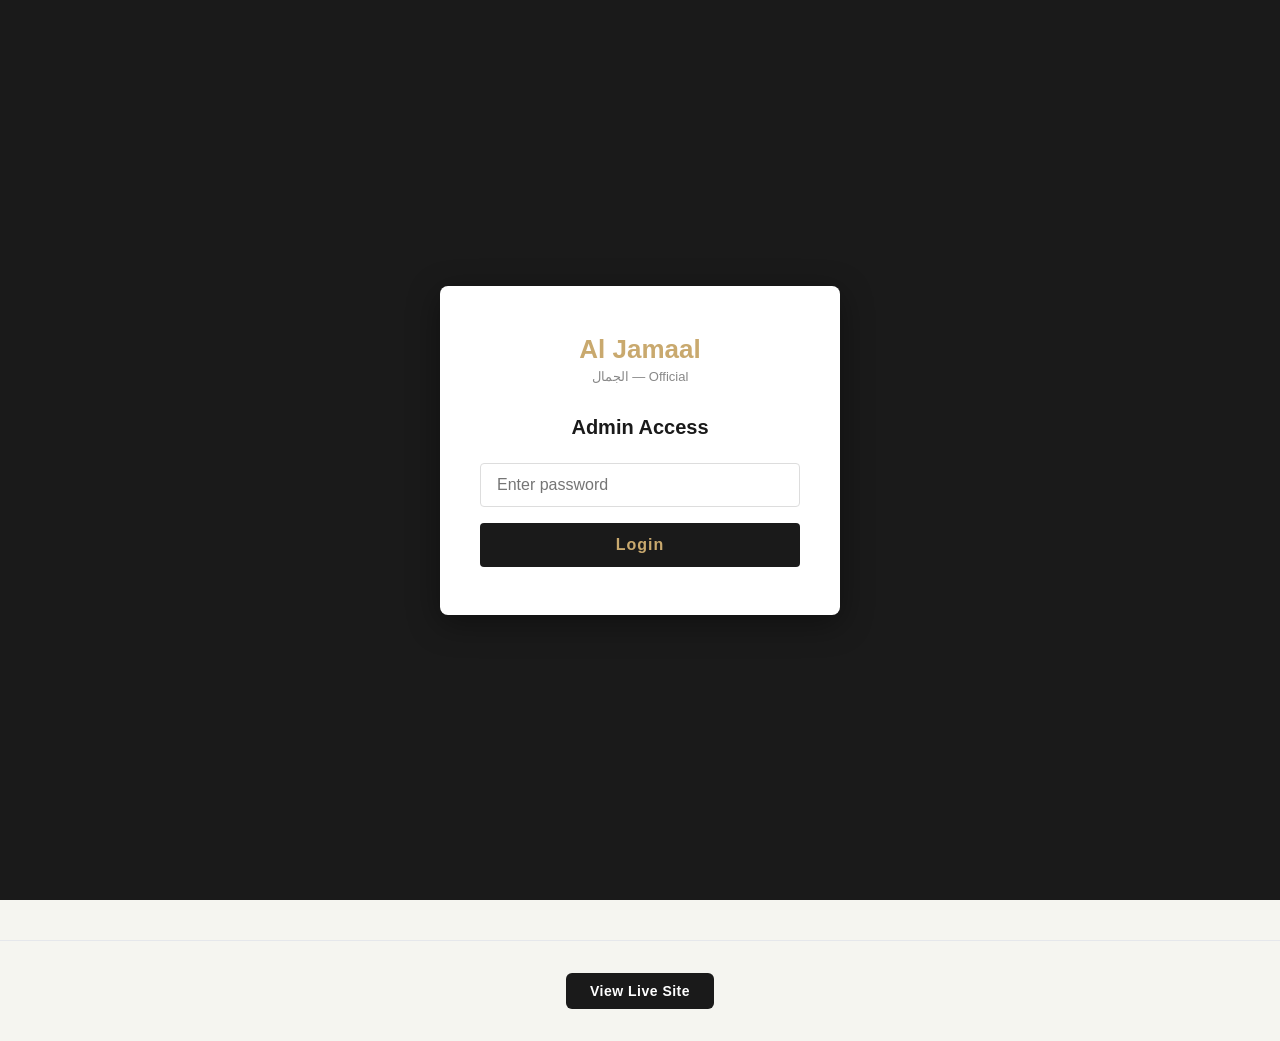
<file: admin.html>
<!DOCTYPE html>
<html lang="en">
<head>
  <meta charset="UTF-8">
  <meta name="viewport" content="width=device-width, initial-scale=1.0">
  <title>Admin — Al Jamaal Official</title>
  <link rel="icon" type="image/png" href="images/BrandIcon.png">
  <style>
    * { box-sizing: border-box; margin: 0; padding: 0; }
    body { font-family: Arial, sans-serif; background: #F5F5F0; color: #1a1a1a; min-height: 100vh; }

    /* ── Login ── */
    #login-screen {
      min-height: 100vh;
      display: flex;
      align-items: center;
      justify-content: center;
      background: #1a1a1a;
    }
    .login-card {
      background: #fff;
      border-radius: 8px;
      padding: 48px 40px;
      width: 100%;
      max-width: 400px;
      text-align: center;
      box-shadow: 0 8px 32px rgba(0,0,0,0.4);
    }
    .login-logo { color: #C9A96E; font-size: 26px; font-weight: 700; margin-bottom: 4px; }
    .login-logo-sub { color: #888; font-size: 13px; margin-bottom: 32px; }
    .login-title { font-size: 20px; font-weight: 700; margin-bottom: 24px; }
    .login-input {
      width: 100%; padding: 12px 16px;
      border: 1px solid #ddd; border-radius: 4px;
      font-size: 16px; margin-bottom: 16px;
    }
    .login-input:focus { outline: none; border-color: #C9A96E; }
    .login-btn {
      width: 100%; padding: 13px;
      background: #1a1a1a; color: #C9A96E;
      border: none; border-radius: 4px;
      font-size: 16px; font-weight: 700;
      cursor: pointer; letter-spacing: 1px;
    }
    .login-btn:hover { background: #333; }
    .login-error { color: #c0392b; font-size: 14px; margin-top: 12px; display: none; }

    /* ── Dashboard ── */
    #dashboard { display: none; min-height: 100vh; }

    .admin-nav {
      background: #1a1a1a; height: 56px;
      padding: 0 32px;
      display: flex; align-items: center; justify-content: space-between;
      position: sticky; top: 0; z-index: 100;
    }
    .admin-nav-brand { color: #C9A96E; font-size: 18px; font-weight: 700; letter-spacing: 1px; }
    .admin-nav-brand span { color: #666; font-size: 12px; font-weight: 400; margin-left: 10px; }
    .logout-btn {
      background: transparent; border: 1px solid #444;
      color: #aaa; padding: 6px 16px;
      border-radius: 4px; cursor: pointer; font-size: 13px;
    }
    .logout-btn:hover { border-color: #C9A96E; color: #C9A96E; }

    .tab-bar {
      background: #fff;
      border-bottom: 1px solid #e0ddd8;
      padding: 0 32px;
      display: flex;
      overflow-x: auto;
    }
    .tab-btn {
      padding: 16px 24px;
      border: none; background: transparent;
      font-size: 14px; font-weight: 600;
      color: #888; cursor: pointer;
      border-bottom: 3px solid transparent;
      margin-bottom: -1px;
      white-space: nowrap;
    }
    .tab-btn:hover { color: #1a1a1a; }
    .tab-btn.active { color: #1a1a1a; border-bottom-color: #C9A96E; }

    .tab-content { display: none; padding: 32px; max-width: 1100px; margin: 0 auto; }
    .tab-content.active { display: block; }

    /* ── Cards ── */
    .card {
      background: #fff;
      border: 1px solid #e0ddd8;
      border-radius: 6px;
      padding: 24px;
      margin-bottom: 24px;
    }
    .card-title {
      font-size: 11px; text-transform: uppercase;
      letter-spacing: 1.5px; color: #888;
      font-weight: 700; margin-bottom: 8px;
    }
    .card-value { font-size: 36px; font-weight: 700; }

    .overview-grid {
      display: grid;
      grid-template-columns: repeat(auto-fill, minmax(200px, 1fr));
      gap: 20px;
      margin-bottom: 24px;
    }

    /* ── Buttons ── */
    .btn {
      display: inline-block;
      padding: 10px 20px;
      border-radius: 4px;
      font-size: 14px; font-weight: 600;
      cursor: pointer; border: none;
      text-decoration: none; line-height: 1;
    }
    .btn-primary { background: #1a1a1a; color: #C9A96E; }
    .btn-primary:hover { background: #333; }
    .btn-outline { background: transparent; border: 1px solid #ccc; color: #1a1a1a; }
    .btn-outline:hover { border-color: #1a1a1a; }
    .btn-danger { background: transparent; border: 1px solid #e0b4b0; color: #c0392b; }
    .btn-danger:hover { background: #fdf4f3; }
    .btn-sm { padding: 6px 14px; font-size: 13px; }

    /* ── Tables ── */
    .data-table { width: 100%; border-collapse: collapse; font-size: 14px; }
    .data-table th {
      text-align: left; padding: 12px 16px;
      background: #F7F5F1;
      font-size: 11px; text-transform: uppercase;
      letter-spacing: 1px; color: #888;
      border-bottom: 1px solid #e0ddd8;
    }
    .data-table td {
      padding: 14px 16px;
      border-bottom: 1px solid #f0ede8;
      vertical-align: middle;
    }
    .data-table tr:last-child td { border-bottom: none; }
    .data-table tr:hover td { background: #fafaf8; }

    /* ── Forms ── */
    .form-section { margin-bottom: 28px; }
    .form-section-title {
      font-size: 11px; font-weight: 700;
      text-transform: uppercase; letter-spacing: 1px;
      color: #888; margin-bottom: 14px;
      padding-bottom: 8px; border-bottom: 1px solid #e0ddd8;
    }
    .form-row { display: grid; grid-template-columns: 1fr 1fr; gap: 16px; margin-bottom: 14px; }
    .form-row.single { grid-template-columns: 1fr; }
    .form-group { display: flex; flex-direction: column; gap: 6px; }
    .form-label { font-size: 12px; font-weight: 700; text-transform: uppercase; letter-spacing: 0.5px; color: #555; }
    .form-input, .form-select, .form-textarea {
      padding: 10px 12px;
      border: 1px solid #ddd; border-radius: 4px;
      font-size: 14px; font-family: Arial, sans-serif;
      background: #fff;
    }
    .form-input:focus, .form-select:focus, .form-textarea:focus {
      outline: none; border-color: #C9A96E;
    }
    .form-textarea { min-height: 90px; resize: vertical; }

    /* ── Dynamic list rows ── */
    .list-row { display: flex; gap: 8px; align-items: center; margin-bottom: 8px; }
    .list-row input {
      flex: 1; padding: 8px 10px;
      border: 1px solid #ddd; border-radius: 4px; font-size: 14px;
    }
    .list-row input.price-input { flex: 0 0 100px; }
    .remove-row-btn {
      background: transparent; border: none;
      color: #c0392b; cursor: pointer;
      font-size: 18px; padding: 4px 8px; line-height: 1;
    }
    .add-row-btn {
      background: transparent; border: 1px dashed #bbb;
      color: #888; padding: 8px 16px;
      border-radius: 4px; cursor: pointer;
      font-size: 13px; width: 100%; margin-top: 4px;
    }
    .add-row-btn:hover { border-color: #C9A96E; color: #C9A96E; }

    /* ── Product form overlay ── */
    .overlay {
      display: none; position: fixed;
      top: 0; left: 0; right: 0; bottom: 0;
      background: rgba(0,0,0,0.55);
      z-index: 200; overflow-y: auto; padding: 32px;
    }
    .overlay.active { display: block; }
    .overlay-card {
      background: #fff; border-radius: 8px;
      padding: 36px; max-width: 760px; margin: 0 auto;
    }
    .overlay-header {
      display: flex; justify-content: space-between;
      align-items: center; margin-bottom: 28px;
    }
    .overlay-title { font-size: 20px; font-weight: 700; }
    .close-overlay-btn {
      background: transparent; border: none;
      font-size: 24px; cursor: pointer; color: #888; line-height: 1;
    }

    /* ── Stock grid ── */
    .stock-product-name {
      font-size: 15px; font-weight: 700;
      margin-bottom: 12px; padding-bottom: 8px;
      border-bottom: 2px solid #C9A96E;
    }
    .stock-table { width: 100%; border-collapse: collapse; font-size: 13px; }
    .stock-table th {
      padding: 8px 12px; background: #F7F5F1;
      text-align: left; font-size: 11px;
      text-transform: uppercase; letter-spacing: 1px;
      color: #888; border-bottom: 1px solid #e0ddd8;
    }
    .stock-table td { padding: 10px 12px; border-bottom: 1px solid #f0ede8; }
    .qty-cell {
      cursor: pointer; font-weight: 700;
      border-radius: 4px; padding: 4px 10px;
      display: inline-block; min-width: 36px; text-align: center;
    }
    .qty-0   { background: #fdecea; color: #c0392b; }
    .qty-low { background: #fef3e2; color: #d35400; }
    .qty-ok  { background: #f0f9f0; color: #27ae60; }
    .qty-input {
      width: 70px; padding: 6px 8px;
      border: 2px solid #C9A96E; border-radius: 4px;
      font-size: 14px; font-weight: 700; text-align: center;
    }

    /* ── Maintenance toggle ── */
    .toggle-wrap { display: flex; align-items: center; gap: 20px; }
    .toggle { position: relative; width: 64px; height: 34px; flex-shrink: 0; }
    .toggle input { opacity: 0; width: 0; height: 0; }
    .toggle-slider {
      position: absolute; top: 0; left: 0; right: 0; bottom: 0;
      background: #ccc; border-radius: 34px;
      cursor: pointer; transition: 0.3s;
    }
    .toggle-slider:before {
      content: ''; position: absolute;
      width: 26px; height: 26px; left: 4px; bottom: 4px;
      background: #fff; border-radius: 50%; transition: 0.3s;
    }
    .toggle input:checked + .toggle-slider { background: #c0392b; }
    .toggle input:checked + .toggle-slider:before { transform: translateX(30px); }
    .toggle-label { font-size: 16px; font-weight: 600; }
    .toggle-desc { font-size: 13px; color: #888; margin-top: 4px; }

    /* ── Alerts ── */
    .alert { padding: 12px 16px; border-radius: 4px; font-size: 14px; margin-bottom: 16px; }
    .alert-success { background: #f0f9f0; border: 1px solid #a8d5a2; color: #27ae60; }
    .alert-error   { background: #fdecea; border: 1px solid #e8b4b0; color: #c0392b; }

    .low-stock-item { padding: 10px 0; border-bottom: 1px solid #f0ede8; font-size: 14px; }
    .low-stock-item:last-child { border-bottom: none; }

    .img-preview {
      width: 60px; height: 60px; object-fit: cover;
      border-radius: 4px; border: 1px solid #ddd; margin-top: 8px;
    }

    @media (max-width: 768px) {
      .tab-content { padding: 20px 16px; }
      .form-row { grid-template-columns: 1fr; }
      .admin-nav { padding: 0 16px; }
      .overlay { padding: 12px; }
      .overlay-card { padding: 24px 16px; }
    }
  </style>
</head>
<body>

<!-- ── Login ── -->
<div id="login-screen">
  <div class="login-card">
    <div class="login-logo">Al Jamaal</div>
    <div class="login-logo-sub">الجمال — Official</div>
    <div class="login-title">Admin Access</div>
    <input type="password" class="login-input" id="login-password" placeholder="Enter password">
    <button class="login-btn" onclick="doLogin()">Login</button>
    <div class="login-error" id="login-error">Incorrect password. Try again.</div>
  </div>
</div>

<!-- ── Dashboard ── -->
<div id="dashboard">

  <nav class="admin-nav">
    <div class="admin-nav-brand">Al Jamaal <span>Admin Dashboard</span></div>
    <button class="logout-btn" onclick="doLogout()">Log Out</button>
  </nav>

  <div class="tab-bar">
    <button class="tab-btn active" onclick="showTab('overview', this)">Overview</button>
    <button class="tab-btn" onclick="showTab('products', this)">Products</button>
    <button class="tab-btn" onclick="showTab('stock', this)">Stock</button>
    <button class="tab-btn" onclick="showTab('settings', this)">Settings</button>
  </div>

  <!-- Overview -->
  <div class="tab-content active" id="tab-overview">
    <div class="overview-grid">
      <div class="card"><div class="card-title">Total Products</div><div class="card-value" id="stat-total">—</div></div>
      <div class="card"><div class="card-title">Low Stock (≤3)</div><div class="card-value" id="stat-low" style="color:#d35400;">—</div></div>
      <div class="card"><div class="card-title">Out of Stock</div><div class="card-value" id="stat-out" style="color:#c0392b;">—</div></div>
      <div class="card"><div class="card-title">Maintenance</div><div class="card-value" id="stat-maint" style="font-size:22px;margin-top:4px;">—</div></div>
    </div>
    <div class="card">
      <div class="card-title" style="margin-bottom:16px;">Low Stock Alerts</div>
      <div id="low-stock-list"><p style="color:#888;font-size:14px;">Loading...</p></div>
    </div>
  </div>

  <!-- Products -->
  <div class="tab-content" id="tab-products">
    <div style="display:flex;justify-content:space-between;align-items:center;margin-bottom:20px;">
      <h2 style="font-size:20px;font-weight:700;">Products</h2>
      <button class="btn btn-primary" onclick="openProductForm(null)">+ Add Product</button>
    </div>
    <div class="card" style="padding:0;overflow:hidden;">
      <table class="data-table">
        <thead>
          <tr>
            <th>ID</th><th>Name</th><th>Category</th><th>Price</th><th>Badge</th><th>Actions</th>
          </tr>
        </thead>
        <tbody id="products-tbody">
          <tr><td colspan="6" style="text-align:center;padding:32px;color:#888;">Loading...</td></tr>
        </tbody>
      </table>
    </div>
  </div>

  <!-- Stock -->
  <div class="tab-content" id="tab-stock">
    <div style="margin-bottom:20px;">
      <h2 style="font-size:20px;font-weight:700;">Stock Management</h2>
      <p style="color:#888;font-size:14px;margin-top:6px;">Click any quantity to edit it inline.</p>
    </div>
    <div id="stock-list"><p style="color:#888;font-size:14px;">Loading...</p></div>
  </div>

  <!-- Settings -->
  <div class="tab-content" id="tab-settings">
    <h2 style="font-size:20px;font-weight:700;margin-bottom:24px;">Settings</h2>
    <div class="card">
      <div class="card-title" style="margin-bottom:20px;">Maintenance Mode</div>
      <div class="toggle-wrap">
        <label class="toggle">
          <input type="checkbox" id="maint-toggle" onchange="setMaintenance(this.checked)">
          <span class="toggle-slider"></span>
        </label>
        <div>
          <div class="toggle-label" id="maint-label">Loading...</div>
          <div class="toggle-desc">When ON, visitors see a "We're making improvements" page. Admin still works normally.</div>
        </div>
      </div>
      <div id="maint-alert" style="margin-top:20px;"></div>
    </div>
  </div>

</div>

<!-- ── Product Form Overlay ── -->
<div class="overlay" id="product-overlay">
  <div class="overlay-card">
    <div class="overlay-header">
      <div class="overlay-title" id="overlay-title">Add Product</div>
      <button class="close-overlay-btn" onclick="closeProductForm()">&#x2715;</button>
    </div>

    <div id="overlay-alert"></div>
    <input type="hidden" id="pf-id">

    <div class="form-section">
      <div class="form-section-title">Basic Info</div>
      <div class="form-row">
        <div class="form-group">
          <label class="form-label">Product Name *</label>
          <input type="text" class="form-input" id="pf-name" placeholder="e.g. Original Burnoose">
        </div>
        <div class="form-group">
          <label class="form-label">Category *</label>
          <select class="form-select" id="pf-category">
            <option value="Men">Men</option>
            <option value="Women">Women</option>
            <option value="Kids">Kids</option>
            <option value="Home & Gifts">Home &amp; Gifts</option>
          </select>
        </div>
      </div>
      <div class="form-row">
        <div class="form-group">
          <label class="form-label">Base Price (R) *</label>
          <input type="number" class="form-input" id="pf-price" placeholder="0" min="0">
        </div>
        <div class="form-group">
          <label class="form-label">Badge</label>
          <select class="form-select" id="pf-badge">
            <option value="">None</option>
            <option value="New">New</option>
            <option value="Sale">Sale</option>
            <option value="Limited">Limited</option>
            <option value="Sold Out">Sold Out</option>
            <option value="Special">Special</option>
          </select>
        </div>
      </div>
      <div class="form-row single">
        <div class="form-group">
          <label class="form-label">Description</label>
          <textarea class="form-textarea" id="pf-description" placeholder="Product description..."></textarea>
        </div>
      </div>
    </div>

    <div class="form-section">
      <div class="form-section-title">Images</div>
      <div class="form-group" style="margin-bottom:16px;">
        <label class="form-label">Primary Image Path</label>
        <input type="text" class="form-input" id="pf-image" placeholder="images/ProductM.jpg" oninput="updatePreview()">
        <img id="pf-image-preview" class="img-preview" style="display:none;" alt="Preview">
      </div>
      <div class="form-label" style="margin-bottom:8px;">Additional Images</div>
      <div id="pf-images-list"></div>
      <button class="add-row-btn" onclick="addImageRow()">+ Add Image</button>
    </div>

    <div class="form-section">
      <div class="form-section-title">Sizes</div>
      <div class="form-group" style="margin-bottom:14px;">
        <label class="form-label">Size Labels (e.g. Length, Chest)</label>
        <div id="pf-size-labels-list"></div>
        <button class="add-row-btn" onclick="addSizeLabelRow()">+ Add Label</button>
      </div>
      <div class="form-label" style="margin-bottom:8px;">Size Options (Name + Price)</div>
      <div id="pf-sizes-list"></div>
      <button class="add-row-btn" onclick="addSizeRow()">+ Add Size</button>
    </div>

    <div class="form-section">
      <div class="form-section-title">Colors</div>
      <div id="pf-colors-list"></div>
      <button class="add-row-btn" onclick="addColorRow()">+ Add Color</button>
    </div>

    <div style="display:flex;gap:12px;margin-top:8px;">
      <button class="btn btn-primary" onclick="saveProduct()">Save Product</button>
      <button class="btn btn-outline" onclick="closeProductForm()">Cancel</button>
    </div>
  </div>
</div>

<script>
  var WORKER_URL = 'https://aljamaal-shipping.syedsarmiento.workers.dev';
  var adminKey = '';
  var allProducts = [];
  var allStock = {};

  // ── Auth ──────────────────────────────────────────────────────

  window.addEventListener('DOMContentLoaded', function() {
    var saved = sessionStorage.getItem('aljamaal_admin_key');
    if (saved) { adminKey = saved; showDashboard(); }
    document.getElementById('login-password').addEventListener('keydown', function(e) {
      if (e.key === 'Enter') doLogin();
    });
  });

  async function doLogin() {
    var pw = document.getElementById('login-password').value.trim();
    if (!pw) return;
    try {
      var res = await fetch(WORKER_URL + '/verify-admin', { method: 'POST', headers: { 'X-Admin-Key': pw } });
      if (res.ok) {
        adminKey = pw;
        sessionStorage.setItem('aljamaal_admin_key', pw);
        showDashboard();
      } else {
        document.getElementById('login-error').style.display = 'block';
      }
    } catch (e) {
      document.getElementById('login-error').style.display = 'block';
    }
  }

  function doLogout() {
    sessionStorage.removeItem('aljamaal_admin_key');
    adminKey = '';
    document.getElementById('dashboard').style.display = 'none';
    document.getElementById('login-screen').style.display = 'flex';
    document.getElementById('login-password').value = '';
    document.getElementById('login-error').style.display = 'none';
  }

  function showDashboard() {
    document.getElementById('login-screen').style.display = 'none';
    document.getElementById('dashboard').style.display = 'block';
    loadProducts().then(loadOverview);
  }

  // ── Tabs ──────────────────────────────────────────────────────

  function showTab(name, btn) {
    document.querySelectorAll('.tab-content').forEach(function(el) { el.classList.remove('active'); });
    document.querySelectorAll('.tab-btn').forEach(function(el) { el.classList.remove('active'); });
    document.getElementById('tab-' + name).classList.add('active');
    btn.classList.add('active');
    if (name === 'stock') loadStock();
    if (name === 'settings') loadSettings();
  }

  // ── Overview ──────────────────────────────────────────────────

  async function loadOverview() {
    try {
      var results = await Promise.all([
        fetch(WORKER_URL + '/get-all-stock').then(function(r) { return r.json(); }),
        fetch(WORKER_URL + '/maintenance-status').then(function(r) { return r.json(); })
      ]);
      var stockData = results[0];
      var maintData = results[1];
      allStock = stockData;

      var lowCount = 0, outCount = 0, lowItems = [];

      for (var pid in stockData) {
        var pStock = stockData[pid];
        var product = allProducts.find(function(p) { return p.id == pid; });
        var name = product ? product.name : 'Product #' + pid;

        if (pStock.__simple__ !== undefined) {
          var q = pStock.__simple__;
          if (q === 0) outCount++;
          else if (q <= 3) { lowCount++; lowItems.push({ name: name, detail: '', qty: q }); }
        } else {
          for (var size in pStock) {
            for (var color in pStock[size]) {
              var q2 = pStock[size][color];
              if (q2 === 0) outCount++;
              else if (q2 <= 3) { lowCount++; lowItems.push({ name: name, detail: size + ' / ' + color, qty: q2 }); }
            }
          }
        }
      }

      document.getElementById('stat-total').textContent = allProducts.length;
      document.getElementById('stat-low').textContent = lowCount;
      document.getElementById('stat-out').textContent = outCount;
      document.getElementById('stat-maint').textContent = maintData.maintenance ? '🔴 ON' : '🟢 OFF';

      var listEl = document.getElementById('low-stock-list');
      if (lowItems.length === 0) {
        listEl.innerHTML = '<p style="color:#888;font-size:14px;">No low stock items — all good!</p>';
      } else {
        var grouped = {};
        lowItems.forEach(function(item) {
          if (!grouped[item.name]) grouped[item.name] = [];
          grouped[item.name].push(item);
        });
        listEl.innerHTML = Object.keys(grouped).map(function(name) {
          var rows = grouped[name].map(function(item) {
            var color = item.qty === 0 ? '#c0392b' : '#d35400';
            return '<div style="display:flex;justify-content:space-between;padding:5px 0;border-bottom:1px solid #f5f5f0;font-size:13px;">' +
              '<span style="color:#555;">' + (item.detail || 'Stock') + '</span>' +
              '<span style="font-weight:700;color:' + color + ';">' + item.qty + ' left</span>' +
              '</div>';
          }).join('');
          return '<div style="margin-bottom:16px;">' +
            '<div style="font-weight:700;font-size:14px;margin-bottom:6px;">' + name + '</div>' +
            rows + '</div>';
        }).join('');
      }
    } catch (e) {
      console.error('Overview load failed:', e);
    }
  }

  // ── Products ──────────────────────────────────────────────────

  async function loadProducts() {
    try {
      var res = await fetch(WORKER_URL + '/get-products');
      allProducts = await res.json();
      renderProductsTable();
    } catch (e) {
      document.getElementById('products-tbody').innerHTML =
        '<tr><td colspan="6" style="text-align:center;padding:32px;color:#c0392b;">Failed to load products.</td></tr>';
    }
  }

  function effectivePrice(p) {
    if (p.sizes && p.sizes.length) {
      var min = Math.min.apply(null, p.sizes.map(function(s) { return s.price; }));
      var max = Math.max.apply(null, p.sizes.map(function(s) { return s.price; }));
      return min === max ? 'R ' + min.toFixed(2) : 'From R ' + min.toFixed(2);
    }
    return p.price ? 'R ' + parseFloat(p.price).toFixed(2) : '—';
  }

  function renderProductsTable() {
    var tbody = document.getElementById('products-tbody');
    if (!allProducts.length) {
      tbody.innerHTML = '<tr><td colspan="6" style="text-align:center;padding:32px;color:#888;">No products found.</td></tr>';
      return;
    }
    tbody.innerHTML = allProducts.map(function(p) {
      var safeName = p.name.replace(/\\/g, '\\\\').replace(/'/g, "\\'");
      return '<tr>' +
        '<td style="color:#888;">' + p.id + '</td>' +
        '<td><strong>' + p.name + '</strong></td>' +
        '<td>' + p.category + '</td>' +
        '<td>' + effectivePrice(p) + '</td>' +
        '<td>' + (p.badge ? '<span style="background:#F7F5F1;padding:3px 8px;border-radius:3px;font-size:12px;">' + p.badge + '</span>' : '—') + '</td>' +
        '<td style="display:flex;gap:8px;">' +
          '<button class="btn btn-outline btn-sm" onclick="openProductForm(' + p.id + ')">Edit</button>' +
          '<button class="btn btn-danger btn-sm" onclick="deleteProduct(' + p.id + ', \'' + safeName + '\')">Delete</button>' +
        '</td>' +
      '</tr>';
    }).join('');
  }

  async function deleteProduct(id, name) {
    if (!confirm('Delete "' + name + '"?\n\nThis hides the product from the site. It can be restored from the D1 console if needed.')) return;
    try {
      var res = await fetch(WORKER_URL + '/delete-product', {
        method: 'POST',
        headers: { 'Content-Type': 'application/json', 'X-Admin-Key': adminKey },
        body: JSON.stringify({ id: id })
      });
      if (res.ok) { await loadProducts(); }
      else { alert('Failed to delete product.'); }
    } catch (e) { alert('Network error.'); }
  }

  // ── Product Form ──────────────────────────────────────────────

  function openProductForm(id) {
    document.getElementById('overlay-alert').innerHTML = '';
    clearProductForm();

    if (id === null) {
      document.getElementById('overlay-title').textContent = 'Add Product';
      document.getElementById('pf-id').value = '';
    } else {
      var p = allProducts.find(function(x) { return x.id === id; });
      if (!p) return;
      document.getElementById('overlay-title').textContent = 'Edit: ' + p.name;
      document.getElementById('pf-id').value = p.id;
      document.getElementById('pf-name').value = p.name;
      document.getElementById('pf-category').value = p.category;
      document.getElementById('pf-price').value = p.price;
      document.getElementById('pf-badge').value = p.badge || '';
      document.getElementById('pf-description').value = p.description || '';
      document.getElementById('pf-image').value = p.image || '';
      updatePreview();
      (p.images || []).forEach(function(img) { addImageRow(img); });
      (p.size_labels || []).forEach(function(lbl) { addSizeLabelRow(lbl); });
      (p.sizes || []).forEach(function(s) { addSizeRow(s.size, s.price); });
      (p.colors || []).forEach(function(c) { addColorRow(c); });
    }
    document.getElementById('product-overlay').classList.add('active');
  }

  function closeProductForm() {
    document.getElementById('product-overlay').classList.remove('active');
  }

  function clearProductForm() {
    ['pf-name','pf-price','pf-description','pf-image'].forEach(function(id) {
      document.getElementById(id).value = '';
    });
    document.getElementById('pf-category').value = 'Men';
    document.getElementById('pf-badge').value = '';
    document.getElementById('pf-image-preview').style.display = 'none';
    ['pf-images-list','pf-size-labels-list','pf-sizes-list','pf-colors-list'].forEach(function(id) {
      document.getElementById(id).innerHTML = '';
    });
  }

  function updatePreview() {
    var path = document.getElementById('pf-image').value.trim();
    var preview = document.getElementById('pf-image-preview');
    if (path) { preview.src = path; preview.style.display = 'block'; }
    else { preview.style.display = 'none'; }
  }

  function addImageRow(val) {
    var div = document.createElement('div');
    div.className = 'list-row';
    div.innerHTML = '<input type="text" placeholder="images/ProductS1.jpg" value="' + (val || '') + '">' +
      '<button class="remove-row-btn" onclick="this.parentElement.remove()">&#x2715;</button>';
    document.getElementById('pf-images-list').appendChild(div);
  }

  function addSizeLabelRow(val) {
    var div = document.createElement('div');
    div.className = 'list-row';
    div.innerHTML = '<input type="text" placeholder="e.g. Length" value="' + (val || '') + '">' +
      '<button class="remove-row-btn" onclick="this.parentElement.remove()">&#x2715;</button>';
    document.getElementById('pf-size-labels-list').appendChild(div);
  }

  function addSizeRow(name, price) {
    var div = document.createElement('div');
    div.className = 'list-row';
    div.innerHTML = '<input type="text" placeholder="e.g. 50 Small" value="' + (name || '') + '">' +
      '<input type="number" class="price-input" placeholder="Price" value="' + (price || '') + '">' +
      '<button class="remove-row-btn" onclick="this.parentElement.remove()">&#x2715;</button>';
    document.getElementById('pf-sizes-list').appendChild(div);
  }

  function addColorRow(val) {
    var div = document.createElement('div');
    div.className = 'list-row';
    div.innerHTML = '<input type="text" placeholder="e.g. Black" value="' + (val || '') + '">' +
      '<button class="remove-row-btn" onclick="this.parentElement.remove()">&#x2715;</button>';
    document.getElementById('pf-colors-list').appendChild(div);
  }

  async function saveProduct() {
    var alertEl = document.getElementById('overlay-alert');
    alertEl.innerHTML = '';

    var name = document.getElementById('pf-name').value.trim();
    var price = parseFloat(document.getElementById('pf-price').value);
    if (!name) { alertEl.innerHTML = '<div class="alert alert-error">Product name is required.</div>'; return; }
    if (isNaN(price)) { alertEl.innerHTML = '<div class="alert alert-error">Price is required.</div>'; return; }

    var idVal = document.getElementById('pf-id').value;
    var id = idVal ? parseInt(idVal) : Math.floor(Date.now() / 1000);

    var images = Array.from(document.querySelectorAll('#pf-images-list .list-row input'))
      .map(function(i) { return i.value.trim(); }).filter(Boolean);
    var sizeLabels = Array.from(document.querySelectorAll('#pf-size-labels-list .list-row input'))
      .map(function(i) { return i.value.trim(); }).filter(Boolean);
    var sizes = Array.from(document.querySelectorAll('#pf-sizes-list .list-row')).map(function(row) {
      var inputs = row.querySelectorAll('input');
      return { size: inputs[0].value.trim(), price: parseFloat(inputs[1].value) || price };
    }).filter(function(s) { return s.size; });
    var colors = Array.from(document.querySelectorAll('#pf-colors-list .list-row input'))
      .map(function(i) { return i.value.trim(); }).filter(Boolean);

    var product = {
      id: id,
      name: name,
      category: document.getElementById('pf-category').value,
      price: price,
      description: document.getElementById('pf-description').value.trim(),
      badge: document.getElementById('pf-badge').value,
      image: document.getElementById('pf-image').value.trim(),
      images: images,
      size_labels: sizeLabels,
      sizes: sizes,
      colors: colors,
      sort_order: 0
    };

    try {
      var res = await fetch(WORKER_URL + '/set-product', {
        method: 'POST',
        headers: { 'Content-Type': 'application/json', 'X-Admin-Key': adminKey },
        body: JSON.stringify(product)
      });
      if (res.ok) {
        alertEl.innerHTML = '<div class="alert alert-success">Product saved successfully!</div>';
        await loadProducts();
        setTimeout(closeProductForm, 900);
      } else {
        alertEl.innerHTML = '<div class="alert alert-error">Failed to save product.</div>';
      }
    } catch (e) {
      alertEl.innerHTML = '<div class="alert alert-error">Network error. Please try again.</div>';
    }
  }

  // ── Stock ─────────────────────────────────────────────────────

  async function loadStock() {
    var listEl = document.getElementById('stock-list');
    listEl.innerHTML = '<p style="color:#888;font-size:14px;">Loading...</p>';
    try {
      var results = await Promise.all([
        fetch(WORKER_URL + '/get-all-stock').then(function(r) { return r.json(); }),
        fetch(WORKER_URL + '/get-products').then(function(r) { return r.json(); })
      ]);
      allStock = results[0];
      allProducts = results[1];
      renderStockList();
    } catch (e) {
      listEl.innerHTML = '<p style="color:#c0392b;font-size:14px;">Failed to load stock data.</p>';
    }
  }

  function renderStockList() {
    var listEl = document.getElementById('stock-list');
    var pids = Object.keys(allStock);
    if (!pids.length) {
      listEl.innerHTML = '<p style="color:#888;font-size:14px;">No stock data found.</p>';
      return;
    }

    var html = '';
    pids.forEach(function(pid) {
      var pStock = allStock[pid];
      var product = allProducts.find(function(p) { return p.id == pid; });
      var name = product ? product.name : 'Product #' + pid;

      html += '<div class="card">';
      html += '<div class="stock-product-name">' + name +
        ' <span style="color:#aaa;font-size:12px;font-weight:400;">ID: ' + pid + '</span></div>';

      if (pStock.__simple__ !== undefined) {
        var q = pStock.__simple__;
        html += '<table class="stock-table"><thead><tr><th>Total Stock</th></tr></thead><tbody>';
        html += '<tr><td>' + qtyCell(q, pid, '__simple__', '__none__') + '</td></tr>';
        html += '</tbody></table>';
      } else {
        var sizes = Object.keys(pStock);
        var colorSet = {};
        sizes.forEach(function(s) { Object.keys(pStock[s]).forEach(function(c) { colorSet[c] = 1; }); });
        var colors = Object.keys(colorSet);

        html += '<div style="overflow-x:auto;"><table class="stock-table"><thead><tr><th>Size</th>';
        colors.forEach(function(c) { html += '<th>' + c + '</th>'; });
        html += '</tr></thead><tbody>';

        sizes.forEach(function(size) {
          html += '<tr><td style="font-weight:600;white-space:nowrap;">' + size + '</td>';
          colors.forEach(function(color) {
            if (pStock[size] && pStock[size][color] !== undefined) {
              html += '<td>' + qtyCell(pStock[size][color], pid, size, color) + '</td>';
            } else {
              html += '<td style="color:#ccc;">—</td>';
            }
          });
          html += '</tr>';
        });
        html += '</tbody></table></div>';
      }
      html += '</div>';
    });

    listEl.innerHTML = html;
  }

  function qtyCell(qty, pid, stockKey, color) {
    var cls = qty === 0 ? 'qty-0' : qty <= 3 ? 'qty-low' : 'qty-ok';
    var skSafe = stockKey.replace(/'/g, '&#39;');
    var cSafe  = color.replace(/'/g, '&#39;');
    return '<span class="qty-cell ' + cls + '" ' +
      'data-pid="' + pid + '" data-key="' + skSafe + '" data-color="' + cSafe + '" data-qty="' + qty + '" ' +
      'onclick="editQty(this)">' + qty + '</span>';
  }

  function editQty(el) {
    var pid      = el.getAttribute('data-pid');
    var stockKey = el.getAttribute('data-key');
    var color    = el.getAttribute('data-color');
    var currentQty = parseInt(el.getAttribute('data-qty'));

    var input = document.createElement('input');
    input.type = 'number';
    input.className = 'qty-input';
    input.value = currentQty;
    input.min = 0;
    el.replaceWith(input);
    input.focus();
    input.select();

    async function save() {
      var newQty = parseInt(input.value);
      if (isNaN(newQty) || newQty < 0) { input.replaceWith(el); return; }
      try {
        await fetch(WORKER_URL + '/set-stock', {
          method: 'POST',
          headers: { 'Content-Type': 'application/json', 'X-Admin-Key': adminKey },
          body: JSON.stringify({ productId: parseInt(pid), stockKey: stockKey, color: color, qty: newQty })
        });
        if (!allStock[pid]) allStock[pid] = {};
        if (stockKey === '__simple__') {
          allStock[pid].__simple__ = newQty;
        } else {
          if (!allStock[pid][stockKey]) allStock[pid][stockKey] = {};
          allStock[pid][stockKey][color] = newQty;
        }
        el.setAttribute('data-qty', newQty);
        el.textContent = newQty;
        var cls = newQty === 0 ? 'qty-0' : newQty <= 3 ? 'qty-low' : 'qty-ok';
        el.className = 'qty-cell ' + cls;
        input.replaceWith(el);
      } catch (e) {
        input.replaceWith(el);
      }
    }

    input.addEventListener('blur', save);
    input.addEventListener('keydown', function(e) {
      if (e.key === 'Enter') input.blur();
      if (e.key === 'Escape') input.replaceWith(el);
    });
  }

  // ── Settings ──────────────────────────────────────────────────

  async function loadSettings() {
    try {
      var res = await fetch(WORKER_URL + '/maintenance-status');
      var data = await res.json();
      document.getElementById('maint-toggle').checked = data.maintenance;
      document.getElementById('maint-label').textContent = data.maintenance ? 'Maintenance is ON' : 'Maintenance is OFF';
    } catch (e) {}
  }

  async function setMaintenance(on) {
    var alertEl = document.getElementById('maint-alert');
    document.getElementById('maint-label').textContent = on ? 'Maintenance is ON' : 'Maintenance is OFF';
    try {
      var res = await fetch(WORKER_URL + '/set-maintenance', {
        method: 'POST',
        headers: { 'Content-Type': 'application/json', 'X-Admin-Key': adminKey },
        body: JSON.stringify({ on: on })
      });
      if (res.ok) {
        alertEl.innerHTML = '<div class="alert alert-success">Maintenance mode ' + (on ? 'enabled' : 'disabled') + '.</div>';
        setTimeout(function() { alertEl.innerHTML = ''; }, 3000);
      }
    } catch (e) {
      alertEl.innerHTML = '<div class="alert alert-error">Failed to update. Please try again.</div>';
    }
  }
</script>

<div style="text-align:center;padding:32px 24px;border-top:1px solid #e5e7eb;margin-top:40px;">
  <a href="index.html" target="_blank" style="display:inline-block;padding:10px 24px;background:#1a1a1a;color:#fff;text-decoration:none;border-radius:6px;font-size:14px;font-weight:600;letter-spacing:0.5px;">View Live Site</a>
</div>

</body>
</html>
</file>
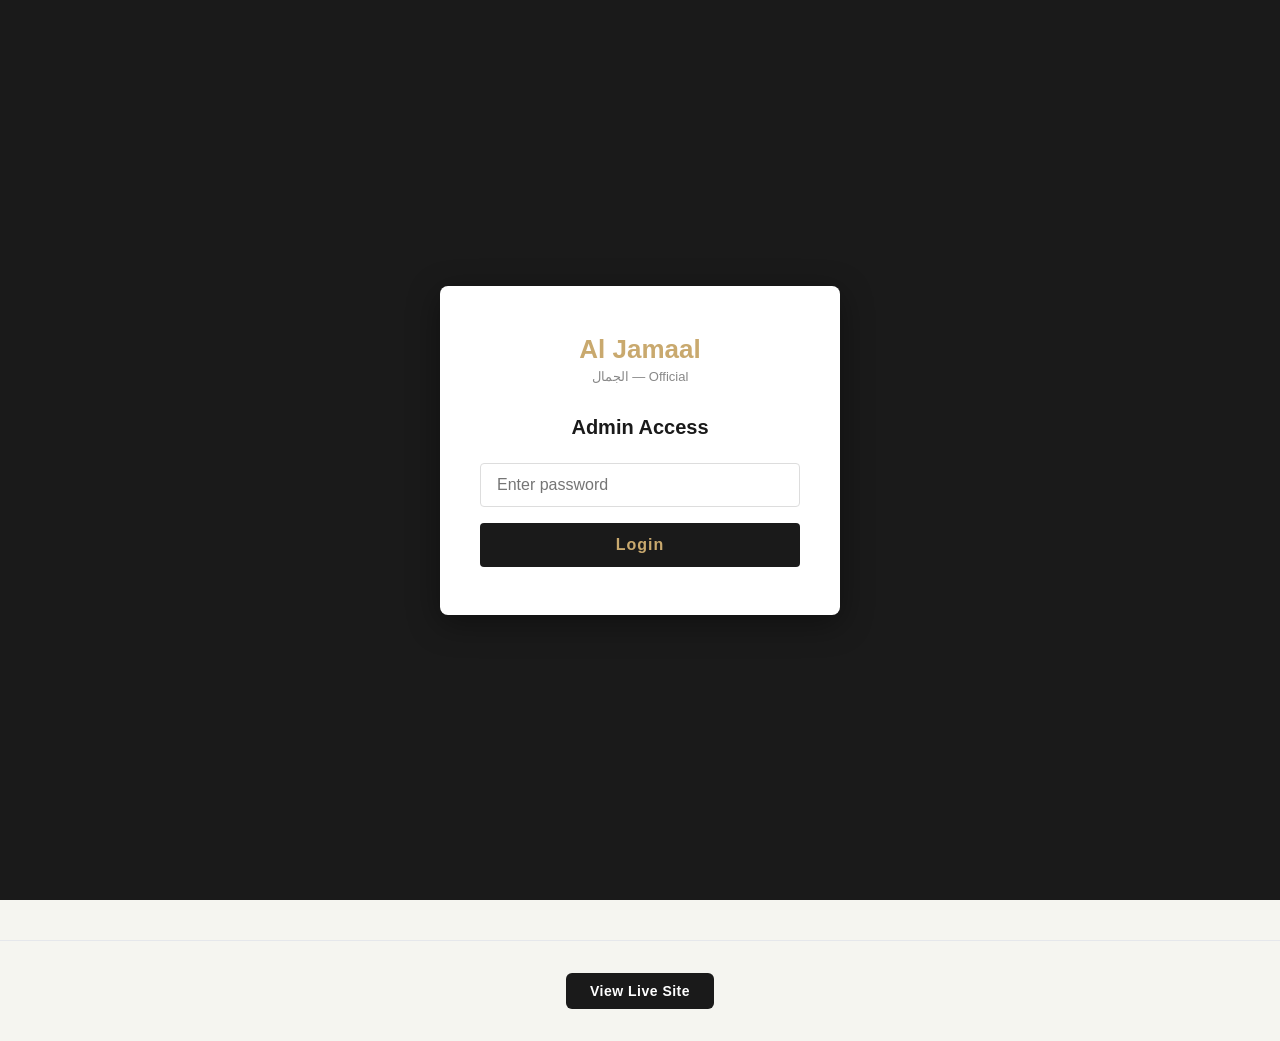
<file: dashboard.html>
<!-- Developed by Rehan Syed and Cristian Sarmiento with the assistance of Claude Code (claude.ai/code) by Anthropic -->
<!DOCTYPE html>
<html lang="en">
<head>
  <meta charset="UTF-8">
  <meta name="viewport" content="width=device-width, initial-scale=1.0">
  <title>Dashboard — Al Jamaal Official</title>
  <link rel="icon" type="image/png" href="images/BrandIcon.png">
  <style>
    * { box-sizing: border-box; margin: 0; padding: 0; }
    body { font-family: Arial, sans-serif; background: #F5F5F0; color: #1a1a1a; min-height: 100vh; }

    /* ── Login ── */
    #login-screen {
      min-height: 100vh;
      display: flex;
      align-items: center;
      justify-content: center;
      background: #1a1a1a;
    }
    .login-card {
      background: #fff;
      border-radius: 8px;
      padding: 48px 40px;
      width: 100%;
      max-width: 400px;
      text-align: center;
      box-shadow: 0 8px 32px rgba(0,0,0,0.4);
    }
    .login-logo { color: #C9A96E; font-size: 26px; font-weight: 700; margin-bottom: 4px; }
    .login-logo-sub { color: #888; font-size: 13px; margin-bottom: 32px; }
    .login-title { font-size: 20px; font-weight: 700; margin-bottom: 24px; }
    .login-input {
      width: 100%; padding: 12px 16px;
      border: 1px solid #ddd; border-radius: 4px;
      font-size: 16px; margin-bottom: 16px;
    }
    .login-input:focus { outline: none; border-color: #C9A96E; }
    .login-btn {
      width: 100%; padding: 13px;
      background: #1a1a1a; color: #C9A96E;
      border: none; border-radius: 4px;
      font-size: 16px; font-weight: 700;
      cursor: pointer; letter-spacing: 1px;
    }
    .login-btn:hover { background: #333; }
    .login-error { color: #c0392b; font-size: 14px; margin-top: 12px; display: none; }

    /* ── Dashboard ── */
    #dashboard { display: none; min-height: 100vh; }

    .admin-nav {
      background: #1a1a1a; height: 56px;
      padding: 0 32px;
      display: flex; align-items: center; justify-content: space-between;
      position: sticky; top: 0; z-index: 100;
    }
    .admin-nav-brand { color: #C9A96E; font-size: 18px; font-weight: 700; letter-spacing: 1px; }
    .admin-nav-brand span { color: #666; font-size: 12px; font-weight: 400; margin-left: 10px; }
    .logout-btn {
      background: transparent; border: 1px solid #444;
      color: #aaa; padding: 6px 16px;
      border-radius: 4px; cursor: pointer; font-size: 13px;
    }
    .logout-btn:hover { border-color: #C9A96E; color: #C9A96E; }

    .tab-bar {
      background: #fff;
      border-bottom: 1px solid #e0ddd8;
      padding: 0 32px;
      display: flex;
      overflow-x: auto;
    }
    .tab-btn {
      padding: 16px 24px;
      border: none; background: transparent;
      font-size: 14px; font-weight: 600;
      color: #888; cursor: pointer;
      border-bottom: 3px solid transparent;
      margin-bottom: -1px;
      white-space: nowrap;
    }
    .tab-btn:hover { color: #1a1a1a; }
    .tab-btn.active { color: #1a1a1a; border-bottom-color: #C9A96E; }

    .tab-content { display: none; padding: 32px; max-width: 1100px; margin: 0 auto; }
    .tab-content.active { display: block; }

    /* ── Cards ── */
    .card {
      background: #fff;
      border: 1px solid #e0ddd8;
      border-radius: 6px;
      padding: 24px;
      margin-bottom: 24px;
    }
    .card-title {
      font-size: 11px; text-transform: uppercase;
      letter-spacing: 1.5px; color: #888;
      font-weight: 700; margin-bottom: 8px;
    }
    .card-value { font-size: 36px; font-weight: 700; }

    .overview-grid {
      display: grid;
      grid-template-columns: repeat(auto-fill, minmax(200px, 1fr));
      gap: 20px;
      margin-bottom: 24px;
    }

    /* ── Buttons ── */
    .btn {
      display: inline-block;
      padding: 10px 20px;
      border-radius: 4px;
      font-size: 14px; font-weight: 600;
      cursor: pointer; border: none;
      text-decoration: none; line-height: 1;
    }
    .btn-primary { background: #1a1a1a; color: #C9A96E; }
    .btn-primary:hover { background: #333; }
    .btn-outline { background: transparent; border: 1px solid #ccc; color: #1a1a1a; }
    .btn-outline:hover { border-color: #1a1a1a; }
    .btn-danger { background: transparent; border: 1px solid #e0b4b0; color: #c0392b; }
    .btn-danger:hover { background: #fdf4f3; }
    .btn-sm { padding: 6px 14px; font-size: 13px; }

    /* ── Tables ── */
    .data-table { width: 100%; border-collapse: collapse; font-size: 14px; }
    .data-table th {
      text-align: left; padding: 12px 16px;
      background: #F7F5F1;
      font-size: 11px; text-transform: uppercase;
      letter-spacing: 1px; color: #888;
      border-bottom: 1px solid #e0ddd8;
    }
    .data-table td {
      padding: 14px 16px;
      border-bottom: 1px solid #f0ede8;
      vertical-align: middle;
    }
    .data-table tr:last-child td { border-bottom: none; }
    .data-table tr:hover td { background: #fafaf8; }

    /* ── Forms ── */
    .form-section { margin-bottom: 28px; }
    .form-section-title {
      font-size: 11px; font-weight: 700;
      text-transform: uppercase; letter-spacing: 1px;
      color: #888; margin-bottom: 14px;
      padding-bottom: 8px; border-bottom: 1px solid #e0ddd8;
    }
    .form-row { display: grid; grid-template-columns: 1fr 1fr; gap: 16px; margin-bottom: 14px; }
    .form-row.single { grid-template-columns: 1fr; }
    .form-group { display: flex; flex-direction: column; gap: 6px; }
    .form-label { font-size: 12px; font-weight: 700; text-transform: uppercase; letter-spacing: 0.5px; color: #555; }
    .form-input, .form-select, .form-textarea {
      padding: 10px 12px;
      border: 1px solid #ddd; border-radius: 4px;
      font-size: 14px; font-family: Arial, sans-serif;
      background: #fff;
    }
    .form-input:focus, .form-select:focus, .form-textarea:focus {
      outline: none; border-color: #C9A96E;
    }
    .form-textarea { min-height: 90px; resize: vertical; }

    /* ── Dynamic list rows ── */
    .list-row { display: flex; gap: 8px; align-items: center; margin-bottom: 8px; }
    .list-row input {
      flex: 1; padding: 8px 10px;
      border: 1px solid #ddd; border-radius: 4px; font-size: 14px;
    }
    .list-row input.price-input { flex: 0 0 100px; }
    .remove-row-btn {
      background: transparent; border: none;
      color: #c0392b; cursor: pointer;
      font-size: 18px; padding: 4px 8px; line-height: 1;
    }
    .move-row-btn {
      background: transparent; border: 1px solid #ddd;
      color: #555; cursor: pointer;
      font-size: 13px; padding: 3px 7px; border-radius: 4px; line-height: 1;
    }
    .move-row-btn:disabled { color: #ccc; border-color: #eee; cursor: default; }
    .add-row-btn {
      background: transparent; border: 1px dashed #bbb;
      color: #888; padding: 8px 16px;
      border-radius: 4px; cursor: pointer;
      font-size: 13px; width: 100%; margin-top: 4px;
    }
    .add-row-btn:hover { border-color: #C9A96E; color: #C9A96E; }

    /* ── Product form overlay ── */
    .overlay {
      display: none; position: fixed;
      top: 0; left: 0; right: 0; bottom: 0;
      background: rgba(0,0,0,0.55);
      z-index: 200; overflow-y: auto; padding: 32px;
    }
    .overlay.active { display: block; }
    .overlay-card {
      background: #fff; border-radius: 8px;
      padding: 36px; max-width: 760px; margin: 0 auto;
    }
    .overlay-header {
      display: flex; justify-content: space-between;
      align-items: center; margin-bottom: 28px;
    }
    .overlay-title { font-size: 20px; font-weight: 700; }
    .close-overlay-btn {
      background: transparent; border: none;
      font-size: 24px; cursor: pointer; color: #888; line-height: 1;
    }

    /* ── Stock grid ── */
    .stock-product-name {
      font-size: 15px; font-weight: 700;
      margin-bottom: 12px; padding-bottom: 8px;
      border-bottom: 2px solid #C9A96E;
    }
    .stock-table { width: 100%; border-collapse: collapse; font-size: 13px; }
    .stock-table th {
      padding: 8px 12px; background: #F7F5F1;
      text-align: left; font-size: 11px;
      text-transform: uppercase; letter-spacing: 1px;
      color: #888; border-bottom: 1px solid #e0ddd8;
    }
    .stock-table td { padding: 10px 12px; border-bottom: 1px solid #f0ede8; }
    .qty-cell {
      cursor: pointer; font-weight: 700;
      border-radius: 4px; padding: 4px 10px;
      display: inline-block; min-width: 36px; text-align: center;
    }
    .qty-0   { background: #fdecea; color: #c0392b; }
    .qty-low { background: #fef3e2; color: #d35400; }
    .qty-ok  { background: #f0f9f0; color: #27ae60; }
    .qty-input {
      width: 70px; padding: 6px 8px;
      border: 2px solid #C9A96E; border-radius: 4px;
      font-size: 14px; font-weight: 700; text-align: center;
    }
    .stock-card-body { overflow: hidden; transition: max-height 0.4s ease; max-height: 20000px; }
    .stock-card-body.collapsed { max-height: 0; }
    .overview-group-body { overflow: hidden; transition: max-height 0.4s ease; max-height: 20000px; }
    .overview-group-body.collapsed { max-height: 0; }

    /* ── Maintenance toggle ── */
    .toggle-wrap { display: flex; align-items: center; gap: 20px; }
    .toggle { position: relative; width: 64px; height: 34px; flex-shrink: 0; }
    .toggle input { opacity: 0; width: 0; height: 0; }
    .toggle-slider {
      position: absolute; top: 0; left: 0; right: 0; bottom: 0;
      background: #ccc; border-radius: 34px;
      cursor: pointer; transition: 0.3s;
    }
    .toggle-slider:before {
      content: ''; position: absolute;
      width: 26px; height: 26px; left: 4px; bottom: 4px;
      background: #fff; border-radius: 50%; transition: 0.3s;
    }
    .toggle input:checked + .toggle-slider { background: #c0392b; }
    .toggle input:checked + .toggle-slider:before { transform: translateX(30px); }
    .toggle-label { font-size: 16px; font-weight: 600; }
    .toggle-desc { font-size: 13px; color: #888; margin-top: 4px; }

    /* ── Alerts ── */
    .alert { padding: 12px 16px; border-radius: 4px; font-size: 14px; margin-bottom: 16px; }
    .alert-success { background: #f0f9f0; border: 1px solid #a8d5a2; color: #27ae60; }
    .alert-error   { background: #fdecea; border: 1px solid #e8b4b0; color: #c0392b; }

    .low-stock-item { padding: 10px 0; border-bottom: 1px solid #f0ede8; font-size: 14px; }
    .low-stock-item:last-child { border-bottom: none; }

    .img-preview {
      width: 60px; height: 60px; object-fit: cover;
      border-radius: 4px; border: 1px solid #ddd; margin-top: 8px;
    }

    @media (max-width: 768px) {
      .tab-content { padding: 20px 16px; }
      .form-row { grid-template-columns: 1fr; }
      .admin-nav { padding: 0 16px; }
      .overlay { padding: 12px; }
      .overlay-card { padding: 24px 16px; }
    }
  </style>
</head>
<body>

<!-- ── Login ── -->
<div id="login-screen">
  <div class="login-card">
    <div class="login-logo">Al Jamaal</div>
    <div class="login-logo-sub">الجمال — Official</div>
    <div class="login-title">Admin Access</div>
    <input type="password" class="login-input" id="login-password" placeholder="Enter password">
    <button class="login-btn" onclick="doLogin()">Login</button>
    <div class="login-error" id="login-error">Incorrect password. Try again.</div>
  </div>
</div>

<!-- ── Dashboard ── -->
<div id="dashboard">

  <nav class="admin-nav">
    <div class="admin-nav-brand">Al Jamaal <span>Admin Dashboard</span></div>
    <button class="logout-btn" onclick="doLogout()">Log Out</button>
  </nav>

  <div class="tab-bar">
    <button class="tab-btn active" onclick="showTab('overview', this)">Overview</button>
    <button class="tab-btn" onclick="showTab('products', this)">Products</button>
    <button class="tab-btn" onclick="showTab('stock', this)">Stock</button>
    <button class="tab-btn" onclick="showTab('settings', this)">Settings</button>
    <button class="tab-btn" onclick="showTab('logs', this)">Logs</button>
    <button class="tab-btn" onclick="showTab('reviews', this)">Reviews</button>
  </div>

  <!-- Overview -->
  <div class="tab-content active" id="tab-overview">
    <div class="overview-grid">
      <div class="card"><div class="card-title">Total Products</div><div class="card-value" id="stat-total">—</div></div>
      <div class="card"><div class="card-title">Low Stock (≤5)</div><div class="card-value" id="stat-low" style="color:#d35400;">—</div></div>
      <div class="card"><div class="card-title">Out of Stock</div><div class="card-value" id="stat-out" style="color:#c0392b;">—</div></div>
      <div class="card"><div class="card-title">Maintenance</div><div class="card-value" id="stat-maint" style="font-size:22px;margin-top:4px;">—</div></div>
    </div>
    <div class="card">
      <div style="display:flex;justify-content:space-between;align-items:center;margin-bottom:16px;">
        <div class="card-title" style="margin-bottom:0;">Out of Stock</div>
        <div style="display:flex;gap:8px;">
          <button class="btn" style="font-size:12px;padding:4px 10px;" onclick="collapseAll('out-stock-list')">Collapse All</button>
          <button class="btn" style="font-size:12px;padding:4px 10px;" onclick="expandAll('out-stock-list')">Expand All</button>
        </div>
      </div>
      <div id="out-stock-list"><p style="color:#888;font-size:14px;">Loading...</p></div>
    </div>
    <div class="card">
      <div style="display:flex;justify-content:space-between;align-items:center;margin-bottom:16px;">
        <div class="card-title" style="margin-bottom:0;">Low Stock Alerts</div>
        <div style="display:flex;gap:8px;">
          <button class="btn" style="font-size:12px;padding:4px 10px;" onclick="collapseAll('low-stock-list')">Collapse All</button>
          <button class="btn" style="font-size:12px;padding:4px 10px;" onclick="expandAll('low-stock-list')">Expand All</button>
        </div>
      </div>
      <div id="low-stock-list"><p style="color:#888;font-size:14px;">Loading...</p></div>
    </div>
  </div>

  <!-- Products -->
  <div class="tab-content" id="tab-products">
    <div style="display:flex;justify-content:space-between;align-items:center;margin-bottom:20px;">
      <h2 style="font-size:20px;font-weight:700;">Products</h2>
      <div style="display:flex;gap:8px;">
        <button class="btn btn-outline" id="refresh-products-btn" onclick="refreshProductsBtn()">↻ Refresh</button>
        <button class="btn btn-primary" onclick="openProductForm(null)">+ Add Product</button>
      </div>
    </div>
    <div class="card" style="padding:0;overflow:hidden;">
      <table class="data-table">
        <thead>
          <tr>
            <th style="width:32px;"></th><th>ID</th><th>Name</th><th>Category</th><th>Price</th><th>Badge</th><th>Actions</th>
          </tr>
        </thead>
        <tbody id="products-tbody">
          <tr><td colspan="6" style="text-align:center;padding:32px;color:#888;">Loading...</td></tr>
        </tbody>
      </table>
    </div>
  </div>

  <!-- Stock -->
  <div class="tab-content" id="tab-stock">
    <div style="display:flex;justify-content:space-between;align-items:flex-start;margin-bottom:20px;">
      <div>
        <h2 style="font-size:20px;font-weight:700;">Stock Management</h2>
        <p style="color:#888;font-size:14px;margin-top:6px;">Click any quantity to edit it inline.</p>
      </div>
      <div style="display:flex;gap:8px;margin-top:4px;">
        <button class="btn" style="font-size:12px;padding:4px 10px;" onclick="collapseAll('stock-list')">Collapse All</button>
        <button class="btn" style="font-size:12px;padding:4px 10px;" onclick="expandAll('stock-list')">Expand All</button>
      </div>
    </div>
    <div id="stock-list"><p style="color:#888;font-size:14px;">Loading...</p></div>
  </div>

  <!-- Settings -->
  <div class="tab-content" id="tab-settings">
    <h2 style="font-size:20px;font-weight:700;margin-bottom:24px;">Settings</h2>
    <div class="card">
      <div class="card-title" style="margin-bottom:20px;">Maintenance Mode</div>
      <div class="toggle-wrap">
        <label class="toggle">
          <input type="checkbox" id="maint-toggle" onchange="setMaintenance(this.checked)">
          <span class="toggle-slider"></span>
        </label>
        <div>
          <div class="toggle-label" id="maint-label">Loading...</div>
          <div class="toggle-desc">When ON, visitors see a "We're making improvements" page. Admin still works normally.</div>
        </div>
      </div>
      <div id="maint-alert" style="margin-top:20px;"></div>
    </div>

    <div class="card" style="margin-top:24px;">
      <div class="card-title" style="margin-bottom:4px;">Featured Products</div>
      <p style="font-size:13px;color:#888;margin:0 0 16px;">These products show on the homepage. Drag to reorder, or use the arrows.</p>
      <div id="featured-list" style="margin-bottom:14px;"></div>
      <div style="display:flex;gap:8px;align-items:center;flex-wrap:wrap;">
        <select id="featured-add-select" style="flex:1;max-width:320px;padding:8px 12px;border:1px solid #ddd;border-radius:4px;font-size:14px;font-family:inherit;">
          <option value="">— Add a product —</option>
        </select>
        <button onclick="featuredAddProduct()" style="padding:8px 16px;background:#f5f5f5;border:1px solid #ddd;border-radius:4px;cursor:pointer;font-size:14px;font-family:inherit;">+ Add</button>
      </div>
      <div style="margin-top:14px;display:flex;align-items:center;gap:12px;">
        <button onclick="saveFeatured()" class="btn btn-primary" style="padding:10px 24px;">Save</button>
        <span id="featured-status" style="font-size:13px;"></span>
      </div>
    </div>

    <div class="card" style="margin-top:24px;">
      <div style="display:flex;justify-content:space-between;align-items:center;margin-bottom:4px;">
        <div class="card-title">Announcements</div>
        <button onclick="showAnnouncementForm(null)" class="btn btn-primary" style="padding:7px 16px;font-size:13px;">+ Add New</button>
      </div>
      <p style="font-size:13px;color:#888;margin:0 0 20px;">Banners appear below the nav bar. Popups appear as a centred overlay. Save multiple and enable/disable as needed.</p>
      <div id="announcement-list"><p style="color:#aaa;font-size:13px;">Loading...</p></div>

      <!-- Add / Edit form -->
      <div id="announcement-form" style="display:none;border-top:1px solid #eee;margin-top:20px;padding-top:20px;">
        <div style="font-size:15px;font-weight:700;margin-bottom:16px;" id="ann-form-title">Add Announcement</div>
        <div style="display:grid;gap:14px;">
          <div style="display:grid;grid-template-columns:1fr 1fr;gap:12px;">
            <div>
              <label style="font-size:13px;font-weight:600;color:#444;display:block;margin-bottom:6px;">Name <span style="font-weight:400;color:#888;">(internal label)</span></label>
              <input type="text" id="ann-name" placeholder="e.g. Eid Sale Banner" style="width:100%;padding:8px 12px;border:1px solid #ddd;border-radius:4px;font-size:14px;font-family:inherit;box-sizing:border-box;">
            </div>
            <div>
              <label style="font-size:13px;font-weight:600;color:#444;display:block;margin-bottom:6px;">Type</label>
              <select id="ann-type" onchange="toggleAnnFields()" style="width:100%;padding:8px 12px;border:1px solid #ddd;border-radius:4px;font-size:14px;font-family:inherit;">
                <option value="banner">Header Banner</option>
                <option value="popup">Main Popup</option>
              </select>
            </div>
          </div>
          <div>
            <label style="font-size:13px;font-weight:600;color:#444;display:block;margin-bottom:6px;">Frequency</label>
            <select id="ann-frequency" style="padding:8px 12px;border:1px solid #ddd;border-radius:4px;font-size:14px;font-family:inherit;max-width:280px;">
              <option value="session">Once per session</option>
              <option value="always">Every visit</option>
            </select>
            <p style="font-size:12px;color:#888;margin:6px 0 0;line-height:1.5;">
              <strong>Once per session:</strong> shows once, then disappears until the customer closes and reopens their browser.<br>
              <strong>Every visit:</strong> shows every single time they open any page on the site.
            </p>
          </div>
          <!-- Banner fields -->
          <div id="ann-banner-fields">
            <div style="display:grid;gap:14px;">
              <div>
                <label style="font-size:13px;font-weight:600;color:#444;display:block;margin-bottom:6px;">Message</label>
                <input type="text" id="ann-text" placeholder="e.g. Free delivery on orders over R500!" style="width:100%;padding:8px 12px;border:1px solid #ddd;border-radius:4px;font-size:14px;font-family:inherit;box-sizing:border-box;">
              </div>
              <div>
                <label style="font-size:13px;font-weight:600;color:#444;display:block;margin-bottom:6px;">Background Colour</label>
                <select id="ann-bg-color" style="padding:8px 12px;border:1px solid #ddd;border-radius:4px;font-size:14px;font-family:inherit;max-width:280px;">
                  <option value="#C9A84C">Gold (brand)</option>
                  <option value="#1a1a1a">Dark / Black</option>
                  <option value="#27ae60">Green</option>
                  <option value="#c0392b">Red</option>
                  <option value="#2980b9">Blue</option>
                </select>
              </div>
            </div>
          </div>
          <!-- Popup fields -->
          <div id="ann-popup-fields" style="display:none;">
            <div style="display:grid;gap:14px;">
              <div>
                <label style="font-size:13px;font-weight:600;color:#444;display:block;margin-bottom:6px;">Image URL <span style="font-weight:400;color:#888;">(optional)</span></label>
                <input type="text" id="ann-image" placeholder="https://..." style="width:100%;padding:8px 12px;border:1px solid #ddd;border-radius:4px;font-size:14px;font-family:inherit;box-sizing:border-box;">
              </div>
              <div>
                <label style="font-size:13px;font-weight:600;color:#444;display:block;margin-bottom:6px;">Title <span style="font-weight:400;color:#888;">(optional)</span></label>
                <input type="text" id="ann-title" placeholder="e.g. Eid Sale Now On!" style="width:100%;padding:8px 12px;border:1px solid #ddd;border-radius:4px;font-size:14px;font-family:inherit;box-sizing:border-box;">
              </div>
              <div>
                <label style="font-size:13px;font-weight:600;color:#444;display:block;margin-bottom:6px;">Message <span style="font-weight:400;color:#888;">(optional)</span></label>
                <textarea id="ann-body" rows="3" placeholder="e.g. Get 20% off all items this weekend." style="width:100%;padding:8px 12px;border:1px solid #ddd;border-radius:4px;font-size:14px;font-family:inherit;box-sizing:border-box;resize:vertical;"></textarea>
              </div>
            </div>
          </div>
          <!-- Button — shared by both types -->
          <div style="display:grid;grid-template-columns:1fr 1fr;gap:12px;">
            <div>
              <label style="font-size:13px;font-weight:600;color:#444;display:block;margin-bottom:6px;">Link Text <span style="font-weight:400;color:#888;">(optional)</span></label>
              <input type="text" id="ann-btn-text" placeholder="e.g. check with us on WhatsApp" style="width:100%;padding:8px 12px;border:1px solid #ddd;border-radius:4px;font-size:14px;font-family:inherit;box-sizing:border-box;">
              <p style="font-size:12px;color:#888;margin:5px 0 0;line-height:1.5;">For banners: type the exact words from your message that should become the link. For popups: this is the button label.</p>
            </div>
            <div>
              <label style="font-size:13px;font-weight:600;color:#444;display:block;margin-bottom:6px;">Button Link <span style="font-weight:400;color:#888;">(optional)</span></label>
              <select id="ann-btn-url" style="width:100%;padding:8px 12px;border:1px solid #ddd;border-radius:4px;font-size:14px;font-family:inherit;background:#fff;">
                <option value="">— None —</option>
                <option value="products.html">Products</option>
                <option value="index.html">Home</option>
                <option value="about.html">About Us</option>
                <option value="contact.html">Contact</option>
                <option value="cart.html">Cart</option>
                <option value="https://wa.me/27603023555">WhatsApp</option>
                <option value="https://www.instagram.com/aljamaal_official/">Instagram</option>
              </select>
            </div>
          </div>
        </div>
        <div style="margin-top:18px;display:flex;align-items:center;gap:12px;">
          <button onclick="saveAnnouncement()" class="btn btn-primary" style="padding:10px 24px;">Save</button>
          <button onclick="cancelAnnForm()" style="padding:10px 20px;background:#f5f5f5;border:1px solid #ddd;border-radius:6px;cursor:pointer;font-size:14px;font-family:inherit;">Cancel</button>
          <span id="ann-form-status" style="font-size:13px;"></span>
        </div>
      </div>
    </div>

    <div class="card" style="margin-top:24px;">
      <div class="card-title" style="margin-bottom:16px;">Session Timeout</div>
      <label style="font-size:14px;color:#555;margin-bottom:8px;display:block;">Auto-logout after inactivity:</label>
      <select id="session-timeout-select" onchange="saveSessionTimeout(this.value)" style="padding:8px 12px;border:1px solid #ddd;border-radius:4px;font-size:14px;font-family:inherit;">
        <option value="5">5 minutes</option>
        <option value="10">10 minutes</option>
        <option value="15">15 minutes</option>
        <option value="20" selected>20 minutes</option>
      </select>
      <p style="font-size:13px;color:#888;margin-top:10px;">If you're inactive for this long, you'll be logged out automatically.</p>
    </div>

  </div>

  <div class="tab-content" id="tab-logs">
    <div style="display:flex;justify-content:space-between;align-items:center;margin-bottom:24px;">
      <h2 style="font-size:20px;font-weight:700;">Activity Log</h2>
      <button class="btn btn-outline btn-sm" onclick="loadLogs()">Refresh</button>
    </div>
    <div class="card" style="padding:0;overflow:hidden;">
      <div id="logs-body">
        <div style="padding:32px;text-align:center;color:#888;">Select the Logs tab to load.</div>
      </div>
    </div>
  </div>

  <!-- Reviews -->
  <div class="tab-content" id="tab-reviews">
    <div style="display:flex;justify-content:space-between;align-items:center;margin-bottom:20px;">
      <h2 style="font-size:20px;font-weight:700;">Reviews</h2>
      <button class="btn btn-outline" onclick="loadReviews()">↻ Refresh</button>
    </div>
    <div class="card" style="padding:0;overflow:hidden;">
      <table class="data-table">
        <thead>
          <tr>
            <th>Product</th><th>Reviewer</th><th>Rating</th><th>Date</th><th>Review</th><th>Actions</th>
          </tr>
        </thead>
        <tbody id="reviews-tbody">
          <tr><td colspan="6" style="text-align:center;padding:32px;color:#888;">Select the Reviews tab to load.</td></tr>
        </tbody>
      </table>
    </div>
  </div>

</div>

<!-- ── Product Form Overlay ── -->
<div class="overlay" id="product-overlay">
  <div class="overlay-card">
    <div class="overlay-header">
      <div class="overlay-title" id="overlay-title">Add Product</div>
      <button class="close-overlay-btn" onclick="closeProductForm()">&#x2715;</button>
    </div>

    <div id="overlay-alert"></div>
    <input type="hidden" id="pf-id">
    <div id="pf-id-row" style="display:none; margin-bottom:16px;">
      <label class="form-label">Product ID</label>
      <input type="number" class="form-input" id="pf-id-visible" placeholder="Auto-generated" min="1" style="width:200px;">
      <p style="font-size:12px; color:#888; margin-top:4px;">Leave blank to auto-generate. Cannot be changed after saving.</p>
    </div>

    <div class="form-section">
      <div class="form-section-title">Basic Info</div>
      <div class="form-row">
        <div class="form-group">
          <label class="form-label">Product Name *</label>
          <input type="text" class="form-input" id="pf-name" placeholder="e.g. Original Burnoose">
        </div>
        <div class="form-group">
          <label class="form-label">Category *</label>
          <select class="form-select" id="pf-category">
            <option value="Men">Men</option>
            <option value="Women">Women</option>
            <option value="Kids">Kids</option>
            <option value="Home & Gifts">Home &amp; Gifts</option>
            <option value="Perfumes">Perfumes</option>
          </select>
        </div>
      </div>
      <div class="form-row">
        <div class="form-group">
          <label class="form-label">Base Price (R) *</label>
          <input type="number" class="form-input" id="pf-price" placeholder="0" min="0">
        </div>
        <div class="form-group">
          <label class="form-label">Badge</label>
          <select class="form-select" id="pf-badge">
            <option value="">None</option>
            <option value="New">New</option>
            <option value="Sale">Sale</option>
            <option value="Limited">Limited</option>
            <option value="Sold Out">Sold Out</option>
            <option value="Special">Special</option>
          </select>
        </div>
      </div>
      <div class="form-row">
        <div class="form-group">
          <label class="form-label">Parcel Size (for shipping)</label>
          <select class="form-select" id="pf-parcel-size">
            <option value="large">Large — 50×40×10cm / 4.0kg</option>
            <option value="medium">Medium — 40×30×8cm / 2.0kg</option>
            <option value="small">Small — 30×20×5cm / 2.0kg</option>
          </select>
        </div>
        <input type="hidden" id="pf-sort-order" value="0">
      </div>
      <div class="form-row single">
        <div class="form-group">
          <label class="form-label">Description</label>
          <textarea class="form-textarea" id="pf-description" placeholder="Product description..."></textarea>
        </div>
      </div>
    </div>

    <div class="form-section">
      <div class="form-section-title">Images</div>
      <input type="hidden" id="pf-image">
      <div style="margin-bottom:12px;display:flex;gap:10px;align-items:center;flex-wrap:wrap;">
        <button type="button" class="btn btn-primary" onclick="document.getElementById('img-upload-input').click()">+ Upload Images</button>
        <input type="file" id="img-upload-input" accept="image/*" multiple style="display:none" onchange="handleImageUpload(this)">
        <span id="img-upload-status" style="font-size:13px;color:#888;"></span>
      </div>
      <div id="pf-image-gallery" style="display:flex;flex-wrap:wrap;gap:12px;margin-top:8px;"></div>
      <p style="font-size:12px;color:#aaa;margin-top:10px;">First image is the primary image shown on product cards. Use arrows to reorder.</p>
      <p style="font-size:12px;color:#aaa;margin-top:4px;">Accepted: JPG, PNG, WEBP, GIF &nbsp;·&nbsp; Not accepted: HEIC, BMP, TIFF</p>
    </div>

    <div class="form-section">
      <div class="form-section-title">Sizes</div>
      <div class="form-group" style="margin-bottom:14px;">
        <label class="form-label">Size Labels (e.g. Length, Chest)</label>
        <div id="pf-size-labels-list"></div>
        <button class="add-row-btn" onclick="addSizeLabelRow()">+ Add Label</button>
      </div>
      <div class="form-label" style="margin-bottom:8px;">Size Options (Name + Price)</div>
      <div id="pf-sizes-list"></div>
      <button class="add-row-btn" onclick="addSizeRow()">+ Add Size</button>
      <div style="margin-top:14px;padding:12px 14px;background:#F7F5F1;border-radius:4px;display:flex;align-items:flex-start;gap:12px;">
        <input type="checkbox" id="pf-bubble-selector" style="margin-top:3px;width:16px;height:16px;cursor:pointer;flex-shrink:0;">
        <div>
          <label for="pf-bubble-selector" style="font-size:13px;font-weight:700;cursor:pointer;">Use bubble size selector</label>
          <p style="font-size:12px;color:#888;margin-top:3px;line-height:1.5;">Shows sizes as clickable buttons instead of a dropdown. For clothing with Length + Chest, name each size option as a combination e.g. "50 Small", "52 Large".</p>
        </div>
      </div>
    </div>

    <div class="form-section">
      <div class="form-section-title">Colors</div>
      <div id="pf-colors-list"></div>
      <button class="add-row-btn" onclick="addColorRow()">+ Add Color</button>
    </div>

    <div id="overlay-alert-bottom" style="margin-bottom:12px;"></div>
    <div style="display:flex;gap:12px;margin-top:8px;flex-wrap:wrap;align-items:center;">
      <button class="btn btn-primary" onclick="saveProduct()">Save Product</button>
      <button class="btn btn-outline" onclick="closeProductForm()">Cancel</button>
      <button class="btn btn-outline" id="pf-visibility-btn" onclick="toggleProductVisibility()" style="display:none;margin-left:auto;"></button>
    </div>
  </div>
</div>

<script>
  var WORKER_URL = 'https://aljamaal-shipping.syedsarmiento.workers.dev';
  var adminKey = '';

  function logEvent(type, description, details) {
    fetch(WORKER_URL + '/log-event', {
      method: 'POST',
      headers: { 'Content-Type': 'application/json', 'X-Admin-Key': adminKey },
      body: JSON.stringify({ event_type: type, description: description, details: details || null })
    }).catch(function() {});
  }
  var allProducts = [];
  var allStock = {};
  var galleryImages = []; // { key, url, label } — tracks images in the product form
  var currentProductHidden = 0;

  function renderImageGallery() {
    var el = document.getElementById('pf-image-gallery');
    if (!galleryImages.length) {
      el.innerHTML = '<p style="color:#aaa;font-size:13px;">No images yet. Upload some above.</p>';
      document.getElementById('pf-image').value = '';
      return;
    }
    document.getElementById('pf-image').value = galleryImages[0].url;
    el.innerHTML = galleryImages.map(function(img, i) {
      return '<div style="position:relative;width:120px;text-align:center;">' +
        (i === 0 ? '<div style="font-size:10px;color:#C9A96E;font-weight:700;margin-bottom:4px;">PRIMARY</div>'
                 : '<div style="font-size:10px;color:#aaa;margin-bottom:4px;">#' + (i + 1) + '</div>') +
        '<img src="' + img.url + '" style="width:100px;height:100px;object-fit:cover;border-radius:6px;border:' + (i === 0 ? '2px solid #C9A96E' : '1px solid #ddd') + ';">' +
        '<input type="text" placeholder="Color label (optional)" value="' + (img.label || '') + '" ' +
          'oninput="galleryImages[' + i + '].label=this.value" ' +
          'style="width:100%;margin-top:6px;padding:3px 6px;font-size:11px;border:1px solid #ddd;border-radius:3px;box-sizing:border-box;" ' +
          'title="Optional label shown on this image (e.g. Black)">' +
        '<div style="display:flex;gap:4px;justify-content:center;margin-top:4px;flex-wrap:wrap;">' +
          (i > 0 ? '<button type="button" onclick="moveGalleryImage(' + i + ',-1)" style="padding:2px 6px;font-size:11px;border:1px solid #ddd;background:#fff;border-radius:3px;cursor:pointer;">&#9664;</button>' : '') +
          (i < galleryImages.length - 1 ? '<button type="button" onclick="moveGalleryImage(' + i + ',1)" style="padding:2px 6px;font-size:11px;border:1px solid #ddd;background:#fff;border-radius:3px;cursor:pointer;">&#9654;</button>' : '') +
          '<a href="' + img.url + '" download target="_blank" style="padding:2px 6px;font-size:11px;border:1px solid #ddd;background:#fff;border-radius:3px;cursor:pointer;text-decoration:none;color:inherit;" title="Download">&#8595;</a>' +
          '<button type="button" onclick="removeGalleryImage(' + i + ')" style="padding:2px 6px;font-size:11px;border:1px solid #fcc;background:#fff5f5;border-radius:3px;cursor:pointer;color:#c0392b;" title="Remove">&#10005;</button>' +
        '</div>' +
      '</div>';
    }).join('');
  }

  function moveGalleryImage(index, dir) {
    var newIndex = index + dir;
    if (newIndex < 0 || newIndex >= galleryImages.length) return;
    var tmp = galleryImages[index];
    galleryImages[index] = galleryImages[newIndex];
    galleryImages[newIndex] = tmp;
    renderImageGallery();
  }

  function removeGalleryImage(index) {
    galleryImages.splice(index, 1);
    renderImageGallery();
  }

  async function handleImageUpload(input) {
    var files = Array.from(input.files);
    if (!files.length) return;
    var statusEl = document.getElementById('img-upload-status');
    var tooBig = files.filter(function(f) { return f.size > 5 * 1024 * 1024; });
    if (tooBig.length) {
      statusEl.textContent = 'Error: ' + tooBig.map(function(f) { return f.name; }).join(', ') + ' exceed the 5MB limit.';
      input.value = '';
      return;
    }
    statusEl.textContent = 'Uploading ' + files.length + ' image(s)...';
    var uploaded = 0;
    for (var i = 0; i < files.length; i++) {
      var formData = new FormData();
      formData.append('file', files[i]);
      try {
        var res = await fetch(WORKER_URL + '/upload-image', {
          method: 'POST',
          headers: { 'X-Admin-Key': adminKey },
          body: formData
        });
        var data = await res.json();
        if (data.ok) { galleryImages.push({ key: data.key, url: data.url, label: '' }); uploaded++; logEvent('image_uploaded', 'Image uploaded: ' + data.url); }
        else { statusEl.textContent = 'Error: ' + (data.error || 'Upload failed'); }
      } catch(e) { statusEl.textContent = 'Network error during upload'; }
    }
    input.value = '';
    renderImageGallery();
    statusEl.textContent = uploaded + ' image(s) uploaded.';
    setTimeout(function() { statusEl.textContent = ''; }, 3000);
  }

  // ── Auth ──────────────────────────────────────────────────────

  window.addEventListener('DOMContentLoaded', function() {
    var saved = sessionStorage.getItem('aljamaal_admin_key');
    if (saved) { adminKey = saved; showDashboard(); }
    document.getElementById('login-password').addEventListener('keydown', function(e) {
      if (e.key === 'Enter') doLogin();
    });
  });

  var _loginFailCount = 0;
  var _loginLockUntil = 0;

  async function doLogin() {
    if (Date.now() < _loginLockUntil) {
      var secs = Math.ceil((_loginLockUntil - Date.now()) / 1000);
      document.getElementById('login-error').textContent = 'Too many attempts. Try again in ' + secs + 's.';
      document.getElementById('login-error').style.display = 'block';
      return;
    }
    var pw = document.getElementById('login-password').value.trim();
    if (!pw) return;
    try {
      var _lc = new AbortController();
      setTimeout(function() { _lc.abort(); }, 15000);
      var res = await fetch(WORKER_URL + '/verify-admin', { method: 'POST', headers: { 'X-Admin-Key': pw }, signal: _lc.signal });
      if (res.ok) {
        _loginFailCount = 0;
        adminKey = pw;
        sessionStorage.setItem('aljamaal_admin_key', pw);
        localStorage.setItem('aljamaal_admin_key', pw);
        var mins = parseInt(localStorage.getItem('aljamaal_session_timeout') || '20');
        localStorage.setItem('aljamaal_admin_expiry', Date.now() + mins * 60 * 1000);
        showDashboard();
      } else {
        _loginFailCount++;
        if (_loginFailCount >= 5) {
          _loginLockUntil = Date.now() + 30000;
          _loginFailCount = 0;
          document.getElementById('login-error').textContent = 'Too many attempts. Locked for 30 seconds.';
        } else {
          document.getElementById('login-error').textContent = 'Incorrect password. Try again.';
        }
        document.getElementById('login-error').style.display = 'block';
      }
    } catch (e) {
      document.getElementById('login-error').textContent = e.name === 'AbortError' ? 'Could not connect. Check your connection and try again.' : 'Incorrect password. Try again.';
      document.getElementById('login-error').style.display = 'block';
    }
  }

  function doLogout() {
    clearInterval(_sessionCheckInterval);
    logEvent('admin_logout', 'Admin logged out');
    sessionStorage.removeItem('aljamaal_admin_key');
    localStorage.removeItem('aljamaal_admin_key');
    localStorage.removeItem('aljamaal_admin_expiry');
    adminKey = '';
    document.getElementById('dashboard').style.display = 'none';
    document.getElementById('login-screen').style.display = 'flex';
    document.getElementById('login-password').value = '';
    document.getElementById('login-error').style.display = 'none';
  }

  var _sessionCheckInterval = null;
  var _activityTimer = null;

  function resetSessionExpiry() {
    var mins = parseInt(localStorage.getItem('aljamaal_session_timeout') || '20');
    localStorage.setItem('aljamaal_admin_expiry', Date.now() + mins * 60 * 1000);
  }

  function startSessionWatch() {
    // Reset expiry on any activity
    function onActivity() {
      clearTimeout(_activityTimer);
      _activityTimer = setTimeout(resetSessionExpiry, 500);
    }
    ['mousemove', 'keydown', 'click', 'scroll', 'touchstart'].forEach(function(evt) {
      document.addEventListener(evt, onActivity, { passive: true });
    });
    // Check every 30 seconds if the session has expired
    clearInterval(_sessionCheckInterval);
    _sessionCheckInterval = setInterval(function() {
      var expiry = parseInt(localStorage.getItem('aljamaal_admin_expiry') || '0');
      if (expiry && Date.now() > expiry) {
        clearInterval(_sessionCheckInterval);
        alert('Your session has expired due to inactivity. Please log in again.');
        doLogout();
      }
    }, 30000);
  }

  function showDashboard() {
    document.getElementById('login-screen').style.display = 'none';
    document.getElementById('dashboard').style.display = 'block';
    startSessionWatch();
    loadProducts().then(function() { loadOverview(); });
  }

  // ── Tabs ──────────────────────────────────────────────────────

  function showTab(name, btn) {
    document.querySelectorAll('.tab-content').forEach(function(el) { el.classList.remove('active'); });
    document.querySelectorAll('.tab-btn').forEach(function(el) { el.classList.remove('active'); });
    document.getElementById('tab-' + name).classList.add('active');
    btn.classList.add('active');
    if (name === 'overview') loadOverview();
    if (name === 'stock') loadStock();
    if (name === 'settings') loadSettings();
    if (name === 'logs') loadLogs();
    if (name === 'reviews') loadReviews();
  }

  // ── Overview ──────────────────────────────────────────────────

  async function loadOverview() {
    try {
      var _oc = new AbortController();
      setTimeout(function() { _oc.abort(); }, 15000);
      var results = await Promise.all([
        fetch(WORKER_URL + '/get-all-stock', { signal: _oc.signal }).then(function(r) { return r.json(); }),
        fetch(WORKER_URL + '/maintenance-status', { signal: _oc.signal }).then(function(r) { return r.json(); })
      ]);
      var stockData = results[0];
      var maintData = results[1];
      allStock = stockData;

      var lowCount = 0, outCount = 0, lowItems = [], outItems = [];

      for (var pid in stockData) {
        var pStock = stockData[pid];
        var product = allProducts.find(function(p) { return p.id === parseInt(pid); });
        if (!product) continue;
        var name = product.name;

        if (pStock.__simple__ !== undefined) {
          var q = pStock.__simple__;
          if (q === 0) { outCount++; outItems.push({ pid: parseInt(pid), name: name, detail: '' }); }
          else if (q <= 5) { lowCount++; lowItems.push({ pid: parseInt(pid), name: name, detail: '', qty: q }); }
        } else {
          for (var size in pStock) {
            for (var color in pStock[size]) {
              var q2 = pStock[size][color];
              if (q2 === 0) { outCount++; outItems.push({ pid: parseInt(pid), name: name, detail: size + ' / ' + color }); }
              else if (q2 <= 5) { lowCount++; lowItems.push({ pid: parseInt(pid), name: name, detail: size + ' / ' + color, qty: q2 }); }
            }
          }
        }
      }

      outItems.sort(function(a, b) { return a.pid - b.pid; });
      lowItems.sort(function(a, b) { return a.pid - b.pid; });

      document.getElementById('stat-total').textContent = allProducts.length;
      document.getElementById('stat-low').textContent = lowCount;
      document.getElementById('stat-out').textContent = outCount;
      document.getElementById('stat-maint').textContent = maintData.maintenance ? '🔴 ON' : '🟢 OFF';

      var outListEl = document.getElementById('out-stock-list');
      if (outItems.length === 0) {
        outListEl.innerHTML = '<p style="color:#888;font-size:14px;">No out of stock items — all good!</p>';
      } else {
        var outGrouped = {};
        outItems.forEach(function(item) {
          if (!outGrouped[item.name]) outGrouped[item.name] = [];
          outGrouped[item.name].push(item);
        });
        outListEl.innerHTML = Object.keys(outGrouped).map(function(name) {
          var rows = outGrouped[name].map(function(item) {
            return '<div style="display:flex;justify-content:space-between;padding:5px 0;border-bottom:1px solid #f5f5f0;font-size:13px;">' +
              '<span style="color:#555;">' + (item.detail || 'Stock') + '</span>' +
              '<span style="font-weight:700;color:#c0392b;">Out of stock</span>' +
              '</div>';
          }).join('');
          return '<div style="margin-bottom:16px;">' +
            '<div style="display:flex;justify-content:space-between;align-items:center;font-weight:700;font-size:14px;margin-bottom:6px;cursor:pointer;" onclick="toggleOverviewGroup(this)">' +
              '<span>' + name + '</span><span style="font-size:14px;color:#aaa;">&#9660;</span>' +
            '</div>' +
            '<div class="overview-group-body collapsed">' + rows + '</div>' +
          '</div>';
        }).join('');
      }

      var listEl = document.getElementById('low-stock-list');
      if (lowItems.length === 0) {
        listEl.innerHTML = '<p style="color:#888;font-size:14px;">No low stock items — all good!</p>';
      } else {
        var grouped = {};
        lowItems.forEach(function(item) {
          if (!grouped[item.name]) grouped[item.name] = [];
          grouped[item.name].push(item);
        });
        listEl.innerHTML = Object.keys(grouped).map(function(name) {
          var rows = grouped[name].map(function(item) {
            return '<div style="display:flex;justify-content:space-between;padding:5px 0;border-bottom:1px solid #f5f5f0;font-size:13px;">' +
              '<span style="color:#555;">' + (item.detail || 'Stock') + '</span>' +
              '<span style="font-weight:700;color:#d35400;">' + item.qty + ' left</span>' +
              '</div>';
          }).join('');
          return '<div style="margin-bottom:16px;">' +
            '<div style="display:flex;justify-content:space-between;align-items:center;font-weight:700;font-size:14px;margin-bottom:6px;cursor:pointer;" onclick="toggleOverviewGroup(this)">' +
              '<span>' + name + '</span><span style="font-size:14px;color:#aaa;">&#9660;</span>' +
            '</div>' +
            '<div class="overview-group-body collapsed">' + rows + '</div>' +
          '</div>';
        }).join('');
      }
    } catch (e) {
      console.error('Overview load failed:', e);
    }
  }

  // ── Products ──────────────────────────────────────────────────

  async function refreshProductsBtn() {
    var btn = document.getElementById('refresh-products-btn');
    btn.textContent = 'Loading...';
    btn.disabled = true;
    await loadProducts();
    btn.textContent = '↻ Refresh (' + allProducts.length + ')';
    btn.disabled = false;
    setTimeout(function() { btn.textContent = '↻ Refresh'; }, 3000);
  }

  async function loadProducts() {
    try {
      var _pc = new AbortController();
      setTimeout(function() { _pc.abort(); }, 15000);
      var res = await fetch(WORKER_URL + '/get-products?t=' + Date.now(), { headers: { 'X-Admin-Key': adminKey }, signal: _pc.signal });
      allProducts = await res.json();
      allProducts.sort(function(a, b) { return (a.sort_order || 0) - (b.sort_order || 0) || a.id - b.id; });
      renderProductsTable();
    } catch (e) {
      document.getElementById('products-tbody').innerHTML =
        '<tr><td colspan="7" style="text-align:center;padding:32px;color:#c0392b;">Failed to load products.</td></tr>';
    }
  }

  function effectivePrice(p) {
    if (p.sizes && p.sizes.length) {
      var min = Math.min.apply(null, p.sizes.map(function(s) { return s.price; }));
      var max = Math.max.apply(null, p.sizes.map(function(s) { return s.price; }));
      return min === max ? 'R ' + min.toFixed(2) : 'From R ' + min.toFixed(2);
    }
    return p.price ? 'R ' + parseFloat(p.price).toFixed(2) : '—';
  }

  var dragSrcIndex = null;

  function renderProductsTable() {
    var tbody = document.getElementById('products-tbody');
    if (!allProducts.length) {
      tbody.innerHTML = '<tr><td colspan="7" style="text-align:center;padding:32px;color:#888;">No products found.</td></tr>';
      return;
    }
    tbody.innerHTML = allProducts.map(function(p, i) {
      var safeName = p.name.replace(/\\/g, '\\\\').replace(/'/g, "\\'");
      var isHidden = p.hidden ? true : false;
      var rowStyle = isHidden ? ' style="opacity:0.45;"' : '';
      var hiddenBadge = isHidden ? ' <span style="background:#e0e0e0;color:#888;padding:2px 7px;border-radius:3px;font-size:11px;vertical-align:middle;">Hidden</span>' : '';
      return '<tr draggable="true" data-index="' + i + '"' + rowStyle + ' ' +
        'ondragstart="dragStart(event,' + i + ')" ' +
        'ondragover="dragOver(event)" ' +
        'ondragleave="dragLeave(event)" ' +
        'ondrop="dragDrop(event,' + i + ')">' +
        '<td style="cursor:grab;color:#bbb;font-size:20px;user-select:none;padding:14px 8px 14px 16px;" title="Drag to reorder">⠿</td>' +
        '<td style="color:#888;">' + p.id + '</td>' +
        '<td><strong>' + p.name + '</strong>' + hiddenBadge + '</td>' +
        '<td>' + p.category + '</td>' +
        '<td>' + effectivePrice(p) + '</td>' +
        '<td>' + (p.badge ? '<span style="background:#F7F5F1;padding:3px 8px;border-radius:3px;font-size:12px;">' + p.badge + '</span>' : '—') + '</td>' +
        '<td style="display:flex;gap:8px;">' +
          '<button class="btn btn-outline btn-sm" onclick="openProductForm(' + p.id + ')">Edit</button>' +
          '<button class="btn btn-danger btn-sm" onclick="deleteProduct(' + p.id + ', \'' + safeName + '\')">Delete</button>' +
        '</td>' +
      '</tr>';
    }).join('');
  }

  function dragStart(e, index) {
    dragSrcIndex = index;
    e.dataTransfer.effectAllowed = 'move';
    e.currentTarget.style.opacity = '0.4';
  }

  function dragOver(e) {
    e.preventDefault();
    e.dataTransfer.dropEffect = 'move';
    e.currentTarget.style.borderTop = '2px solid #C9A96E';
  }

  function dragLeave(e) {
    e.currentTarget.style.borderTop = '';
  }

  async function dragDrop(e, targetIndex) {
    e.preventDefault();
    e.currentTarget.style.borderTop = '';
    if (dragSrcIndex === null || dragSrcIndex === targetIndex) { dragSrcIndex = null; return; }
    var fromPos = dragSrcIndex + 1;
    var toPos = targetIndex + 1;
    var previousOrder = allProducts.map(function(p) { return p.id; });
    var moved = allProducts.splice(dragSrcIndex, 1)[0];
    allProducts.splice(targetIndex, 0, moved);
    allProducts.forEach(function(p, i) { p.sort_order = i; });
    dragSrcIndex = null;
    renderProductsTable();
    var ok = await saveSortOrders(moved.name, fromPos, toPos);
    if (!ok) {
      // Restore previous order on failure
      var byId = {};
      allProducts.forEach(function(p) { byId[p.id] = p; });
      var restored = previousOrder.map(function(id) { return byId[id]; }).filter(Boolean);
      restored.forEach(function(p, i) { p.sort_order = i; });
      allProducts.splice(0, allProducts.length, ...restored);
      renderProductsTable();
      alert('Could not save new order — reordering has been undone. Please try again.');
    }
  }

  async function saveSortOrders(movedName, fromPos, toPos) {
    var orders = allProducts.map(function(p) { return { id: p.id, sort_order: p.sort_order }; });
    try {
      var res = await fetch(WORKER_URL + '/set-sort-orders', {
        method: 'POST',
        headers: { 'Content-Type': 'application/json', 'X-Admin-Key': adminKey },
        body: JSON.stringify({ orders: orders })
      });
      if (res.ok) {
        if (movedName) logEvent('product_reordered', '"' + movedName + '" moved from position ' + fromPos + ' to position ' + toPos);
        return true;
      }
      return false;
    } catch(e) { return false; }
  }

  async function deleteProduct(id, name) {
    if (!confirm('Delete "' + name + '"?\n\nThis hides the product from the site. It can be restored from the D1 console if needed.')) return;
    try {
      var res = await fetch(WORKER_URL + '/delete-product', {
        method: 'POST',
        headers: { 'Content-Type': 'application/json', 'X-Admin-Key': adminKey },
        body: JSON.stringify({ id: id })
      });
      if (res.ok) {
        logEvent('product_deleted', 'Deleted: ' + name + ' (ID ' + id + ')', { id: id });
        await loadProducts();
      } else { alert('Failed to delete product.'); }
    } catch (e) { alert('Network error.'); }
  }

  // ── Product Form ──────────────────────────────────────────────

  function openProductForm(id) {
    document.getElementById('overlay-alert').innerHTML = '';
    clearProductForm();

    if (id === null) {
      document.getElementById('overlay-title').textContent = 'Add Product';
      var nextId = allProducts.length ? Math.max.apply(null, allProducts.map(function(x) { return x.id; })) + 1 : 1;
      var nextSortOrder = allProducts.length ? Math.max.apply(null, allProducts.map(function(x) { return x.sort_order || 0; })) + 1 : 0;
      document.getElementById('pf-id').value = '';
      document.getElementById('pf-id-visible').value = nextId;
      document.getElementById('pf-sort-order').value = nextSortOrder;
      document.getElementById('pf-id-row').style.display = 'block';
      currentProductHidden = 0;
      document.getElementById('pf-visibility-btn').style.display = 'none';
    } else {
      var p = allProducts.find(function(x) { return x.id === id; });
      if (!p) return;
      document.getElementById('overlay-title').textContent = 'Edit: ' + p.name;
      document.getElementById('pf-id').value = p.id;
      document.getElementById('pf-id-row').style.display = 'none';
      document.getElementById('pf-name').value = p.name;
      document.getElementById('pf-category').value = p.category;
      document.getElementById('pf-price').value = p.price;
      document.getElementById('pf-badge').value = p.badge || '';
      document.getElementById('pf-description').value = p.description || '';
      document.getElementById('pf-parcel-size').value = p.parcel_size || 'large';
      document.getElementById('pf-sort-order').value = p.sort_order || 0;
      document.getElementById('pf-bubble-selector').checked = !!p.bubble_selector;
      galleryImages = [];
      if (p.images && p.images.length) {
        p.images.forEach(function(img) {
          if (!img) return;
          if (typeof img === 'string') galleryImages.push({ key: '', url: img, label: '' });
          else galleryImages.push({ key: '', url: img.url || img, label: img.label || '' });
        });
      } else if (p.image) {
        galleryImages.push({ key: '', url: p.image, label: '' });
      }
      renderImageGallery();
      (p.size_labels || []).forEach(function(lbl) { addSizeLabelRow(lbl); });
      (p.sizes || []).forEach(function(s) { addSizeRow(s.size, s.price); });
      (p.colors || []).forEach(function(c) { addColorRow(c); });
      currentProductHidden = p.hidden ? 1 : 0;
      updateVisibilityBtn();
      document.getElementById('pf-visibility-btn').style.display = 'inline-block';
    }
    document.getElementById('product-overlay').classList.add('active');
  }

  function closeProductForm() {
    document.getElementById('product-overlay').classList.remove('active');
  }

  function updateVisibilityBtn() {
    var btn = document.getElementById('pf-visibility-btn');
    if (currentProductHidden) {
      btn.textContent = 'Show on Site';
      btn.style.borderColor = '#4CAF50';
      btn.style.color = '#4CAF50';
    } else {
      btn.textContent = 'Hide from Site';
      btn.style.borderColor = '#999';
      btn.style.color = '#999';
    }
  }

  async function toggleProductVisibility() {
    var id = parseInt(document.getElementById('pf-id').value);
    if (!id) return;
    var newHidden = currentProductHidden ? 0 : 1;
    var btn = document.getElementById('pf-visibility-btn');
    btn.disabled = true;
    btn.textContent = 'Saving...';
    try {
      var res = await fetch(WORKER_URL + '/set-product-hidden', {
        method: 'POST',
        headers: { 'Content-Type': 'application/json', 'X-Admin-Key': adminKey },
        body: JSON.stringify({ id: id, hidden: newHidden })
      });
      if (res.ok) {
        currentProductHidden = newHidden;
        var p = allProducts.find(function(x) { return x.id === id; });
        if (p) p.hidden = newHidden;
        renderProductsTable();
        var pName = (allProducts.find(function(x) { return x.id === id; }) || {}).name || 'ID ' + id;
        logEvent(newHidden ? 'product_hidden' : 'product_shown', (newHidden ? 'Hidden' : 'Shown') + ': ' + pName + ' (ID ' + id + ')', { id: id });
      } else {
        alert('Failed to update visibility.');
      }
    } catch (e) {
      alert('Network error.');
    }
    btn.disabled = false;
    updateVisibilityBtn();
  }

  function clearProductForm() {
    showSaveMsg('');
    ['pf-name','pf-price','pf-description','pf-image','pf-id-visible'].forEach(function(id) {
      document.getElementById(id).value = '';
    });
    document.getElementById('pf-category').value = 'Men';
    document.getElementById('pf-badge').value = '';
    document.getElementById('pf-parcel-size').value = 'large';
    document.getElementById('pf-sort-order').value = 0;
    document.getElementById('pf-bubble-selector').checked = false;
    galleryImages = [];
    renderImageGallery();
    ['pf-size-labels-list','pf-sizes-list','pf-colors-list'].forEach(function(id) {
      document.getElementById(id).innerHTML = '';
    });
  }

  function moveRow(btn, dir) {
    var row = btn.closest('.list-row');
    var list = row.parentElement;
    if (dir === -1 && row.previousElementSibling) list.insertBefore(row, row.previousElementSibling);
    else if (dir === 1 && row.nextElementSibling) list.insertBefore(row.nextElementSibling, row);
    updateMoveButtons(list);
  }

  function updateMoveButtons(list) {
    var rows = list.querySelectorAll('.list-row');
    rows.forEach(function(row, i) {
      var btns = row.querySelectorAll('.move-row-btn');
      if (btns[0]) btns[0].disabled = i === 0;
      if (btns[1]) btns[1].disabled = i === rows.length - 1;
    });
  }

  function removeRow(btn) {
    var list = btn.closest('.list-row').parentElement;
    btn.closest('.list-row').remove();
    updateMoveButtons(list);
  }

  function addSizeLabelRow(val) {
    var list = document.getElementById('pf-size-labels-list');
    var div = document.createElement('div');
    div.className = 'list-row';
    div.innerHTML = '<button class="move-row-btn" onclick="moveRow(this,-1)" title="Move up">↑</button>' +
      '<button class="move-row-btn" onclick="moveRow(this,1)" title="Move down">↓</button>' +
      '<input type="text" placeholder="e.g. Length" value="' + (val || '') + '">' +
      '<button class="remove-row-btn" onclick="removeRow(this)">&#x2715;</button>';
    list.appendChild(div);
    updateMoveButtons(list);
  }

  function addSizeRow(name, price) {
    var list = document.getElementById('pf-sizes-list');
    var div = document.createElement('div');
    div.className = 'list-row';
    div.innerHTML = '<button class="move-row-btn" onclick="moveRow(this,-1)" title="Move up">↑</button>' +
      '<button class="move-row-btn" onclick="moveRow(this,1)" title="Move down">↓</button>' +
      '<input type="text" placeholder="e.g. 50 Small" value="' + (name || '') + '">' +
      '<input type="number" class="price-input" placeholder="Price" min="0" value="' + (price !== undefined ? price : '') + '">' +
      '<button class="remove-row-btn" onclick="removeRow(this)">&#x2715;</button>';
    list.appendChild(div);
    updateMoveButtons(list);
  }

  function addColorRow(val) {
    var div = document.createElement('div');
    div.className = 'list-row';
    div.innerHTML = '<input type="text" placeholder="e.g. Black" value="' + (val || '') + '">' +
      '<button class="remove-row-btn" onclick="this.parentElement.remove()">&#x2715;</button>';
    document.getElementById('pf-colors-list').appendChild(div);
  }

  function showSaveMsg(html) {
    var el = document.getElementById('overlay-alert-bottom');
    if (el) el.innerHTML = html;
  }

  async function saveProduct() {
    showSaveMsg('<div class="alert">Saving...</div>');

    var name = document.getElementById('pf-name').value.trim();
    var price = parseFloat(document.getElementById('pf-price').value);
    if (!name) { showSaveMsg('<div class="alert alert-error">Product name is required.</div>'); return; }
    if (isNaN(price)) price = 0;

    var idVal = document.getElementById('pf-id').value;
    var customId = document.getElementById('pf-id-visible').value.trim();
    var id = idVal ? parseInt(idVal) : (customId ? parseInt(customId) : Math.floor(Date.now() / 1000));
    if (!idVal && allProducts.some(function(x) { return x.id === id; })) {
      showSaveMsg('<div class="alert alert-error">ID ' + id + ' already in use.</div>');
      return;
    }

    var images = galleryImages.map(function(img) { return img.label ? { url: img.url, label: img.label } : img.url; });
    var sizeLabels = Array.from(document.querySelectorAll('#pf-size-labels-list .list-row input'))
      .map(function(i) { return i.value.trim(); }).filter(Boolean);
    var sizes = Array.from(document.querySelectorAll('#pf-sizes-list .list-row')).map(function(row) {
      var inputs = row.querySelectorAll('input');
      var sizePrice = parseFloat(inputs[1] ? inputs[1].value : '');
      return { size: inputs[0] ? inputs[0].value.trim() : '', price: !isNaN(sizePrice) ? sizePrice : price };
    }).filter(function(s) { return s.size; });
    sizes.sort(function(a, b) {
      var numA = parseFloat(a.size), numB = parseFloat(b.size);
      if (!isNaN(numA) && !isNaN(numB)) return numA - numB;
      if (!isNaN(numA)) return -1;
      if (!isNaN(numB)) return 1;
      return 0;
    });
    var colors = Array.from(document.querySelectorAll('#pf-colors-list .list-row input'))
      .map(function(i) { return i.value.trim(); }).filter(Boolean);

    var product = {
      id: id, name: name,
      category: document.getElementById('pf-category').value,
      price: price,
      description: document.getElementById('pf-description').value.trim(),
      badge: document.getElementById('pf-badge').value,
      image: document.getElementById('pf-image').value.trim(),
      images: images, size_labels: sizeLabels, sizes: sizes, colors: colors,
      parcel_size: document.getElementById('pf-parcel-size').value,
      bubble_selector: document.getElementById('pf-bubble-selector').checked,
      sort_order: parseInt(document.getElementById('pf-sort-order').value) || 0, active: 1,
      hidden: currentProductHidden
    };

    try {
      var res = await fetch(WORKER_URL + '/set-product', {
        method: 'POST',
        headers: { 'Content-Type': 'application/json', 'X-Admin-Key': adminKey },
        body: JSON.stringify(product)
      });
      if (res.ok) {
        showSaveMsg('<div class="alert alert-success">Saved! Loading updated list...</div>');
        var isEdit = !!document.getElementById('pf-id').value;
        var logDesc;
        if (isEdit) {
          var old = allProducts.find(function(x) { return x.id === id; }) || {};
          var changes = [];
          if (old.name !== undefined && old.name !== name) changes.push('name: "' + old.name + '" → "' + name + '"');
          if (old.category !== undefined && old.category !== product.category) changes.push('category: ' + old.category + ' → ' + product.category);
          if (old.price !== undefined && old.price !== product.price) changes.push('price: R' + old.price + ' → R' + product.price);
          if (old.badge !== undefined && (old.badge || '') !== (product.badge || '')) changes.push('badge: "' + (old.badge || 'none') + '" → "' + (product.badge || 'none') + '"');
          if (old.description !== undefined && (old.description || '') !== (product.description || '')) {
            var oD = old.description || '', nD = product.description || '';
            var i = 0;
            while (i < oD.length && i < nD.length && oD[i] === nD[i]) i++;
            var start = Math.max(0, i - 20);
            var pre = start > 0 ? '…' : '';
            var oldSnip = pre + oD.slice(start, start + 60) + (start + 60 < oD.length ? '…' : '');
            var newSnip = pre + nD.slice(start, start + 60) + (start + 60 < nD.length ? '…' : '');
            changes.push('description: "' + oldSnip + '" → "' + newSnip + '"');
          }
          if (old.sizes !== undefined && JSON.stringify(old.sizes) !== JSON.stringify(sizes)) changes.push('sizes updated');
          if (old.colors !== undefined && JSON.stringify(old.colors) !== JSON.stringify(colors)) changes.push('colours: "' + (old.colors || []).join(', ') + '" → "' + colors.join(', ') + '"');
          var oldImgCount = (old.images && old.images.length) || (old.image ? 1 : 0);
          var newImgCount = images.length || (product.image ? 1 : 0);
          if (oldImgCount !== newImgCount) changes.push('images: ' + oldImgCount + ' → ' + newImgCount);
          logDesc = 'Edited: ' + name + ' (ID ' + id + ')' + (changes.length ? ' — ' + changes.join(', ') : ' — no field changes');
        } else {
          logDesc = 'Added: ' + name + ' (ID ' + id + ', ' + product.category + ')';
        }
        logEvent(isEdit ? 'product_edited' : 'product_added', logDesc, { id: id, name: name, category: product.category });
        // Update local cache immediately so reopening edit shows correct values
        var existing = allProducts.findIndex(function(x) { return x.id === id; });
        if (existing >= 0) allProducts[existing] = Object.assign(allProducts[existing], product);
        else allProducts.push(product);
        renderProductsTable();
        await new Promise(function(r) { setTimeout(r, 3000); });
        await loadProducts();
        closeProductForm();
        var tbody = document.getElementById('products-tbody');
        if (tbody && tbody.lastElementChild) tbody.lastElementChild.scrollIntoView();
      } else {
        var errText = await res.text();
        showSaveMsg('<div class="alert alert-error">Failed ' + res.status + ': ' + errText + '</div>');
      }
    } catch (e) {
      showSaveMsg('<div class="alert alert-error">Network error: ' + e.message + '</div>');
    }
  }

  // ── Stock ─────────────────────────────────────────────────────

  async function loadStock() {
    var listEl = document.getElementById('stock-list');
    listEl.innerHTML = '<p style="color:#888;font-size:14px;">Loading...</p>';
    try {
      var _sc = new AbortController();
      setTimeout(function() { _sc.abort(); }, 15000);
      var results = await Promise.all([
        fetch(WORKER_URL + '/get-all-stock', { headers: { 'X-Admin-Key': adminKey }, signal: _sc.signal }).then(function(r) { return r.json(); }),
        fetch(WORKER_URL + '/get-products', { signal: _sc.signal }).then(function(r) { return r.json(); })
      ]);
      allStock = results[0];
      allProducts = results[1];
      renderStockList();
    } catch (e) {
      listEl.innerHTML = '<p style="color:#c0392b;font-size:14px;">Failed to load stock data.</p>';
    }
  }

  function renderStockList() {
    var listEl = document.getElementById('stock-list');
    if (!allProducts.length) {
      listEl.innerHTML = '<p style="color:#888;font-size:14px;">No products found.</p>';
      return;
    }

    var html = '';
    allProducts.forEach(function(product, i) {
      var pid = product.id;
      var pStock = allStock[pid] || {};
      var name = product.name;

      html += '<div class="card" draggable="true" data-index="' + i + '" ' +
        'ondragstart="dragStart(event,' + i + ')" ' +
        'ondragover="dragOver(event)" ' +
        'ondragleave="dragLeave(event)" ' +
        'ondrop="stockDragDrop(event,' + i + ')">';
      html += '<div class="stock-product-name" style="display:flex;justify-content:space-between;align-items:center;cursor:pointer;" onclick="toggleStockCard(this)">' +
        '<span style="display:flex;align-items:center;gap:10px;">' +
        '<span style="cursor:grab;color:#bbb;font-size:20px;user-select:none;" title="Drag to reorder">⠿</span>' +
        name +
        '</span>' +
        '<span style="font-size:18px;color:#aaa;user-select:none;">&#9660;</span>' +
        '</div>';
      html += '<div class="stock-card-body overview-group-body collapsed">';

      var hasSizes = product.sizes && product.sizes.length;
      var hasColors = product.colors && product.colors.length;

      if (hasSizes && hasColors) {
        var sizes = product.sizes.map(function(s) { return s.size; });
        var colors = product.colors;

        html += '<div style="overflow-x:auto;"><table class="stock-table"><thead><tr><th>Size</th>';
        colors.forEach(function(c) { html += '<th>' + c + '</th>'; });
        html += '</tr></thead><tbody>';

        sizes.forEach(function(size) {
          html += '<tr><td style="font-weight:600;white-space:nowrap;">' + size + '</td>';
          colors.forEach(function(color) {
            var q = (pStock[size] && pStock[size][color] !== undefined) ? pStock[size][color] : 0;
            html += '<td>' + qtyCell(q, pid, size, color) + '</td>';
          });
          html += '</tr>';
        });
        html += '</tbody></table></div>';
      } else if (pStock.__simple__ !== undefined) {
        html += '<table class="stock-table"><thead><tr><th>Total Stock</th></tr></thead><tbody>';
        html += '<tr><td>' + qtyCell(pStock.__simple__, pid, '__simple__', '__none__') + '</td></tr>';
        html += '</tbody></table>';
      } else {
        html += '<table class="stock-table"><thead><tr><th>Total Stock</th></tr></thead><tbody>';
        html += '<tr><td>' + qtyCell(0, pid, '__simple__', '__none__') + '</td></tr>';
        html += '</tbody></table>';
      }

      html += '</div>'; // stock-card-body
      html += '</div>'; // card
    });

    listEl.innerHTML = html;
  }

  function collapseAll(containerId) {
    document.querySelectorAll('#' + containerId + ' .overview-group-body').forEach(function(body) {
      body.classList.add('collapsed');
      body.previousElementSibling.querySelector('span:last-child').innerHTML = '&#9660;';
    });
  }

  function expandAll(containerId) {
    document.querySelectorAll('#' + containerId + ' .overview-group-body').forEach(function(body) {
      body.classList.remove('collapsed');
      body.previousElementSibling.querySelector('span:last-child').innerHTML = '&#9650;';
    });
  }

  function toggleOverviewGroup(header) {
    var body = header.nextElementSibling;
    var arrow = header.querySelector('span:last-child');
    body.classList.toggle('collapsed');
    arrow.innerHTML = body.classList.contains('collapsed') ? '&#9660;' : '&#9650;';
  }

  function toggleStockCard(header) {
    var body = header.nextElementSibling;
    var arrow = header.querySelector('span:last-child');
    body.classList.toggle('collapsed');
    arrow.innerHTML = body.classList.contains('collapsed') ? '&#9660;' : '&#9650;';
  }

  async function stockDragDrop(e, targetIndex) {
    e.preventDefault();
    e.currentTarget.style.borderTop = '';
    if (dragSrcIndex === null || dragSrcIndex === targetIndex) { dragSrcIndex = null; return; }
    var fromPos = dragSrcIndex + 1;
    var toPos = targetIndex + 1;
    var previousOrder = allProducts.map(function(p) { return p.id; });
    var moved = allProducts.splice(dragSrcIndex, 1)[0];
    allProducts.splice(targetIndex, 0, moved);
    allProducts.forEach(function(p, i) { p.sort_order = i; });
    dragSrcIndex = null;
    renderStockList();
    var ok = await saveSortOrders(moved.name, fromPos, toPos);
    if (!ok) {
      var byId = {};
      allProducts.forEach(function(p) { byId[p.id] = p; });
      var restored = previousOrder.map(function(id) { return byId[id]; }).filter(Boolean);
      restored.forEach(function(p, i) { p.sort_order = i; });
      allProducts.splice(0, allProducts.length, ...restored);
      renderStockList();
      alert('Could not save new order — reordering has been undone. Please try again.');
    }
  }

  function qtyCell(qty, pid, stockKey, color) {
    var cls = qty === 0 ? 'qty-0' : qty <= 5 ? 'qty-low' : 'qty-ok';
    var skSafe = stockKey.replace(/'/g, '&#39;');
    var cSafe  = color.replace(/'/g, '&#39;');
    return '<span class="qty-cell ' + cls + '" ' +
      'data-pid="' + pid + '" data-key="' + skSafe + '" data-color="' + cSafe + '" data-qty="' + qty + '" ' +
      'onclick="editQty(this)">' + qty + '</span>';
  }

  function editQty(el) {
    var pid      = el.getAttribute('data-pid');
    var stockKey = el.getAttribute('data-key');
    var color    = el.getAttribute('data-color');
    var currentQty = parseInt(el.getAttribute('data-qty'));

    var input = document.createElement('input');
    input.type = 'number';
    input.className = 'qty-input';
    input.value = currentQty;
    input.min = 0;
    input.step = 1;
    el.replaceWith(input);
    input.focus();
    input.select();

    async function save() {
      var newQty = parseInt(input.value);
      if (isNaN(newQty) || newQty < 0) { input.replaceWith(el); return; }
      try {
        var res = await fetch(WORKER_URL + '/set-stock', {
          method: 'POST',
          headers: { 'Content-Type': 'application/json', 'X-Admin-Key': adminKey },
          body: JSON.stringify({ productId: parseInt(pid), stockKey: stockKey, color: color, qty: newQty })
        });
        if (!res.ok) {
          input.replaceWith(el);
          return;
        }
        if (!allStock[pid]) allStock[pid] = {};
        if (stockKey === '__simple__') {
          allStock[pid].__simple__ = newQty;
        } else {
          if (!allStock[pid][stockKey]) allStock[pid][stockKey] = {};
          allStock[pid][stockKey][color] = newQty;
        }
        var oldQty = parseInt(el.getAttribute('data-qty')) || 0;
        el.setAttribute('data-qty', newQty);
        el.textContent = newQty;
        var cls = newQty === 0 ? 'qty-0' : newQty <= 5 ? 'qty-low' : 'qty-ok';
        el.className = 'qty-cell ' + cls;
        logEvent('stock_updated',
          'Stock: Product ' + pid + ' [' + (stockKey === '__simple__' ? 'simple' : stockKey + (color ? '/' + color : '')) + ']: ' + oldQty + ' → ' + newQty,
          { productId: pid, stockKey: stockKey, color: color, oldQty: oldQty, newQty: newQty });
        input.replaceWith(el);
      } catch (e) {
        alert('Network error saving stock. Please try again.');
        input.replaceWith(el);
      }
    }

    input.addEventListener('blur', save);
    input.addEventListener('keydown', function(e) {
      if (e.key === 'Enter') input.blur();
      if (e.key === 'Escape') input.replaceWith(el);
    });
  }

  // ── Seed stock ───────────────────────────────────────────────


  // ── Settings ──────────────────────────────────────────────────

  async function loadSettings() {
    try {
      var res = await fetch(WORKER_URL + '/maintenance-status');
      var data = await res.json();
      document.getElementById('maint-toggle').checked = data.maintenance;
      document.getElementById('maint-label').textContent = data.maintenance ? 'Maintenance is ON' : 'Maintenance is OFF';
    } catch (e) {}
    var saved = localStorage.getItem('aljamaal_session_timeout') || '20';
    document.getElementById('session-timeout-select').value = saved;
    loadAnnouncements();
    loadFeatured();
  }

  var _announcements = [];
  var _editingAnnId = null;

  async function loadAnnouncements() {
    try {
      var res = await fetch(WORKER_URL + '/get-announcements');
      var data = await res.json();
      _announcements = Array.isArray(data) ? data : [];
    } catch(e) { _announcements = []; }
    renderAnnouncementList();
  }

  function escH(s) { return String(s||'').replace(/&/g,'&amp;').replace(/</g,'&lt;').replace(/>/g,'&gt;').replace(/"/g,'&quot;'); }

  function renderAnnouncementList() {
    var el = document.getElementById('announcement-list');
    if (!_announcements.length) {
      el.innerHTML = '<p style="color:#aaa;font-size:13px;padding:8px 0;">No announcements yet. Click "+ Add New" to create one.</p>';
      return;
    }
    el.innerHTML = _announcements.map(function(a) {
      var badge = a.type === 'banner'
        ? '<span style="background:#e8f4fd;color:#2980b9;font-size:11px;font-weight:700;padding:2px 8px;border-radius:10px;">BANNER</span>'
        : '<span style="background:#f5eef8;color:#8e44ad;font-size:11px;font-weight:700;padding:2px 8px;border-radius:10px;">POPUP</span>';
      var preview = (a.type === 'banner' ? a.text : (a.title || a.body)) || '';
      if (preview.length > 55) preview = preview.substring(0, 55) + '…';
      return '<div style="display:flex;align-items:center;gap:12px;padding:12px 0;border-bottom:1px solid #f0f0f0;">' +
        '<label class="toggle" style="flex-shrink:0;"><input type="checkbox"' + (a.enabled ? ' checked' : '') + ' onchange="toggleAnn(' + a.id + ',this.checked)"><span class="toggle-slider"></span></label>' +
        '<div style="flex:1;min-width:0;">' +
          '<div style="font-size:14px;font-weight:600;color:#1a1a1a;display:flex;align-items:center;gap:8px;">' + escH(a.name) + ' ' + badge + '</div>' +
          '<div style="font-size:12px;color:#888;margin-top:2px;">' + escH(preview) + '</div>' +
        '</div>' +
        '<button onclick="showAnnouncementForm(' + a.id + ')" style="padding:6px 14px;background:#f5f5f5;border:1px solid #ddd;border-radius:4px;cursor:pointer;font-size:13px;font-family:inherit;">Edit</button>' +
        '<button onclick="deleteAnn(' + a.id + ')" style="padding:6px 14px;background:#fdecea;border:1px solid #f5c6cb;border-radius:4px;cursor:pointer;font-size:13px;color:#c0392b;font-family:inherit;">Delete</button>' +
      '</div>';
    }).join('');
  }

  function showAnnouncementForm(id) {
    _editingAnnId = id || null;
    document.getElementById('ann-form-title').textContent = id ? 'Edit Announcement' : 'Add Announcement';
    document.getElementById('ann-form-status').textContent = '';
    if (id) {
      var a = _announcements.find(function(x) { return x.id === id; });
      if (!a) return;
      document.getElementById('ann-name').value      = a.name || '';
      document.getElementById('ann-type').value      = a.type || 'banner';
      document.getElementById('ann-frequency').value = a.frequency || 'session';
      document.getElementById('ann-text').value      = a.text || '';
      document.getElementById('ann-bg-color').value  = a.bg_color || '#C9A84C';
      document.getElementById('ann-image').value     = a.image || '';
      document.getElementById('ann-title').value     = a.title || '';
      document.getElementById('ann-body').value      = a.body || '';
      document.getElementById('ann-btn-text').value  = a.button_text || '';
      document.getElementById('ann-btn-url').value   = a.button_url || '';
    } else {
      ['ann-name','ann-text','ann-image','ann-title','ann-body','ann-btn-text'].forEach(function(fid) { document.getElementById(fid).value = ''; });
      document.getElementById('ann-type').value      = 'banner';
      document.getElementById('ann-frequency').value = 'session';
      document.getElementById('ann-bg-color').value  = '#C9A84C';
      document.getElementById('ann-btn-url').value   = '';
    }
    toggleAnnFields();
    var formEl = document.getElementById('announcement-form');
    formEl.style.display = 'block';
    formEl.scrollIntoView({ behavior: 'smooth', block: 'nearest' });
  }

  function cancelAnnForm() {
    document.getElementById('announcement-form').style.display = 'none';
    _editingAnnId = null;
  }

  function toggleAnnFields() {
    var type = document.getElementById('ann-type').value;
    document.getElementById('ann-banner-fields').style.display = type === 'banner' ? 'block' : 'none';
    document.getElementById('ann-popup-fields').style.display  = type === 'popup'  ? 'block' : 'none';
  }

  async function saveAnnouncement() {
    var statusEl = document.getElementById('ann-form-status');
    var name = document.getElementById('ann-name').value.trim();
    if (!name) { statusEl.textContent = 'Please enter a name.'; statusEl.style.color = '#c0392b'; return; }
    statusEl.textContent = 'Saving…'; statusEl.style.color = '#888';
    var existing = _editingAnnId ? _announcements.find(function(x) { return x.id === _editingAnnId; }) : null;
    var a = {
      id:          _editingAnnId || Date.now(),
      name:        name,
      type:        document.getElementById('ann-type').value,
      enabled:     existing ? existing.enabled : false,
      frequency:   document.getElementById('ann-frequency').value,
      text:        document.getElementById('ann-text').value.trim(),
      bg_color:    document.getElementById('ann-bg-color').value,
      image:       document.getElementById('ann-image').value.trim(),
      title:       document.getElementById('ann-title').value.trim(),
      body:        document.getElementById('ann-body').value.trim(),
      button_text: document.getElementById('ann-btn-text').value.trim(),
      button_url:  document.getElementById('ann-btn-url').value
    };
    var newList = _editingAnnId
      ? _announcements.map(function(x) { return x.id === _editingAnnId ? a : x; })
      : _announcements.concat([a]);
    var ok = await pushAnnouncements(newList);
    if (ok) {
      _announcements = newList;
      renderAnnouncementList();
      cancelAnnForm();
      logEvent('announcement_saved', (_editingAnnId ? 'Updated' : 'Created') + ' announcement: ' + name);
    } else {
      statusEl.textContent = 'Error saving.'; statusEl.style.color = '#c0392b';
    }
  }

  async function deleteAnn(id) {
    var a = _announcements.find(function(x) { return x.id === id; });
    if (!confirm('Delete "' + (a ? a.name : 'this announcement') + '"?')) return;
    var newList = _announcements.filter(function(x) { return x.id !== id; });
    var ok = await pushAnnouncements(newList);
    if (ok) { _announcements = newList; renderAnnouncementList(); if (a) logEvent('announcement_deleted', 'Deleted: ' + a.name); }
  }

  async function toggleAnn(id, enabled) {
    var newList = _announcements.map(function(x) { return x.id === id ? Object.assign({}, x, { enabled: enabled }) : x; });
    var ok = await pushAnnouncements(newList);
    if (ok) {
      _announcements = newList;
      var a = newList.find(function(x) { return x.id === id; });
      if (a) logEvent('announcement_toggled', (enabled ? 'Enabled' : 'Disabled') + ': ' + a.name);
    } else { renderAnnouncementList(); }
  }

  async function pushAnnouncements(list) {
    try {
      var res = await fetch(WORKER_URL + '/set-announcements', {
        method: 'POST',
        headers: { 'Content-Type': 'application/json', 'X-Admin-Key': adminKey },
        body: JSON.stringify(list)
      });
      return (await res.json()).ok;
    } catch(e) { return false; }
  }

  // ── Featured Products ──────────────────────────────────────────
  var _featuredIds = [];
  var _featuredProducts = [];

  async function loadFeatured() {
    try {
      var results = await Promise.all([
        fetch(WORKER_URL + '/get-featured').then(function(r) { return r.json(); }),
        fetch(WORKER_URL + '/get-products').then(function(r) { return r.json(); })
      ]);
      _featuredIds = Array.isArray(results[0]) ? results[0] : [];
      _featuredProducts = Array.isArray(results[1]) ? results[1] : [];
    } catch(e) { _featuredIds = []; _featuredProducts = []; }
    renderFeaturedList();
    populateFeaturedDropdown();
  }

  function renderFeaturedList() {
    var el = document.getElementById('featured-list');
    if (!_featuredIds.length) {
      el.innerHTML = '<p style="color:#aaa;font-size:13px;">No featured products selected.</p>';
      return;
    }
    el.innerHTML = _featuredIds.map(function(id, i) {
      var p = _featuredProducts.find(function(x) { return x.id === id; });
      var name = p ? p.name : 'Unknown product (ID ' + id + ')';
      return '<div style="display:flex;align-items:center;gap:8px;padding:8px 0;border-bottom:1px solid #f0f0f0;" data-id="' + id + '">' +
        '<span style="flex:1;font-size:14px;color:#1a1a1a;">' + escH(name) + '</span>' +
        '<button onclick="featuredMove(' + i + ',-1)" ' + (i === 0 ? 'disabled' : '') + ' style="padding:4px 10px;background:#f5f5f5;border:1px solid #ddd;border-radius:4px;cursor:pointer;font-size:13px;">↑</button>' +
        '<button onclick="featuredMove(' + i + ',1)" ' + (i === _featuredIds.length - 1 ? 'disabled' : '') + ' style="padding:4px 10px;background:#f5f5f5;border:1px solid #ddd;border-radius:4px;cursor:pointer;font-size:13px;">↓</button>' +
        '<button onclick="featuredRemove(' + id + ')" style="padding:4px 10px;background:#fdecea;border:1px solid #f5c6cb;border-radius:4px;cursor:pointer;font-size:13px;color:#c0392b;">Remove</button>' +
      '</div>';
    }).join('');
  }

  function populateFeaturedDropdown() {
    var sel = document.getElementById('featured-add-select');
    sel.innerHTML = '<option value="">— Add a product —</option>';
    _featuredProducts.filter(function(p) { return _featuredIds.indexOf(p.id) === -1; })
      .forEach(function(p) {
        var opt = document.createElement('option');
        opt.value = p.id;
        opt.textContent = p.name + ' (' + p.category + ')';
        sel.appendChild(opt);
      });
  }

  function featuredMove(index, dir) {
    var newIndex = index + dir;
    if (newIndex < 0 || newIndex >= _featuredIds.length) return;
    var tmp = _featuredIds[index];
    _featuredIds[index] = _featuredIds[newIndex];
    _featuredIds[newIndex] = tmp;
    renderFeaturedList();
  }

  function featuredRemove(id) {
    _featuredIds = _featuredIds.filter(function(x) { return x !== id; });
    renderFeaturedList();
    populateFeaturedDropdown();
  }

  function featuredAddProduct() {
    var sel = document.getElementById('featured-add-select');
    var id = parseInt(sel.value);
    if (!id) return;
    _featuredIds.push(id);
    sel.value = '';
    renderFeaturedList();
    populateFeaturedDropdown();
  }

  async function saveFeatured() {
    var statusEl = document.getElementById('featured-status');
    statusEl.textContent = 'Saving…'; statusEl.style.color = '#888';
    try {
      var res = await fetch(WORKER_URL + '/set-featured', {
        method: 'POST',
        headers: { 'Content-Type': 'application/json', 'X-Admin-Key': adminKey },
        body: JSON.stringify(_featuredIds)
      });
      var data = await res.json();
      if (data.ok) {
        statusEl.textContent = 'Saved!'; statusEl.style.color = '#27ae60';
        setTimeout(function() { statusEl.textContent = ''; }, 3000);
        logEvent('featured_updated', 'Featured products updated: ' + _featuredIds.join(', '));
      } else {
        statusEl.textContent = 'Error saving.'; statusEl.style.color = '#c0392b';
      }
    } catch(e) {
      statusEl.textContent = 'Error saving.'; statusEl.style.color = '#c0392b';
    }
  }

  function saveSessionTimeout(val) {
    localStorage.setItem('aljamaal_session_timeout', val);
    if (localStorage.getItem('aljamaal_admin_key')) {
      localStorage.setItem('aljamaal_admin_expiry', Date.now() + parseInt(val) * 60 * 1000);
    }
    logEvent('session_timeout_changed', 'Session timeout changed to ' + val + ' minutes');
  }

  async function loadLogs() {
    var el = document.getElementById('logs-body');
    if (!el) return;
    el.innerHTML = '<div style="padding:32px;text-align:center;color:#888;">Loading...</div>';
    try {
      var _lgc = new AbortController();
      setTimeout(function() { _lgc.abort(); }, 15000);
      var res = await fetch(WORKER_URL + '/get-logs', { headers: { 'X-Admin-Key': adminKey }, signal: _lgc.signal });
      var rows = await res.json();
      if (!rows.length) {
        el.innerHTML = '<div style="padding:32px;text-align:center;color:#888;">No activity yet.</div>';
        return;
      }
      var html = '<table class="data-table"><thead><tr><th>Time (SAST)</th><th>Event</th><th>Description</th></tr></thead><tbody>';
      rows.forEach(function(row) {
        var dt = new Date(row.created_at + 'Z');
        var time = dt.toLocaleString('en-ZA', { timeZone: 'Africa/Johannesburg', day: '2-digit', month: 'short', year: 'numeric', hour: '2-digit', minute: '2-digit' });
        html += '<tr><td style="font-size:13px;color:#888;white-space:nowrap;">' + time + '</td>' +
          '<td>' + eventBadge(row.event_type) + '</td>' +
          '<td style="font-size:14px;">' + escHtml(row.description) + '</td></tr>';
      });
      html += '</tbody></table>';
      el.innerHTML = html;
    } catch (e) {
      el.innerHTML = '<div style="padding:32px;text-align:center;color:#c0392b;">Failed to load logs.</div>';
    }
  }

  async function loadReviews() {
    var tbody = document.getElementById('reviews-tbody');
    if (!tbody) return;
    tbody.innerHTML = '<tr><td colspan="6" style="text-align:center;padding:32px;color:#888;">Loading...</td></tr>';
    try {
      var _rc = new AbortController();
      setTimeout(function() { _rc.abort(); }, 15000);
      var res = await fetch(WORKER_URL + '/get-all-reviews', { headers: { 'X-Admin-Key': adminKey }, signal: _rc.signal });
      var reviews = await res.json();
      if (!reviews.length) {
        tbody.innerHTML = '<tr><td colspan="6" style="text-align:center;padding:32px;color:#888;">No reviews yet.</td></tr>';
        return;
      }
      tbody.innerHTML = reviews.map(function(r) {
        var product = allProducts.find(function(p) { return p.id === r.product_id; });
        var productName = product ? product.name : 'Product #' + r.product_id;
        var stars = '';
        for (var i = 1; i <= 5; i++) stars += '<span style="color:' + (i <= r.rating ? '#C9A84C' : '#ddd') + ';">★</span>';
        var dt = new Date(r.created_at + 'Z');
        var date = dt.toLocaleDateString('en-ZA', { day: '2-digit', month: 'short', year: 'numeric' });
        var safeName = escHtml(r.reviewer_name);
        var safeBody = escHtml(r.body);
        var statusBadge = r.approved
          ? '<span style="background:#e8f5e9;color:#27ae60;font-size:11px;font-weight:700;padding:3px 8px;border-radius:3px;">Live</span>'
          : '<span style="background:#fff8e1;color:#e67e22;font-size:11px;font-weight:700;padding:3px 8px;border-radius:3px;">Pending</span>';
        var approveBtn = !r.approved
          ? '<button class="btn" style="font-size:12px;padding:4px 10px;background:#27ae60;color:#fff;border:none;margin-right:6px;" onclick="setReviewStatus(' + r.id + ',1,this)">Approve</button>'
          : '';
        var rejectBtn = r.approved
          ? '<button class="btn btn-outline" style="font-size:12px;padding:4px 10px;color:#c0392b;border-color:#c0392b;" onclick="setReviewStatus(' + r.id + ',0,this)">Remove</button>'
          : '<button class="btn btn-outline" style="font-size:12px;padding:4px 10px;color:#c0392b;border-color:#c0392b;" onclick="setReviewStatus(' + r.id + ',-1,this)">Delete</button>';
        return '<tr>' +
          '<td style="font-size:14px;">' + productName + '</td>' +
          '<td style="font-size:14px;">' + safeName + '</td>' +
          '<td style="font-size:16px;">' + stars + '</td>' +
          '<td style="font-size:13px;color:#888;white-space:nowrap;">' + date + '</td>' +
          '<td style="font-size:13px;max-width:280px;">' + safeBody + '</td>' +
          '<td style="white-space:nowrap;">' + approveBtn + rejectBtn + '</td>' +
        '</tr>';
      }).join('');
    } catch(e) {
      tbody.innerHTML = '<tr><td colspan="6" style="text-align:center;padding:32px;color:#c0392b;">Failed to load reviews.</td></tr>';
    }
  }

  async function setReviewStatus(id, approved, btn) {
    btn.disabled = true;
    try {
      if (approved === -1) {
        var res = await fetch(WORKER_URL + '/delete-review', {
          method: 'POST',
          headers: { 'Content-Type': 'application/json', 'X-Admin-Key': adminKey },
          body: JSON.stringify({ id: id })
        });
        if (res.ok) loadReviews();
      } else {
        var res = await fetch(WORKER_URL + '/set-review-status', {
          method: 'POST',
          headers: { 'Content-Type': 'application/json', 'X-Admin-Key': adminKey },
          body: JSON.stringify({ id: id, approved: approved })
        });
        if (res.ok) loadReviews();
      }
    } catch(e) {
      btn.disabled = false;
    }
  }

  function eventBadge(type) {
    var map = {
      admin_login:             ['#e3f2fd','#1565c0','Login'],
      admin_logout:            ['#f5f5f5','#555','Logout'],
      session_timeout_changed: ['#f5f5f5','#555','Settings'],
      product_added:           ['#e8f5e9','#27ae60','Added'],
      product_edited:          ['#e3f2fd','#1565c0','Edited'],
      product_deleted:         ['#fdecea','#c0392b','Deleted'],
      product_hidden:          ['#fff8e1','#e67e22','Hidden'],
      product_shown:           ['#e8f5e9','#27ae60','Shown'],
      product_reordered:       ['#f5f5f5','#555','Reordered'],
      image_uploaded:          ['#f5f5f5','#555','Image'],
      stock_updated:           ['#f3e5f5','#7b1fa2','Stock'],
      stock_depleted:          ['#fdecea','#c0392b','Depleted'],
      maintenance_on:          ['#fdecea','#c0392b','Maint ON'],
      maintenance_off:         ['#e8f5e9','#27ae60','Maint OFF'],
      order_placed:            ['#e8f5e9','#27ae60','Order'],
      shipment_booked:         ['#e3f2fd','#1565c0','Shipment'],
      email_sent:              ['#f5f5f5','#555','Email']
    };
    var m = map[type] || ['#f5f5f5','#888', type];
    return '<span style="background:' + m[0] + ';color:' + m[1] + ';font-size:11px;font-weight:700;letter-spacing:1px;text-transform:uppercase;padding:3px 8px;border-radius:3px;">' + m[2] + '</span>';
  }

  function escHtml(str) {
    return String(str || '').replace(/&/g,'&amp;').replace(/</g,'&lt;').replace(/>/g,'&gt;');
  }

  async function setMaintenance(on) {
    var alertEl = document.getElementById('maint-alert');
    document.getElementById('maint-label').textContent = on ? 'Maintenance is ON' : 'Maintenance is OFF';
    try {
      var res = await fetch(WORKER_URL + '/set-maintenance', {
        method: 'POST',
        headers: { 'Content-Type': 'application/json', 'X-Admin-Key': adminKey },
        body: JSON.stringify({ on: on })
      });
      if (res.ok) {
        alertEl.innerHTML = '<div class="alert alert-success">Maintenance mode ' + (on ? 'enabled' : 'disabled') + '.</div>';
        setTimeout(function() { alertEl.innerHTML = ''; }, 3000);
        logEvent(on ? 'maintenance_on' : 'maintenance_off', 'Maintenance mode ' + (on ? 'enabled' : 'disabled'));
      }
    } catch (e) {
      alertEl.innerHTML = '<div class="alert alert-error">Failed to update. Please try again.</div>';
    }
  }
</script>

<div style="text-align:center;padding:32px 24px;border-top:1px solid #e5e7eb;margin-top:40px;">
  <a href="index.html" target="_blank" style="display:inline-block;padding:10px 24px;background:#1a1a1a;color:#fff;text-decoration:none;border-radius:6px;font-size:14px;font-weight:600;letter-spacing:0.5px;">View Live Site</a>
</div>

</body>
</html>
</file>
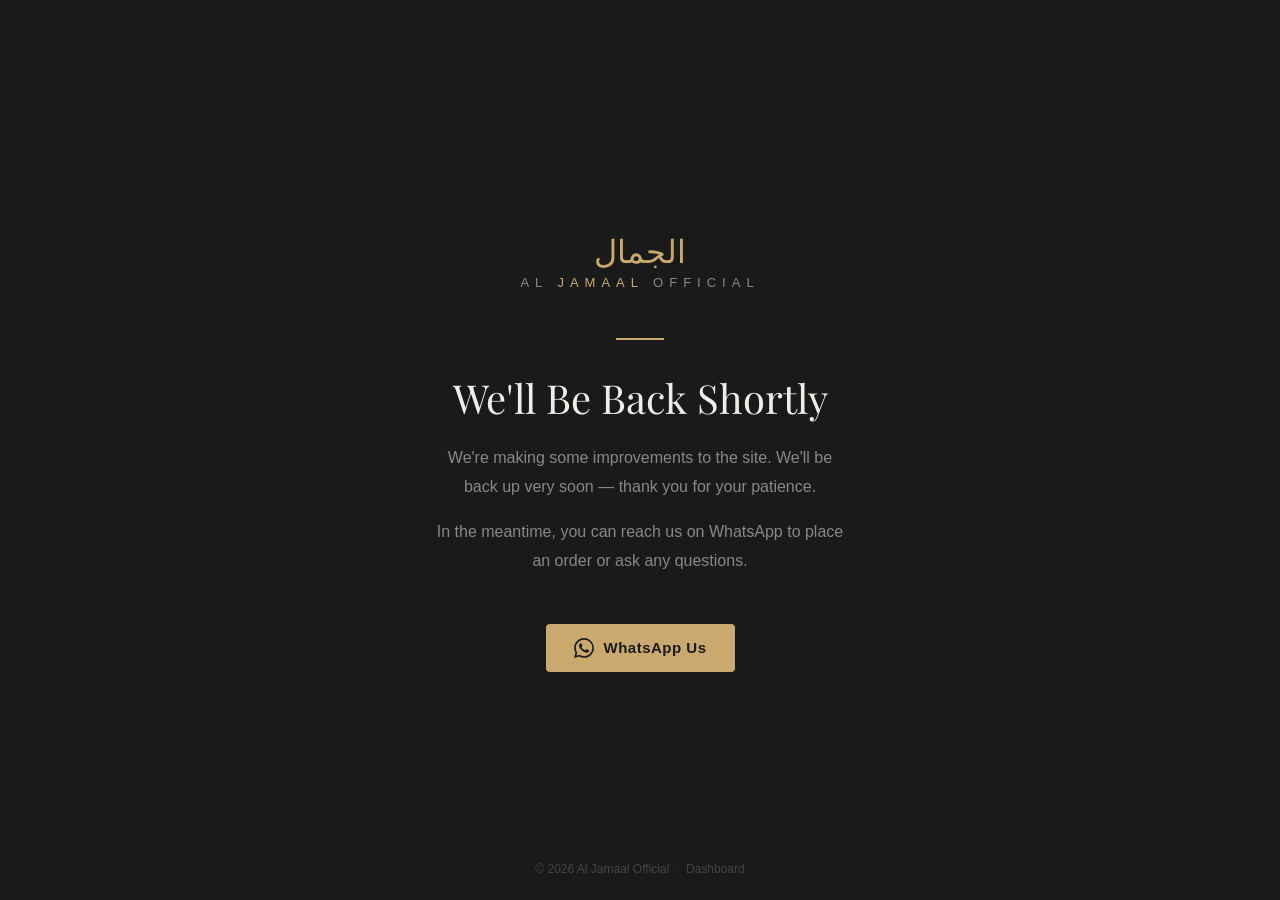
<file: maintenance.html>
<!-- Developed by Rehan Syed and Cristian Sarmiento with the assistance of Claude Code (claude.ai/code) by Anthropic -->
<!DOCTYPE html>
<html lang="en">
<head>
  <meta charset="UTF-8">
  <meta name="viewport" content="width=device-width, initial-scale=1.0">
  <link rel="icon" type="image/png" href="images/BrandIcon.png">
  <title>Al Jamaal Official — Back Shortly</title>
  <link rel="preconnect" href="https://fonts.googleapis.com">
  <link rel="preconnect" href="https://fonts.gstatic.com" crossorigin>
  <link href="https://fonts.googleapis.com/css2?family=Playfair+Display:wght@400;700&display=swap" rel="stylesheet">
  <style>
    * { box-sizing: border-box; margin: 0; padding: 0; }
    body {
      font-family: Arial, sans-serif;
      background: #1a1a1a;
      color: #f0ede8;
      min-height: 100vh;
      display: flex;
      flex-direction: column;
      align-items: center;
      justify-content: center;
      text-align: center;
      padding: 32px 24px;
    }
    .logo-arabic {
      font-family: 'Playfair Display', serif;
      font-size: 32px;
      color: #C9A96E;
      margin-bottom: 4px;
    }
    .logo-english {
      font-size: 13px;
      letter-spacing: 6px;
      text-transform: uppercase;
      color: #888;
      margin-bottom: 48px;
    }
    .logo-english span { color: #C9A96E; }
    .divider {
      width: 48px; height: 2px;
      background: #C9A96E;
      margin: 0 auto 32px;
    }
    h1 {
      font-family: 'Playfair Display', serif;
      font-size: clamp(24px, 5vw, 40px);
      color: #f0ede8;
      font-weight: 400;
      margin-bottom: 20px;
      line-height: 1.3;
    }
    p {
      font-size: 16px;
      color: #888;
      max-width: 420px;
      line-height: 1.8;
      margin-bottom: 16px;
    }
    .wa-btn {
      display: inline-flex;
      align-items: center;
      gap: 10px;
      margin-top: 32px;
      padding: 14px 28px;
      background: #C9A96E;
      color: #1a1a1a;
      text-decoration: none;
      border-radius: 4px;
      font-size: 15px;
      font-weight: 700;
      letter-spacing: 0.5px;
      transition: background 0.2s;
    }
    .wa-btn:hover { background: #b8945a; }
    .wa-icon {
      width: 20px; height: 20px;
      fill: #1a1a1a;
    }
    .footer-note {
      position: fixed;
      bottom: 24px;
      font-size: 12px;
      color: #444;
    }
  </style>
</head>
<body>

  <div class="logo-arabic">الجمال</div>
  <div class="logo-english">Al <span>Jamaal</span> Official</div>

  <div class="divider"></div>

  <h1>We'll Be Back Shortly</h1>
  <p>We're making some improvements to the site. We'll be back up very soon — thank you for your patience.</p>
  <p>In the meantime, you can reach us on WhatsApp to place an order or ask any questions.</p>

  <a href="https://wa.me/27603023555" class="wa-btn">
    <svg class="wa-icon" viewBox="0 0 24 24" xmlns="http://www.w3.org/2000/svg">
      <path d="M17.472 14.382c-.297-.149-1.758-.867-2.03-.967-.273-.099-.471-.148-.67.15-.197.297-.767.966-.94 1.164-.173.199-.347.223-.644.075-.297-.15-1.255-.463-2.39-1.475-.883-.788-1.48-1.761-1.653-2.059-.173-.297-.018-.458.13-.606.134-.133.298-.347.446-.52.149-.174.198-.298.298-.497.099-.198.05-.371-.025-.52-.075-.149-.669-1.612-.916-2.207-.242-.579-.487-.5-.669-.51-.173-.008-.371-.01-.57-.01-.198 0-.52.074-.792.372-.272.297-1.04 1.016-1.04 2.479 0 1.462 1.065 2.875 1.213 3.074.149.198 2.096 3.2 5.077 4.487.709.306 1.262.489 1.694.625.712.227 1.36.195 1.871.118.571-.085 1.758-.719 2.006-1.413.248-.694.248-1.289.173-1.413-.074-.124-.272-.198-.57-.347m-5.421 7.403h-.004a9.87 9.87 0 01-5.031-1.378l-.361-.214-3.741.982.998-3.648-.235-.374a9.86 9.86 0 01-1.51-5.26c.001-5.45 4.436-9.884 9.888-9.884 2.64 0 5.122 1.03 6.988 2.898a9.825 9.825 0 012.893 6.994c-.003 5.45-4.437 9.884-9.885 9.884m8.413-18.297A11.815 11.815 0 0012.05 0C5.495 0 .16 5.335.157 11.892c0 2.096.547 4.142 1.588 5.945L.057 24l6.305-1.654a11.882 11.882 0 005.683 1.448h.005c6.554 0 11.89-5.335 11.893-11.893a11.821 11.821 0 00-3.48-8.413z"/>
    </svg>
    WhatsApp Us
  </a>

  <div class="footer-note">
    &copy; <span class="copyright-year"></span> Al Jamaal Official &nbsp;&middot;&nbsp;
    <a href="dashboard.html" style="color:#444;text-decoration:none;font-size:12px;">Dashboard</a>
  </div>

  <script>document.querySelector('.copyright-year').textContent = new Date().getFullYear();</script>
</body>
</html>
</file>
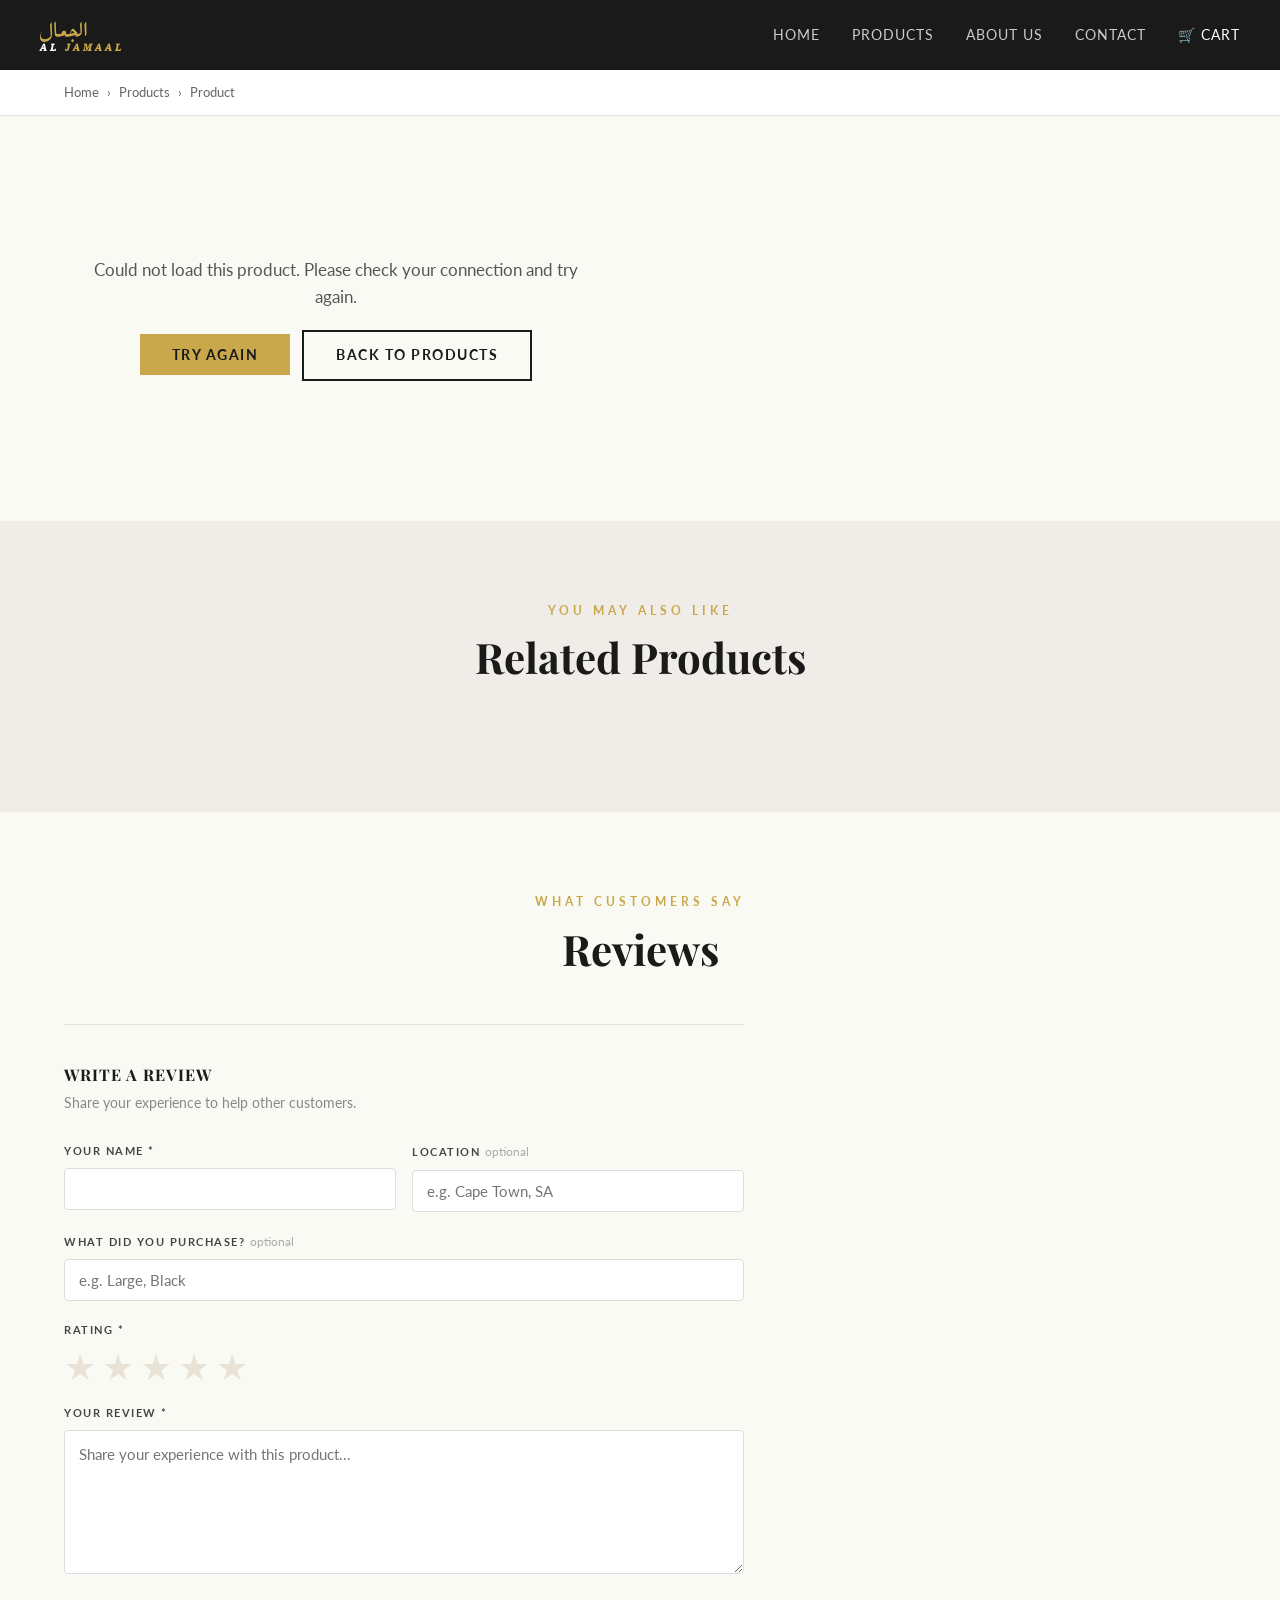
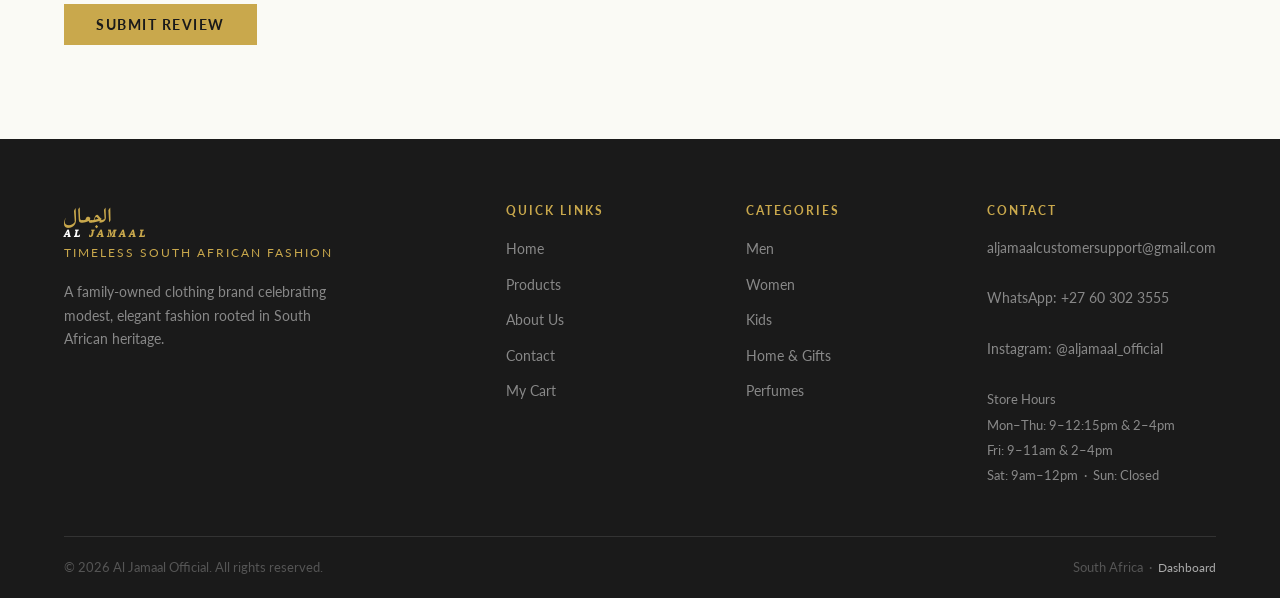
<file: product.html>
<!-- Developed by Rehan Syed and Cristian Sarmiento with the assistance of Claude Code (claude.ai/code) by Anthropic -->
<!DOCTYPE html>
<html lang="en">

<head>
  <meta charset="UTF-8">
  <script>
    (function() {
      var p = window.location.pathname;
      if (p.indexOf('maintenance.html') !== -1 || p.indexOf('dashboard.html') !== -1) return;
      var adminKey = localStorage.getItem('aljamaal_admin_key');
      if (adminKey) {
        var expiry = localStorage.getItem('aljamaal_admin_expiry');
        if (expiry && Date.now() < parseInt(expiry)) return;
        localStorage.removeItem('aljamaal_admin_key');
        localStorage.removeItem('aljamaal_admin_expiry');
      }
      fetch('https://aljamaal-shipping.syedsarmiento.workers.dev/maintenance-status')
        .then(function(r) { return r.json(); })
        .then(function(d) { if (d.maintenance) window.location.replace('maintenance.html'); })
        .catch(function() {});
    })();
  </script>
  <meta name="viewport" content="width=device-width, initial-scale=1.0">
  <link rel="icon" type="image/png" href="images/BrandIcon.png">
  <title>Product — Al Jamaal Official</title>
  <link rel="stylesheet" href="css/styles.css?v=17">
  <!-- Google Analytics -->
  <script async src="https://www.googletagmanager.com/gtag/js?id=G-JHS1NC8DF3"></script>
  <script>
    window.dataLayer = window.dataLayer || [];
    function gtag(){dataLayer.push(arguments);}
    gtag('js', new Date());
    gtag('config', 'G-JHS1NC8DF3');
  </script>
</head>

<body>

  <!-- Navigation -->
  <nav class="navbar">
    <div class="navbar-inner">
      <a href="index.html" class="navbar-logo">
        <div class="logo-text">
          <div class="logo-arabic">الجمال</div>
          <div class="logo-english">Al <span>Jamaal</span></div>
        </div>
      </a>
      <div class="navbar-links">
        <a href="index.html">Home</a>
        <a href="products.html">Products</a>
        <a href="about.html">About Us</a>
        <a href="contact.html">Contact</a>
        <a href="cart.html" class="cart-link">
          🛒 Cart
          <span class="cart-badge" style="display:none;">0</span>
        </a>
      </div>
      <button class="hamburger" aria-label="Open menu">
        <span></span><span></span><span></span>
      </button>
    </div>
  </nav>

  <!-- Breadcrumb -->
  <div class="breadcrumb-bar">
    <div class="container">
      <nav class="breadcrumb">
        <a href="index.html">Home</a>
        <span>›</span>
        <a href="products.html">Products</a>
        <span>›</span>
        <span id="breadcrumb-name">Product</span>
      </nav>
    </div>
  </div>

  <!-- Product Detail -->
  <section>
    <div class="container">
      <div class="product-detail" id="product-detail">
        <!-- Populated by JavaScript -->
      </div>
    </div>
  </section>

  <!-- Related Products -->
  <section style="background-color: #F0EDE8;">
    <div class="container">
      <div class="section-header">
        <span class="label">You May Also Like</span>
        <h2>Related Products</h2>
      </div>
      <div class="products-grid" id="related-products"></div>
    </div>
  </section>

  <!-- Customer Reviews -->
  <section>
    <div class="container">
      <div class="section-header">
        <span class="label">What Customers Say</span>
        <h2 id="reviews-heading">Reviews</h2>
      </div>
      <div id="reviews-summary"></div>
      <div id="reviews-list" style="margin-bottom:40px;"></div>
      <div style="border-top:1px solid #E8E2D7;padding-top:40px;max-width:680px;">
        <h3 style="font-size:16px;font-weight:700;letter-spacing:1px;text-transform:uppercase;margin-bottom:6px;">Write a Review</h3>
        <p style="font-size:14px;color:#888;margin-bottom:28px;">Share your experience to help other customers.</p>
        <form id="review-form" onsubmit="submitReviewForm(event)">
          <div style="display:flex;gap:16px;flex-wrap:wrap;margin-bottom:20px;">
            <div style="flex:1;min-width:200px;">
              <label style="display:block;font-size:11px;font-weight:700;letter-spacing:1.5px;text-transform:uppercase;margin-bottom:8px;color:#444;">Your Name *</label>
              <input type="text" id="review-name" required maxlength="80" style="width:100%;padding:11px 14px;border:1px solid #ddd;border-radius:4px;font-size:15px;background:#fff;font-family:inherit;transition:border-color 0.2s;" onfocus="this.style.borderColor='#C9A84C'" onblur="this.style.borderColor='#ddd'">
            </div>
            <div style="flex:1;min-width:200px;">
              <label style="display:block;font-size:11px;font-weight:700;letter-spacing:1.5px;text-transform:uppercase;margin-bottom:8px;color:#444;">Location <span style="font-weight:400;text-transform:none;letter-spacing:0;font-size:12px;color:#aaa;">optional</span></label>
              <input type="text" id="review-location" maxlength="80" placeholder="e.g. Cape Town, SA" style="width:100%;padding:11px 14px;border:1px solid #ddd;border-radius:4px;font-size:15px;background:#fff;font-family:inherit;transition:border-color 0.2s;" onfocus="this.style.borderColor='#C9A84C'" onblur="this.style.borderColor='#ddd'">
            </div>
          </div>
          <div style="margin-bottom:20px;">
            <label style="display:block;font-size:11px;font-weight:700;letter-spacing:1.5px;text-transform:uppercase;margin-bottom:8px;color:#444;">What did you purchase? <span style="font-weight:400;text-transform:none;letter-spacing:0;font-size:12px;color:#aaa;">optional</span></label>
            <input type="text" id="review-size-colour" maxlength="80" placeholder="e.g. Large, Black" style="width:100%;padding:11px 14px;border:1px solid #ddd;border-radius:4px;font-size:15px;background:#fff;font-family:inherit;transition:border-color 0.2s;" onfocus="this.style.borderColor='#C9A84C'" onblur="this.style.borderColor='#ddd'">
          </div>
          <div style="margin-bottom:20px;">
            <label style="display:block;font-size:11px;font-weight:700;letter-spacing:1.5px;text-transform:uppercase;margin-bottom:10px;color:#444;">Rating *</label>
            <div id="star-picker" style="display:flex;gap:6px;font-size:36px;cursor:pointer;line-height:1;">
              <span data-val="1" onclick="setReviewRating(1)" style="color:#E8E2D7;transition:color 0.1s;">★</span>
              <span data-val="2" onclick="setReviewRating(2)" style="color:#E8E2D7;transition:color 0.1s;">★</span>
              <span data-val="3" onclick="setReviewRating(3)" style="color:#E8E2D7;transition:color 0.1s;">★</span>
              <span data-val="4" onclick="setReviewRating(4)" style="color:#E8E2D7;transition:color 0.1s;">★</span>
              <span data-val="5" onclick="setReviewRating(5)" style="color:#E8E2D7;transition:color 0.1s;">★</span>
            </div>
            <input type="hidden" id="review-rating" value="0">
          </div>
          <div style="margin-bottom:24px;">
            <label style="display:block;font-size:11px;font-weight:700;letter-spacing:1.5px;text-transform:uppercase;margin-bottom:8px;color:#444;">Your Review *</label>
            <textarea id="review-body" required maxlength="1000" rows="5" placeholder="Share your experience with this product..." style="width:100%;padding:11px 14px;border:1px solid #ddd;border-radius:4px;font-size:15px;background:#fff;resize:vertical;font-family:inherit;line-height:1.6;transition:border-color 0.2s;" onfocus="this.style.borderColor='#C9A84C'" onblur="this.style.borderColor='#ddd'"></textarea>
          </div>
          <button type="submit" id="review-submit-btn" class="btn btn-primary" style="min-width:160px;">Submit Review</button>
          <div id="review-msg" style="margin-top:14px;font-size:14px;"></div>
        </form>
      </div>
    </div>
  </section>

  <!-- Footer -->
  <footer class="footer">
    <div class="container">
      <div class="footer-grid">
        <div class="footer-brand">
          <div class="brand-name">
            <div class="logo-arabic">الجمال</div>
            <div class="logo-english">Al <span>Jamaal</span></div>
          </div>
          <p class="tagline">Timeless South African Fashion</p>
          <p>A family-owned clothing brand celebrating modest, elegant fashion rooted in South African heritage.</p>
        </div>
        <div class="footer-col">
          <h4>Quick Links</h4>
          <ul>
            <li><a href="index.html">Home</a></li>
            <li><a href="products.html">Products</a></li>
            <li><a href="about.html">About Us</a></li>
            <li><a href="contact.html">Contact</a></li>
            <li><a href="cart.html">My Cart</a></li>
          </ul>
        </div>
        <div class="footer-col">
          <h4>Categories</h4>
          <ul>
            <li><a href="products.html?category=Men">Men</a></li>
            <li><a href="products.html?category=Women">Women</a></li>
            <li><a href="products.html?category=Kids">Kids</a></li>
            <li><a href="products.html?category=Home+%26+Gifts">Home &amp; Gifts</a></li>
            <li><a href="products.html?category=Perfumes">Perfumes</a></li>
          </ul>
        </div>
        <div class="footer-col">
          <h4>Contact</h4>
          <address>
            <a href="mailto:aljamaalcustomersupport@gmail.com" style="color:#888;">aljamaalcustomersupport@gmail.com</a><br><br>
            <a href="https://wa.me/27603023555" style="color:#888;">WhatsApp: +27 60 302 3555</a><br><br>
            <a href="https://www.instagram.com/aljamaal_official/" target="_blank" style="color:#888;">Instagram: @aljamaal_official</a><br><br>
            <span style="color:#888;font-size:13px;">Store Hours<br>
            Mon–Thu: 9–12:15pm &amp; 2–4pm<br>
            Fri: 9–11am &amp; 2–4pm<br>
            Sat: 9am–12pm &nbsp;·&nbsp; Sun: Closed</span>
          </address>
        </div>
      </div>
      <div class="footer-bottom">
        <p>&copy; <span class="copyright-year"></span> Al Jamaal Official. All rights reserved.</p>
        <p>South Africa &nbsp;·&nbsp; <a href="dashboard.html" style="color:#aaa;font-size:12px;text-decoration:none;">Dashboard</a></p>
      </div>
    </div>
  </footer>

  <script>var products = [];</script>
  <script src="js/script.js?v=4"></script>
  <script src="js/products-data.js"></script>
  <script>
    const dualSelectorIds = [1, 2, 3, 6, 10, 11, 18, 19, 20, 21, 22, 99];

    function esc(str) {
      return String(str || '').replace(/&/g,'&amp;').replace(/</g,'&lt;').replace(/>/g,'&gt;').replace(/"/g,'&quot;');
    }

    window._selectedColor = null;

    const params = new URLSearchParams(window.location.search);
    const productId = parseInt(params.get('id'));
    let product = null;

    (async function() {
      try {
        var res = await fetch('https://aljamaal-shipping.syedsarmiento.workers.dev/get-products?stock=1',
          { signal: AbortSignal.timeout(5000) });
        if (res.ok) {
          var data = await res.json();
          products.splice(0, products.length, ...data);
        }
      } catch(e) {}

      product = products.find(p => p.id === productId);
      if (!product && window.productsData) product = window.productsData.find(p => p.id === productId);
      if (product && product.size_labels && !product.sizeLabels) product.sizeLabels = product.size_labels;

      if (!product) {
        document.getElementById('product-detail').innerHTML =
          '<div style="text-align:center;padding:60px 20px;">' +
            '<p style="font-size:17px;color:#555;margin-bottom:20px;">Could not load this product. Please check your connection and try again.</p>' +
            '<button onclick="window.location.reload()" class="btn btn-primary" style="margin-right:12px;">Try Again</button>' +
            '<a href="products.html" class="btn btn-outline" style="border-color:#1A1A1A;color:#1A1A1A;">Back to Products</a>' +
          '</div>';
        return;
      }

      {
      // Update page title
      document.title = `${product.name} — Al Jamaal Official`;

      // Update breadcrumb
      document.getElementById('breadcrumb-name').textContent = product.name;

      // Build the badge HTML
      const badge = product.badge
        ? `<span class="product-detail-badge">${esc(product.badge)}</span>`
        : '';

      // Build image slider — normalize to {url, label} to handle both old (string) and new (object) format
      const rawImages = (product.images && product.images.length > 0) ? product.images : (product.image && !product.image.includes('placeholder') ? [product.image] : []);
      const allImages = rawImages.map(img => typeof img === 'string' ? { url: img, label: '' } : { url: img.url || img, label: img.label || '' });
      let sliderHTML;
      if (allImages.length > 1) {
        const slides = allImages.map((img, i) => {
          const isVideo = img.url.match(/\.(mp4|webm|mov)$/i);
          const media = isVideo
            ? `<video controls controlsList="nodownload" disablePictureInPicture style="width:100%;height:100%;object-fit:contain;border-radius:4px;"><source src="${img.url}" type="video/mp4"></video>`
            : `<img class="slide-blur" src="${img.url}" alt="" style="position:absolute;top:0;left:0;width:100%;height:100%;object-fit:cover;filter:blur(18px);opacity:0.6;transform:scale(1.1);"><img class="slide-main" src="${img.url}" alt="${product.name} ${i+1}" style="position:absolute;top:0;left:0;width:100%;height:100%;object-fit:contain;">`;
          const label = img.label ? `<span class="color-label">${img.label}</span>` : '';
          return `<div class="slide${i === 0 ? ' active' : ''}">${media}${label}</div>`;
        }).join('');
        sliderHTML = `
          <div class="img-slider">
            ${slides}
            <button class="slider-btn slider-prev" onclick="moveSlide(-1)">&#8249;</button>
            <button class="slider-btn slider-next" onclick="moveSlide(1)">&#8250;</button>
            <div class="slider-dots">${allImages.map((_, i) => `<span class="dot${i===0?' active':''}" onclick="goToSlide(${i})"></span>`).join('')}</div>
          </div>`;
      } else if (allImages.length === 1) {
        sliderHTML = `<img src="${allImages[0].url}" alt="${product.name}" style="width:100%;height:100%;object-fit:contain;">`;
      } else {
        sliderHTML = `<div class="img-placeholder" style="height:100%;"><span>Photo<br>Coming Soon</span></div>`;
      }

      // Custom order note — shown on all products
      const customOrderNote = product.id === 1
        ? '<div style="margin:4px 0 18px;padding:12px 16px;background:#F7F4EF;border-left:3px solid #C9A96E;font-size:13px;color:#666;line-height:1.6;">Looking for a specific colour or size not shown? <a href="contact.html" style="color:#8B7355;font-weight:600;">Contact us</a> and we\'ll sort you out.</div>'
        : product.id === 5
        ? '<div style="margin:4px 0 18px;padding:12px 16px;background:#F7F4EF;border-left:3px solid #C9A96E;font-size:13px;color:#666;line-height:1.6;">We also offer full length Burqas — with or without sleeves — available to order. Reach out via our <a href="contact.html" style="color:#8B7355;font-weight:600;">contact form</a> and we\'ll arrange one specially for you.</div>'
        : product.id === 12
        ? '<div style="margin:4px 0 18px;padding:12px 16px;background:#F7F4EF;border-left:3px solid #C9A96E;font-size:13px;color:#666;line-height:1.6;">This blanket is available on order — <a href="contact.html" style="color:#8B7355;font-weight:600;">contact us</a> to place yours.</div>'
        : [7, 8, 49, 50].includes(product.id)
        ? '<div style="margin:4px 0 18px;padding:12px 16px;background:#F7F4EF;border-left:3px solid #C9A96E;font-size:13px;color:#666;line-height:1.6;">Low stock — also available on order. <a href="contact.html" style="color:#8B7355;font-weight:600;">Contact us</a> to place yours.</div>'
        : '<div style="margin:4px 0 18px;padding:12px 16px;background:#F7F4EF;border-left:3px solid #C9A96E;font-size:13px;color:#666;line-height:1.6;">Interested in a custom order? Use our <a href="contact.html" style="color:#8B7355;font-weight:600;">contact form</a> and we\'ll be happy to assist.</div>';

      // Color selector — dynamic from product.colors, button-based so unavailable colours can be crossed out
      const colorHTML = (product.colors && product.colors.length > 0)
        ? '<div style="flex:0 0 100%;width:100%;"><div style="margin-bottom:16px;padding:16px;border:1px solid #E8E2D7;background:#FAF8F5;">' +
            '<div style="font-size:12px;font-weight:700;letter-spacing:1.5px;text-transform:uppercase;margin-bottom:10px;color:#555;">SELECT COLOUR: <span id="selected-color-label" style="font-weight:600;letter-spacing:0;text-transform:none;color:#8B7355;"></span></div>' +
            '<div style="display:flex;flex-wrap:wrap;gap:8px;">' +
            product.colors.map(function(c) { return '<button type="button" class="size-btn" data-color="' + c + '" onclick="selectColor(\'' + c + '\')">' + c + '</button>'; }).join('') +
            '</div></div></div>'
        : '';

      const colorNote = (product.colors && product.colors.length > 0)
        ? '<p style="font-size:12px;color:#999;margin:-4px 0 20px;line-height:1.6;">Our photos may feature colours from past seasons. Only the colours listed above are currently available.</p>'
        : '';

      // Build size selector HTML separately to avoid nested template literal issues
      let sizeHTML = '';
      if (product.sizes && product.sizes.length > 0) {
        if (dualSelectorIds.includes(product.id) || product.bubble_selector) {
          sizeHTML = buildDualSizeSelector(product.sizes, product.sizeLabels);
        } else {
          const options = product.sizes.map(s => '<option value="' + s.size + '" data-price="' + s.price + '">' + s.size + ' \u2014 R ' + s.price.toFixed(2) + '</option>').join('');
          sizeHTML = '<div style="flex:1;min-width:140px;"><label style="display:block;font-size:13px;font-weight:700;letter-spacing:1px;text-transform:uppercase;margin-bottom:8px;">Size</label><select id="detail-size" onchange="updateSizePrice()" style="width:100%;padding:10px 14px;border:1px solid #E8E2D7;font-size:15px;background:#fff;cursor:pointer;"><option value="">Select a size</option>' + options + '</select></div>';
        }
      }

      const priceText = (product.sizes && product.sizes.length > 0)
        ? 'From R ' + Math.min(...product.sizes.map(s => s.price)).toFixed(2)
        : product.price > 0 ? 'R ' + product.price.toFixed(2) : 'Price on request';

      // Render the product detail section
      document.getElementById('product-detail').innerHTML = `
        <div class="product-detail-img">
          ${sliderHTML}
          ${badge}
        </div>
        <div class="product-detail-info">
          <p class="product-detail-category">${esc(product.category)}</p>
          <h1 class="product-detail-name">${esc(product.name)}</h1>
          <p class="product-detail-price" id="product-detail-price">${priceText}</p>
          <div id="product-rating-summary" style="margin:-4px 0 16px;"></div>
          <p class="product-detail-desc">${product.description}</p>

          <div id="size-color-selector" style="display:flex;gap:16px;flex-wrap:wrap;margin-bottom:20px;">
            ${sizeHTML}
            ${colorHTML}
          </div>
          <div id="color-note-container">${colorNote}</div>
          <div id="stock-status" style="margin:-8px 0 12px;"></div>

          <div class="product-detail-qty">
            <label>Quantity</label>
            <div class="qty-control">
              <button onclick="changeDetailQty(-1)">&#8722;</button>
              <span id="detail-qty">1</span>
              <button onclick="changeDetailQty(1)">&#43;</button>
            </div>
          </div>

          ${customOrderNote}

          <div class="product-detail-actions">
            ${product.badge === 'Sold Out'
              ? `<button class="btn btn-primary" style="flex:1;opacity:0.4;cursor:not-allowed;" disabled>Sold Out</button>`
              : product.price === 0
              ? `<a href="contact.html" class="btn btn-primary" style="flex:1;text-align:center;">Contact Us for Pricing</a>`
              : `<button id="add-to-cart-btn" class="btn btn-primary" style="flex:1;" onclick="addDetailToCart()">Add to Cart</button>`
            }
            <a href="cart.html" class="btn btn-dark" style="flex:1; text-align:center;">
              View Cart
            </a>
          </div>

          <div class="product-detail-meta">
            <p><strong>Category:</strong> ${esc(product.category)}</p>
            <p><strong>Availability:</strong> ${product.badge === 'Sold Out' ? 'Sold Out' : product.badge === 'Limited' ? 'Limited Stock' : 'In Stock'}</p>
          </div>
          ${product.scent_profile ? `
          <div style="margin-top:28px;border-top:1px solid #E8E2D7;padding-top:24px;">
            <h3 style="font-size:14px;font-weight:700;letter-spacing:1px;text-transform:uppercase;margin-bottom:16px;">Scent Profile</h3>
            <table style="width:100%;border-collapse:collapse;font-size:14px;">
              ${product.scent_profile.notes ? `<tr><td style="padding:7px 0;color:#888;width:38%;border-bottom:1px solid #f0ece6;">Notes</td><td style="padding:7px 0;border-bottom:1px solid #f0ece6;">${product.scent_profile.notes}</td></tr>` : ''}
              ${product.scent_profile.profile ? `<tr><td style="padding:7px 0;color:#888;border-bottom:1px solid #f0ece6;">Scent Profile</td><td style="padding:7px 0;border-bottom:1px solid #f0ece6;">${product.scent_profile.profile}</td></tr>` : ''}
              ${product.scent_profile.smells_like ? `<tr><td style="padding:7px 0;color:#888;border-bottom:1px solid #f0ece6;">Smells Like</td><td style="padding:7px 0;border-bottom:1px solid #f0ece6;">${product.scent_profile.smells_like}</td></tr>` : ''}
              ${product.scent_profile.feels_like ? `<tr><td style="padding:7px 0;color:#888;border-bottom:1px solid #f0ece6;">Feels Like</td><td style="padding:7px 0;border-bottom:1px solid #f0ece6;">${product.scent_profile.feels_like}</td></tr>` : ''}
              ${product.scent_profile.best_for ? `<tr><td style="padding:7px 0;color:#888;border-bottom:1px solid #f0ece6;">Best For</td><td style="padding:7px 0;border-bottom:1px solid #f0ece6;">${product.scent_profile.best_for}</td></tr>` : ''}
              ${product.scent_profile.reminds_of ? `<tr><td style="padding:7px 0;color:#888;">Reminds Me Of</td><td style="padding:7px 0;">${product.scent_profile.reminds_of}</td></tr>` : ''}
            </table>
          </div>` : ''}
          ${[3, 51].includes(product.id) ? `
          <div style="margin-top:28px;border-top:1px solid #E8E2D7;padding-top:24px;">
            <h3 style="font-size:14px;font-weight:700;letter-spacing:1px;text-transform:uppercase;margin-bottom:16px;">Sizing Chart</h3>
            <table style="width:100%;border-collapse:collapse;font-size:14px;">
              <tr><td style="padding:7px 0;color:#888;width:38%;border-bottom:1px solid #f0ece6;">Medium</td><td style="padding:7px 0;border-bottom:1px solid #f0ece6;">28" — fits up to 32"</td></tr>
              <tr><td style="padding:7px 0;color:#888;border-bottom:1px solid #f0ece6;">Large</td><td style="padding:7px 0;border-bottom:1px solid #f0ece6;">30" — fits up to 34"</td></tr>
              <tr><td style="padding:7px 0;color:#888;border-bottom:1px solid #f0ece6;">X-Large</td><td style="padding:7px 0;border-bottom:1px solid #f0ece6;">32" — fits up to 36"</td></tr>
              <tr><td style="padding:7px 0;color:#888;border-bottom:1px solid #f0ece6;">2X-Large</td><td style="padding:7px 0;border-bottom:1px solid #f0ece6;">34" — fits up to 38"</td></tr>
              <tr><td style="padding:7px 0;color:#888;border-bottom:1px solid #f0ece6;">3X-Large</td><td style="padding:7px 0;border-bottom:1px solid #f0ece6;">35"/36" — up to 40"</td></tr>
              <tr><td style="padding:7px 0;color:#888;border-bottom:1px solid #f0ece6;">4X-Large</td><td style="padding:7px 0;border-bottom:1px solid #f0ece6;">37"/38" — up to 42"</td></tr>
              <tr><td style="padding:7px 0;color:#888;border-bottom:1px solid #f0ece6;">5X-Large</td><td style="padding:7px 0;border-bottom:1px solid #f0ece6;">39"/40" — up to 44"</td></tr>
              <tr><td style="padding:7px 0;color:#888;">6X-Large</td><td style="padding:7px 0;">41"/42" — up to 46"</td></tr>
            </table>
            <p style="margin-top:12px;font-size:12px;color:#aaa;">Measurements are waist circumference when unstretched. The elastic waistband stretches to the fit range shown.</p>
          </div>` : ''}
          ${product.id === 11 ? `
          <div style="margin-top:28px;border-top:1px solid #E8E2D7;padding-top:24px;">
            <h3 style="font-size:14px;font-weight:700;letter-spacing:1px;text-transform:uppercase;margin-bottom:16px;">Sizing Chart</h3>
            <table style="width:100%;border-collapse:collapse;font-size:14px;">
              <tr><td style="padding:7px 0;color:#888;width:38%;border-bottom:1px solid #f0ece6;">1–2 Years</td><td style="padding:7px 0;border-bottom:1px solid #f0ece6;">11 inches</td></tr>
              <tr><td style="padding:7px 0;color:#888;border-bottom:1px solid #f0ece6;">2–3 Years</td><td style="padding:7px 0;border-bottom:1px solid #f0ece6;">13 inches</td></tr>
              <tr><td style="padding:7px 0;color:#888;border-bottom:1px solid #f0ece6;">3–4 Years</td><td style="padding:7px 0;border-bottom:1px solid #f0ece6;">15 inches</td></tr>
              <tr><td style="padding:7px 0;color:#888;border-bottom:1px solid #f0ece6;">4–5 Years</td><td style="padding:7px 0;border-bottom:1px solid #f0ece6;">16.5 inches</td></tr>
              <tr><td style="padding:7px 0;color:#888;border-bottom:1px solid #f0ece6;">5–6 Years</td><td style="padding:7px 0;border-bottom:1px solid #f0ece6;">18.5 inches</td></tr>
              <tr><td style="padding:7px 0;color:#888;border-bottom:1px solid #f0ece6;">6–7 Years</td><td style="padding:7px 0;border-bottom:1px solid #f0ece6;">22 inches</td></tr>
              <tr><td style="padding:7px 0;color:#888;border-bottom:1px solid #f0ece6;">7–8 Years</td><td style="padding:7px 0;border-bottom:1px solid #f0ece6;">25 inches</td></tr>
              <tr><td style="padding:7px 0;color:#888;border-bottom:1px solid #f0ece6;">9–10 Years</td><td style="padding:7px 0;border-bottom:1px solid #f0ece6;">26.5 inches</td></tr>
              <tr><td style="padding:7px 0;color:#888;border-bottom:1px solid #f0ece6;">11–12 Years</td><td style="padding:7px 0;border-bottom:1px solid #f0ece6;">28 inches</td></tr>
              <tr><td style="padding:7px 0;color:#888;">13–14 Years</td><td style="padding:7px 0;">29.5 inches</td></tr>
            </table>
            <p style="margin-top:12px;font-size:12px;color:#aaa;">Measurements are the length of the shorts (approximately, not exact).</p>
          </div>` : ''}
          ${product.category === 'Men' && ![3, 51].includes(product.id) ? `
          <div style="margin-top:28px;border-top:1px solid #E8E2D7;padding-top:24px;">
            <h3 style="font-size:14px;font-weight:700;letter-spacing:1px;text-transform:uppercase;margin-bottom:4px;">Sizing Guide</h3>
            <p style="font-size:13px;color:#888;margin-bottom:16px;">Chest measurement of the garment across side to side (±)</p>
            <table style="width:100%;border-collapse:collapse;font-size:14px;">
              <tr><td style="padding:7px 0;color:#888;width:38%;border-bottom:1px solid #f0ece6;">Small</td><td style="padding:7px 0;border-bottom:1px solid #f0ece6;">20 inches</td></tr>
              <tr><td style="padding:7px 0;color:#888;border-bottom:1px solid #f0ece6;">Medium</td><td style="padding:7px 0;border-bottom:1px solid #f0ece6;">22 inches</td></tr>
              <tr><td style="padding:7px 0;color:#888;border-bottom:1px solid #f0ece6;">Large</td><td style="padding:7px 0;border-bottom:1px solid #f0ece6;">24 inches</td></tr>
              <tr><td style="padding:7px 0;color:#888;border-bottom:1px solid #f0ece6;">Extra Large (XL)</td><td style="padding:7px 0;border-bottom:1px solid #f0ece6;">26 inches</td></tr>
              <tr><td style="padding:7px 0;color:#888;border-bottom:1px solid #f0ece6;">2XL</td><td style="padding:7px 0;border-bottom:1px solid #f0ece6;">28 inches</td></tr>
              <tr><td style="padding:7px 0;color:#888;border-bottom:1px solid #f0ece6;">3XL</td><td style="padding:7px 0;border-bottom:1px solid #f0ece6;">30 inches</td></tr>
              <tr><td style="padding:7px 0;color:#888;border-bottom:1px solid #f0ece6;">4XL</td><td style="padding:7px 0;border-bottom:1px solid #f0ece6;">32 inches</td></tr>
              <tr><td style="padding:7px 0;color:#888;">5XL</td><td style="padding:7px 0;">34 inches</td></tr>
            </table>
            <p style="margin-top:12px;font-size:12px;color:#aaa;">Kurta length or one size shorter — choose based on your preferred fit.</p>
          </div>` : ''}
          ${product.category === 'Kids' && product.id !== 11 ? `
          <div style="margin-top:28px;border-top:1px solid #E8E2D7;padding-top:24px;">
            <h3 style="font-size:14px;font-weight:700;letter-spacing:1px;text-transform:uppercase;margin-bottom:4px;">Sizing Guide</h3>
            <p style="font-size:13px;color:#888;margin-bottom:16px;">Kids items are sized by length</p>
            <table style="width:100%;border-collapse:collapse;font-size:14px;">
              <tr><td style="padding:7px 0;color:#888;width:38%;border-bottom:1px solid #f0ece6;">Baby to Toddlers</td><td style="padding:7px 0;border-bottom:1px solid #f0ece6;">18 – 28 inches</td></tr>
              <tr><td style="padding:7px 0;color:#888;border-bottom:1px solid #f0ece6;">Bigger Kids to Teenagers</td><td style="padding:7px 0;border-bottom:1px solid #f0ece6;">30 – 48 inches</td></tr>
              <tr><td style="padding:7px 0;color:#888;">Adults</td><td style="padding:7px 0;">50 – 62 inches (Small up to 5XL)</td></tr>
            </table>
          </div>` : ''}
          ${product.category === 'Women' ? `
          <div style="margin-top:28px;border-top:1px solid #E8E2D7;padding-top:24px;">
            <h3 style="font-size:14px;font-weight:700;letter-spacing:1px;text-transform:uppercase;margin-bottom:16px;">Sizing Guide</h3>
            <p style="font-size:14px;color:#555;line-height:1.7;">Ladies items are sized by abaya length and dress size. If you are unsure of your size, <a href="contact.html" style="color:#8B7355;font-weight:600;">contact us</a> and we will help you find the right fit.</p>
          </div>` : ''}
        </div>
      `;

      // Related products — same category, excluding current product, max 4
      const related = products
        .filter(p => p.category === product.category && p.id !== product.id && !p.hidden)
        .slice(0, 4);

      // If not enough in same category, fill from other products
      if (related.length < 4) {
        const others = products
          .filter(p => p.id !== product.id && !p.hidden && !related.includes(p))
          .slice(0, 4 - related.length);
        related.push(...others);
      }

      renderProductGrid('related-products', related);
      initCardSliderTouch(document.getElementById('related-products'));
      updateStockUI();
      fetchLiveStock();
      loadProductReviews(productId);

      // Set dynamic placeholder for "What did you purchase?" based on product
      (function() {
        var input = document.getElementById('review-size-colour');
        if (!input || !product) return;
        var sizes = product.sizes && product.sizes.length ? product.sizes : [];
        var colours = product.colours && product.colours.length ? product.colours : [];
        var sizeName = sizes.length ? sizes[0].label || sizes[0].name || sizes[0] : '';
        var colourName = colours.length ? (typeof colours[0] === 'object' ? colours[0].name : colours[0]) : '';
        if (product.category === 'Perfumes') {
          input.placeholder = sizes.length ? 'e.g. ' + sizeName : 'e.g. 50ml';
        } else if (product.category === 'Kids') {
          input.placeholder = colours.length ? 'e.g. Age 4-5, ' + colourName : 'e.g. Age 4-5';
        } else if (sizeName && colourName) {
          input.placeholder = 'e.g. ' + sizeName + ', ' + colourName;
        } else if (sizeName) {
          input.placeholder = 'e.g. ' + sizeName;
        } else if (colourName) {
          input.placeholder = 'e.g. ' + colourName;
        }
      })();
      }
    })();

    async function fetchLiveProduct() {
      try {
        var res = await fetch('https://aljamaal-shipping.syedsarmiento.workers.dev/get-products?stock=1',
          { signal: AbortSignal.timeout(4000) });
        if (!res.ok) return;
        var data = await res.json();
        var live = data.find(function(p) { return p.id === productId; });
        if (!live) return;
        Object.assign(product, live);
        if (live.size_labels && !live.sizeLabels) product.sizeLabels = live.size_labels;
        document.title = product.name + ' — Al Jamaal Official';
        var bn = document.getElementById('breadcrumb-name');
        if (bn) bn.textContent = product.name;
        var cat = document.querySelector('.product-detail-category');
        if (cat) cat.textContent = product.category.toUpperCase();
        var name = document.querySelector('.product-detail-name');
        if (name) name.textContent = product.name;
        var desc = document.querySelector('.product-detail-desc');
        if (desc) desc.innerHTML = product.description;
        var priceEl = document.getElementById('product-detail-price');
        if (priceEl) {
          if (product.sizes && product.sizes.length > 0) {
            var minP = Math.min.apply(null, product.sizes.map(function(s) { return s.price; }));
            priceEl.textContent = 'From R ' + minP.toFixed(2);
          } else if (product.price > 0) {
            priceEl.textContent = 'R ' + product.price.toFixed(2);
          }
        }

        // Re-render size and color selectors with live data
        var selectorEl = document.getElementById('size-color-selector');
        if (selectorEl) {
          var liveSizeHTML = '';
          if (product.sizes && product.sizes.length > 0) {
            if (dualSelectorIds.includes(product.id) || product.bubble_selector) {
              liveSizeHTML = buildDualSizeSelector(product.sizes, product.sizeLabels);
            } else {
              var opts = product.sizes.map(function(s) {
                return '<option value="' + s.size + '" data-price="' + s.price + '">' + s.size + ' — R ' + s.price.toFixed(2) + '</option>';
              }).join('');
              liveSizeHTML = '<div style="flex:1;min-width:140px;"><label style="display:block;font-size:13px;font-weight:700;letter-spacing:1px;text-transform:uppercase;margin-bottom:8px;">Size</label><select id="detail-size" onchange="updateSizePrice()" style="width:100%;padding:10px 14px;border:1px solid #E8E2D7;font-size:15px;background:#fff;cursor:pointer;"><option value="">Select a size</option>' + opts + '</select></div>';
            }
          }
          var liveColorHTML = (product.colors && product.colors.length > 0)
            ? '<div style="flex:0 0 100%;width:100%;"><div style="padding:16px;border:1px solid #E8E2D7;background:#FAF8F5;"><div style="font-size:12px;font-weight:700;letter-spacing:1.5px;text-transform:uppercase;margin-bottom:10px;color:#555;">SELECT COLOUR: <span id="selected-color-label" style="font-weight:600;letter-spacing:0;text-transform:none;color:#8B7355;"></span></div><div style="display:flex;flex-wrap:wrap;gap:8px;">' +
              product.colors.map(function(c) { return '<button type="button" class="size-btn" data-color="' + c + '" onclick="selectColor(\'' + c + '\')">' + c + '</button>'; }).join('') +
              '</div></div></div>'
            : '';
          selectorEl.innerHTML = liveSizeHTML + liveColorHTML;
          var colorNoteEl = document.getElementById('color-note-container');
          if (colorNoteEl) {
            colorNoteEl.innerHTML = (product.colors && product.colors.length > 0)
              ? '<p style="font-size:12px;color:#999;margin:-4px 0 20px;line-height:1.6;">Our photos may feature colours from past seasons. Only the colours listed above are currently available.</p>'
              : '';
          }
          updateStockUI();
        }

        var actionsEl = document.querySelector('.product-detail-actions');
        if (actionsEl && product.badge === 'Sold Out') {
          actionsEl.innerHTML = '<button class="btn btn-primary" style="flex:1;opacity:0.4;cursor:not-allowed;" disabled>Sold Out</button><a href="cart.html" class="btn btn-dark" style="flex:1;text-align:center;">View Cart</a>';
          var qtyControl = document.querySelector('.qty-control');
          if (qtyControl) qtyControl.innerHTML = '<span style="color:#888;font-size:15px;">N/A</span>';
        }
      } catch(e) {}
    }

    async function fetchLiveStock() {
      try {
        var res = await fetch(
          'https://aljamaal-shipping.syedsarmiento.workers.dev/get-stock?product_id=' + product.id,
          { signal: AbortSignal.timeout(4000) }
        );
        if (!res.ok) throw new Error('HTTP ' + res.status);
        var data = await res.json();
        product.stock = (data.stock === null || data.stock === undefined) ? 0 : data.stock;

        // If the page rendered a "Sold Out" button (no #add-to-cart-btn) but live stock
        // shows units available, the initial cached data was stale — restore the button.
        if (!document.getElementById('add-to-cart-btn')) {
          var totalStock = typeof product.stock === 'number' ? product.stock :
            Object.values(product.stock).reduce(function(sum, sizeEntry) {
              if (typeof sizeEntry === 'object') {
                return sum + Object.values(sizeEntry).reduce(function(s, q) { return s + q; }, 0);
              }
              return sum + sizeEntry;
            }, 0);
          if (totalStock > 0) {
            product.badge = '';
            var actionsEl = document.querySelector('.product-detail-actions');
            if (actionsEl) {
              actionsEl.innerHTML =
                '<button id="add-to-cart-btn" class="btn btn-primary" style="flex:1;" onclick="addDetailToCart()">Add to Cart</button>' +
                '<a href="cart.html" class="btn btn-dark" style="flex:1;text-align:center;">View Cart</a>';
            }
            var metaPs = document.querySelectorAll('.product-detail-meta p');
            metaPs.forEach(function(p) {
              if (p.textContent.indexOf('Availability') !== -1) {
                p.innerHTML = '<strong>Availability:</strong> In Stock';
              }
            });
          }
        }

        updateStockUI();
      } catch (err) {
        console.warn('Live stock fetch failed, using static data:', err.message);
      }
    }


    // Quantity controls on the product detail page
    function changeDetailQty(delta) {
      const el = document.getElementById('detail-qty');
      let qty = parseInt(el.textContent) + delta;
      if (qty < 1) qty = 1;
      const avail = getAvailableStock();
      const maxQty = (avail !== null && avail > 0) ? Math.min(avail, 99) : 99;
      if (qty > maxQty) qty = maxQty;
      el.textContent = qty;
    }

    function updateSizePrice() {
      const select = document.getElementById('detail-size');
      const opt = select.options[select.selectedIndex];
      const priceEl = document.getElementById('product-detail-price');
      if (opt && opt.dataset.price) priceEl.textContent = 'R ' + parseFloat(opt.dataset.price).toFixed(2);
      updateStockUI();
    }

    // ── Dual size selector ────────────────────────────────────
    function buildDualSizeSelector(sizes, labels) {
      var label1 = (labels && labels[0]) ? labels[0].toUpperCase() : 'LENGTH';
      window._selectedLength = null;
      window._selectedChest = null;

      // Single-label mode: one row of buttons, no second dropdown
      if (!labels || labels.length <= 1) {
        window._singleSizes = sizes;
        var btns = sizes.map(function(s, i) {
          return '<button type="button" class="size-btn" data-idx="' + i + '" onclick="selectSingleSize(' + i + ')">' + s.size + '</button>';
        }).join('');
        return '<div style="flex:0 0 100%;width:100%;">' +
          '<div style="margin-bottom:16px;padding:16px;border:1px solid #E8E2D7;background:#FAF8F5;">' +
            '<div style="font-size:12px;font-weight:700;letter-spacing:1.5px;text-transform:uppercase;margin-bottom:10px;color:#555;">SELECT ' + label1 + ': <span id="selected-length-label" style="font-weight:600;letter-spacing:0;text-transform:none;color:#8B7355;"></span></div>' +
            '<div style="display:flex;flex-wrap:wrap;gap:8px;">' + btns + '</div>' +
          '</div>' +
        '</div>';
      }

      var label2 = labels[1].toUpperCase();
      var sizeData = {};
      sizes.forEach(function(s) {
        var match = s.size.match(/^(\S+)\s+(.+)$/);
        if (match) {
          var len = match[1], chest = match[2];
          if (!sizeData[len]) sizeData[len] = {};
          sizeData[len][chest] = s.price;
        } else {
          sizeData[s.size] = { _standalone: s.price };
        }
      });
      window._burnooseSizeData = sizeData;

      var lengthBtns = Object.keys(sizeData).map(function(len) {
        return '<button type="button" class="size-btn" data-length="' + len + '" onclick="selectLength(\'' + len + '\')">' + len + '</button>';
      }).join('');

      return '<div style="flex:0 0 100%;width:100%;">' +
        '<div style="margin-bottom:16px;padding:16px;border:1px solid #E8E2D7;background:#FAF8F5;">' +
          '<div style="font-size:12px;font-weight:700;letter-spacing:1.5px;text-transform:uppercase;margin-bottom:10px;color:#555;">SELECT ' + label1 + ': <span id="selected-length-label" style="font-weight:600;letter-spacing:0;text-transform:none;color:#8B7355;"></span></div>' +
          '<div style="display:flex;flex-wrap:wrap;gap:8px;">' + lengthBtns + '</div>' +
        '</div>' +
        '<div id="chest-section" style="display:none;margin-bottom:16px;padding:16px;border:1px solid #E8E2D7;background:#FAF8F5;">' +
          '<div style="font-size:12px;font-weight:700;letter-spacing:1.5px;text-transform:uppercase;margin-bottom:10px;color:#555;">SELECT ' + label2 + ': <span id="selected-chest-label" style="font-weight:600;letter-spacing:0;text-transform:none;color:#8B7355;"></span></div>' +
          '<div id="chest-buttons" style="display:flex;flex-wrap:wrap;gap:8px;"></div>' +
        '</div>' +
      '</div>';
    }

    function selectSingleSize(idx) {
      var s = window._singleSizes[idx];
      var btn = document.querySelector('.size-btn[data-idx="' + idx + '"]');
      if (btn && btn.dataset.unavailable) return;
      if (btn && btn.classList.contains('active')) {
        btn.classList.remove('active');
        window._selectedLength = null;
        window._selectedChest = null;
        document.getElementById('selected-length-label').textContent = '';
        updateStockUI();
        return;
      }
      window._selectedLength = s.size;
      window._selectedChest = null;
      document.querySelectorAll('.size-btn[data-idx]').forEach(function(b) { b.classList.remove('active'); });
      document.querySelector('.size-btn[data-idx="' + idx + '"]').classList.add('active');
      document.getElementById('selected-length-label').textContent = s.size;
      document.getElementById('product-detail-price').textContent = 'R ' + s.price.toFixed(2);
      window._selectedColor = null;
      document.querySelectorAll('.size-btn[data-color]').forEach(function(b) { b.classList.remove('active'); });
      var colorLbl = document.getElementById('selected-color-label');
      if (colorLbl) colorLbl.textContent = '';
      updateStockUI();
    }

    function selectLength(len) {
      var lenBtn = document.querySelector('.size-btn[data-length="' + len + '"]');
      if (lenBtn && lenBtn.dataset.unavailable) return;
      if (lenBtn && lenBtn.classList.contains('active')) {
        lenBtn.classList.remove('active');
        window._selectedLength = null;
        window._selectedChest = null;
        document.getElementById('selected-length-label').textContent = '';
        var chestLabelEl2 = document.getElementById('selected-chest-label');
        if (chestLabelEl2) chestLabelEl2.textContent = '';
        var chestSec = document.getElementById('chest-section');
        if (chestSec) chestSec.style.display = 'none';
        updateStockUI();
        return;
      }
      document.querySelectorAll('.size-btn[data-length]').forEach(function(b) { b.classList.remove('active'); });
      lenBtn.classList.add('active');
      document.getElementById('selected-length-label').textContent = len;

      window._selectedLength = len;
      window._selectedChest = null;
      window._selectedColor = null;
      document.querySelectorAll('.size-btn[data-color]').forEach(function(b) { b.classList.remove('active'); });
      var colorLbl2 = document.getElementById('selected-color-label');
      if (colorLbl2) colorLbl2.textContent = '';
      var chestLabelEl = document.getElementById('selected-chest-label');
      if (chestLabelEl) chestLabelEl.textContent = '';

      var data = window._burnooseSizeData[len];
      var priceEl = document.getElementById('product-detail-price');

      if (data._standalone !== undefined) {
        document.getElementById('chest-section').style.display = 'none';
        priceEl.textContent = 'R ' + data._standalone.toFixed(2);
      } else {
        var chestBtns = Object.keys(data).map(function(chest) {
          return '<button type="button" class="size-btn" data-chest="' + chest + '" onclick="selectChest(\'' + chest + '\')">' + chest + '</button>';
        }).join('');
        document.getElementById('chest-buttons').innerHTML = chestBtns;
        document.getElementById('chest-section').style.display = 'block';
        var minPrice = Math.min.apply(null, Object.values(data));
        priceEl.textContent = 'From R ' + minPrice.toFixed(2);
      }
      updateStockUI();
    }

    function selectChest(chest) {
      var chestBtn = document.querySelector('.size-btn[data-chest="' + chest + '"]');
      if (chestBtn && chestBtn.dataset.unavailable) return;
      if (chestBtn && chestBtn.classList.contains('active')) {
        chestBtn.classList.remove('active');
        window._selectedChest = null;
        document.getElementById('selected-chest-label').textContent = '';
        updateStockUI();
        return;
      }
      document.querySelectorAll('.size-btn[data-chest]').forEach(function(b) { b.classList.remove('active'); });
      chestBtn.classList.add('active');
      document.getElementById('selected-chest-label').textContent = chest;

      window._selectedChest = chest;
      var price = window._burnooseSizeData[window._selectedLength][chest];
      document.getElementById('product-detail-price').textContent = 'R ' + price.toFixed(2);
      updateStockUI();
    }

    function selectColor(color) {
      var btn = document.querySelector('.size-btn[data-color="' + color + '"]');
      if (btn && btn.dataset.unavailable) return;
      if (btn && btn.classList.contains('active')) {
        btn.classList.remove('active');
        window._selectedColor = null;
        var labelEl2 = document.getElementById('selected-color-label');
        if (labelEl2) labelEl2.textContent = '';
        updateStockUI();
        return;
      }
      window._selectedColor = color;
      document.querySelectorAll('.size-btn[data-color]').forEach(function(b) { b.classList.remove('active'); });
      if (btn) btn.classList.add('active');
      var labelEl = document.getElementById('selected-color-label');
      if (labelEl) labelEl.textContent = color;
      updateStockUI();
    }

    function getStockKey() {
      if (!product.stock) return null;
      // Dual selector (length + chest)
      if (window._selectedLength) {
        var len = window._selectedLength;
        var chest = window._selectedChest;
        var fullKey = chest ? len + ' ' + chest : len;
        if (product.stock[fullKey] !== undefined) return fullKey;
        if (product.stock[len] !== undefined) return len;
        return null;
      }
      // Regular dropdown
      var select = document.getElementById('detail-size');
      if (select && select.value) return select.value;
      return null;
    }

    function getAvailableStock() {
      if (!product.stock) return null;
      if (typeof product.stock === 'number') return product.stock;
      var key = getStockKey();
      var color = window._selectedColor || null;
      if (!key || !color) return null;
      var sizeStock = product.stock[key];
      if (!sizeStock) return 0;
      return sizeStock[color] || 0;
    }

    function applySizeCrossout(btn) {
      btn.dataset.unavailable = '1';
      btn.style.opacity = '0.4';
      btn.style.textDecoration = 'line-through';
      btn.style.cursor = 'default';
    }

    function clearSizeCrossout(btn) {
      delete btn.dataset.unavailable;
      btn.style.opacity = '';
      btn.style.textDecoration = '';
      btn.style.cursor = '';
    }

    function updateSizeAvailability() {
      if (!product.stock || !product.colors) return;
      var color = window._selectedColor || null;

      // Single-dimension size buttons (Toddlers, Boys, Girls burnooses)
      document.querySelectorAll('.size-btn[data-idx]').forEach(function(btn) {
        if (!color) { clearSizeCrossout(btn); return; }
        var idx = parseInt(btn.dataset.idx);
        var s = window._singleSizes && window._singleSizes[idx];
        if (!s) { clearSizeCrossout(btn); return; }
        var avail = (product.stock[s.size] && product.stock[s.size][color]) || 0;
        avail > 0 ? clearSizeCrossout(btn) : applySizeCrossout(btn);
      });

      // Length buttons (dual selector — Ladies Fleece Burnoose)
      document.querySelectorAll('.size-btn[data-length]').forEach(function(btn) {
        if (!color) { clearSizeCrossout(btn); return; }
        var len = btn.dataset.length;
        var data = window._burnooseSizeData && window._burnooseSizeData[len];
        if (!data) { clearSizeCrossout(btn); return; }
        var hasAny = Object.keys(data).some(function(chest) {
          var key = chest === '_standalone' ? len : len + ' ' + chest;
          return (product.stock[key] && product.stock[key][color]) ? product.stock[key][color] > 0 : false;
        });
        hasAny ? clearSizeCrossout(btn) : applySizeCrossout(btn);
      });

      // Chest buttons (dual selector, visible after length is selected)
      document.querySelectorAll('.size-btn[data-chest]').forEach(function(btn) {
        if (!color || !window._selectedLength) { clearSizeCrossout(btn); return; }
        var key = window._selectedLength + ' ' + btn.dataset.chest;
        var avail = (product.stock[key] && product.stock[key][color]) || 0;
        avail > 0 ? clearSizeCrossout(btn) : applySizeCrossout(btn);
      });

      // If the currently selected size just became unavailable for this colour, deselect it
      if (color && window._selectedLength) {
        var activeIdx = document.querySelector('.size-btn[data-idx].active');
        if (activeIdx && activeIdx.dataset.unavailable) {
          window._selectedLength = null;
          document.querySelectorAll('.size-btn[data-idx]').forEach(function(b) { b.classList.remove('active'); });
          var lbl = document.getElementById('selected-length-label');
          if (lbl) lbl.textContent = '';
        }
        var activeLen = document.querySelector('.size-btn[data-length].active');
        if (activeLen && activeLen.dataset.unavailable) {
          window._selectedLength = null;
          window._selectedChest = null;
          document.querySelectorAll('.size-btn[data-length], .size-btn[data-chest]').forEach(function(b) { b.classList.remove('active'); });
          var lenLbl = document.getElementById('selected-length-label');
          if (lenLbl) lenLbl.textContent = '';
          var chestLbl = document.getElementById('selected-chest-label');
          if (chestLbl) chestLbl.textContent = '';
          var chestSec = document.getElementById('chest-section');
          if (chestSec) chestSec.style.display = 'none';
        }
      }
    }

    function updateColorAvailability() {
      if (!product.colors || !product.stock) return;
      var key = getStockKey();
      document.querySelectorAll('.size-btn[data-color]').forEach(function(btn) {
        var color = btn.dataset.color;
        var avail = (key !== null && product.stock[key]) ? (product.stock[key][color] || 0) : null;
        if (avail === null || avail > 0) {
          // size not yet chosen, or colour is in stock — show normally
          delete btn.dataset.unavailable;
          btn.style.opacity = '';
          btn.style.textDecoration = '';
          btn.style.cursor = '';
        } else {
          // colour is out of stock for this size — cross it out
          btn.dataset.unavailable = '1';
          btn.style.opacity = '0.4';
          btn.style.textDecoration = 'line-through';
          btn.style.cursor = 'default';
        }
      });
      // If the currently selected colour just became unavailable, deselect it
      if (window._selectedColor && key !== null) {
        var sizeStock = product.stock[key];
        var stillAvail = sizeStock ? (sizeStock[window._selectedColor] || 0) : 0;
        if (stillAvail === 0) {
          window._selectedColor = null;
          document.querySelectorAll('.size-btn[data-color]').forEach(function(b) { b.classList.remove('active'); });
          var labelEl = document.getElementById('selected-color-label');
          if (labelEl) labelEl.textContent = '';
        }
      }
    }

    function updateStockUI() {
      if (product.stock === undefined || product.stock === null) return;
      // Simple flat stock (no sizes/colours) — e.g. block sets
      if (typeof product.stock === 'number') {
        var statusEl = document.getElementById('stock-status');
        var addBtn = document.getElementById('add-to-cart-btn');
        var avail = product.stock;
        if (statusEl) {
          if (avail === 0) {
            statusEl.innerHTML = '<span style="color:#c0392b;font-weight:600;font-size:14px;">Out of Stock</span>';
          } else if (avail <= 5) {
            statusEl.innerHTML = '<span style="color:#e67e22;font-weight:600;font-size:14px;">Only ' + avail + ' left</span>';
          } else {
            statusEl.textContent = '';
          }
        }
        if (addBtn && avail === 0) {
          addBtn.disabled = true; addBtn.textContent = 'Out of Stock';
          addBtn.style.opacity = '0.5'; addBtn.style.cursor = 'not-allowed';
        }
        return;
      }
      updateColorAvailability();
      updateSizeAvailability();
      var statusEl = document.getElementById('stock-status');
      var addBtn = document.getElementById('add-to-cart-btn');
      var avail = getAvailableStock();

      if (avail === null) {
        if (statusEl) statusEl.textContent = '';
        if (addBtn) { addBtn.disabled = false; addBtn.textContent = 'Add to Cart'; addBtn.style.opacity = ''; addBtn.style.cursor = ''; }
        return;
      }

      var qtyEl = document.getElementById('detail-qty');
      if (qtyEl && avail > 0) {
        var cur = parseInt(qtyEl.textContent) || 1;
        if (cur > avail) qtyEl.textContent = avail;
      } else if (qtyEl && avail === 0) {
        qtyEl.textContent = '1';
      }

      if (statusEl) {
        if (avail === 0) {
          statusEl.innerHTML = '<span style="color:#c0392b;font-weight:600;font-size:14px;">Out of Stock</span>';
        } else if (avail <= 5) {
          statusEl.innerHTML = '<span style="color:#e67e22;font-weight:600;font-size:14px;">Only ' + avail + ' left</span>';
        } else {
          statusEl.textContent = '';
        }
      }

      if (addBtn) {
        if (avail === 0) {
          addBtn.disabled = true;
          addBtn.textContent = 'Out of Stock';
          addBtn.style.opacity = '0.4';
          addBtn.style.cursor = 'not-allowed';
        } else {
          addBtn.disabled = false;
          addBtn.textContent = 'Add to Cart';
          addBtn.style.opacity = '';
          addBtn.style.cursor = '';
        }
      }
    }

    function addDetailToCart() {
      try {
        const qty = parseInt(document.getElementById('detail-qty').textContent) || 1;
        let cartId = String(product.id);
        let cartName = product.name;
        let cartPrice = product.price;

        // Size selection — only for products that have sizes
        if (product.sizes && product.sizes.length > 0) {
          const isDual = dualSelectorIds.includes(product.id) || product.bubble_selector;
          if (isDual && window._burnooseSizeData) {
            // Length + chest dual selector (e.g. Original Burnoose)
            const len = window._selectedLength;
            if (!len) { alert('Please select a size.'); return; }
            const chest = window._selectedChest;
            const data = window._burnooseSizeData[len];
            if (!data) { alert('Please select a valid size.'); return; }
            if (data._standalone === undefined && !chest) { alert('Please select a chest size.'); return; }
            const sizeLabel = chest ? len + ' ' + chest : len;
            cartId += '-' + sizeLabel;
            cartName += ' (Size ' + sizeLabel + ')';
            cartPrice = chest ? data[chest] : data._standalone;
          } else if (window._selectedLength) {
            const len = window._selectedLength;
            const sizeObj = (window._singleSizes || []).find(function(s) { return s.size === len; });
            cartId += '-' + len;
            cartName += ' (Size ' + len + ')';
            if (sizeObj) cartPrice = sizeObj.price;
          } else {
            const select = document.getElementById('detail-size');
            const len = select ? select.value : '';
            if (!len) { alert('Please select a size.'); return; }
            const sizeObj = product.sizes.find(function(s) { return s.size === len; });
            cartId += '-' + len;
            cartName += ' (Size ' + len + ')';
            if (sizeObj) cartPrice = sizeObj.price;
          }
        }

        // Colour selection
        if (product.colors && product.colors.length > 0) {
          if (!window._selectedColor) { alert('Please select a colour.'); return; }
          cartId += '-' + window._selectedColor;
          cartName += ' \u2014 ' + window._selectedColor;
        }

        // Stock check
        const cart = CartManager.getCart();
        if (product.stock) {
          if (typeof product.stock === 'number') {
            // Simple flat stock (no sizes/colours)
            const available = product.stock;
            const inCart = cart.find(function(i) { return String(i.id) === cartId; });
            const alreadyInCart = inCart ? inCart.qty : 0;
            if (available === 0) { alert('Sorry, this item is out of stock.'); return; }
            if (alreadyInCart + qty > available) {
              alert('Only ' + available + ' available. You already have ' + alreadyInCart + ' in your cart.');
              return;
            }
          } else {
            const stockKey = getStockKey();
            const color = window._selectedColor || null;
            if (stockKey && color) {
              const sizeStock = product.stock[stockKey];
              const available = (sizeStock && sizeStock[color]) || 0;
              const inCart = cart.find(function(i) { return String(i.id) === cartId; });
              const alreadyInCart = inCart ? inCart.qty : 0;
              if (available === 0) { alert('Sorry, this item is out of stock.'); return; }
              if (alreadyInCart + qty > available) {
                alert('Only ' + available + ' available in this colour and size. You already have ' + alreadyInCart + ' in your cart.');
                return;
              }
            }
          }
        }

        // Add to cart
        const existing = cart.find(function(item) { return String(item.id) === cartId; });
        if (existing) {
          existing.qty += qty;
        } else {
          const stockKey = product.stock ? getStockKey() : null;
          const selectedColor = (product.colors && product.colors.length > 0) ? window._selectedColor : null;
          cart.push({ id: cartId, name: cartName, category: product.category, price: cartPrice, image: product.image, qty: qty, productId: product.id, stockKey: stockKey, color: selectedColor });
        }
        CartManager.saveCart(cart);
        updateCartBadge();
        showToast(qty > 1 ? qty + ' \u00d7 "' + cartName + '" added to cart' : '"' + cartName + '" added to cart');

      } catch (err) {
        alert('Something went wrong: ' + err.message);
      }
    }

    // Image slider controls
    let currentSlide = 0;

    function handleSlideVideo(slides, prev, next) {
      // Pause any video on the slide we're leaving
      const prevVideo = slides[prev].querySelector('video');
      if (prevVideo) { prevVideo.pause(); prevVideo.currentTime = 0; }
      // Autoplay any video on the slide we're going to
      const nextVideo = slides[next].querySelector('video');
      if (nextVideo) nextVideo.play();
    }

    function moveSlide(dir) {
      const slides = document.querySelectorAll('.img-slider .slide');
      const dots = document.querySelectorAll('.img-slider .dot');
      if (!slides.length) return;
      const prev = currentSlide;
      slides[prev].classList.remove('active');
      if (dots[prev]) dots[prev].classList.remove('active');
      currentSlide = (currentSlide + dir + slides.length) % slides.length;
      slides[currentSlide].classList.add('active');
      if (dots[currentSlide]) dots[currentSlide].classList.add('active');
      handleSlideVideo(slides, prev, currentSlide);
    }
    function goToSlide(index) {
      const slides = document.querySelectorAll('.img-slider .slide');
      const dots = document.querySelectorAll('.img-slider .dot');
      if (!slides.length) return;
      const prev = currentSlide;
      slides[prev].classList.remove('active');
      if (dots[prev]) dots[prev].classList.remove('active');
      currentSlide = index;
      slides[currentSlide].classList.add('active');
      if (dots[currentSlide]) dots[currentSlide].classList.add('active');
      handleSlideVideo(slides, prev, currentSlide);
    }

    // Touch/swipe support for the detail image slider
    (function () {
      let touchStartX = 0;
      document.addEventListener('touchstart', e => {
        if (e.target.closest('.img-slider')) touchStartX = e.touches[0].clientX;
      }, { passive: true });
      document.addEventListener('touchend', e => {
        if (!e.target.closest('.img-slider')) return;
        const dx = e.changedTouches[0].clientX - touchStartX;
        if (Math.abs(dx) > 40) moveSlide(dx < 0 ? 1 : -1);
      }, { passive: true });
    })();

  </script>

</body>
</html>
</file>
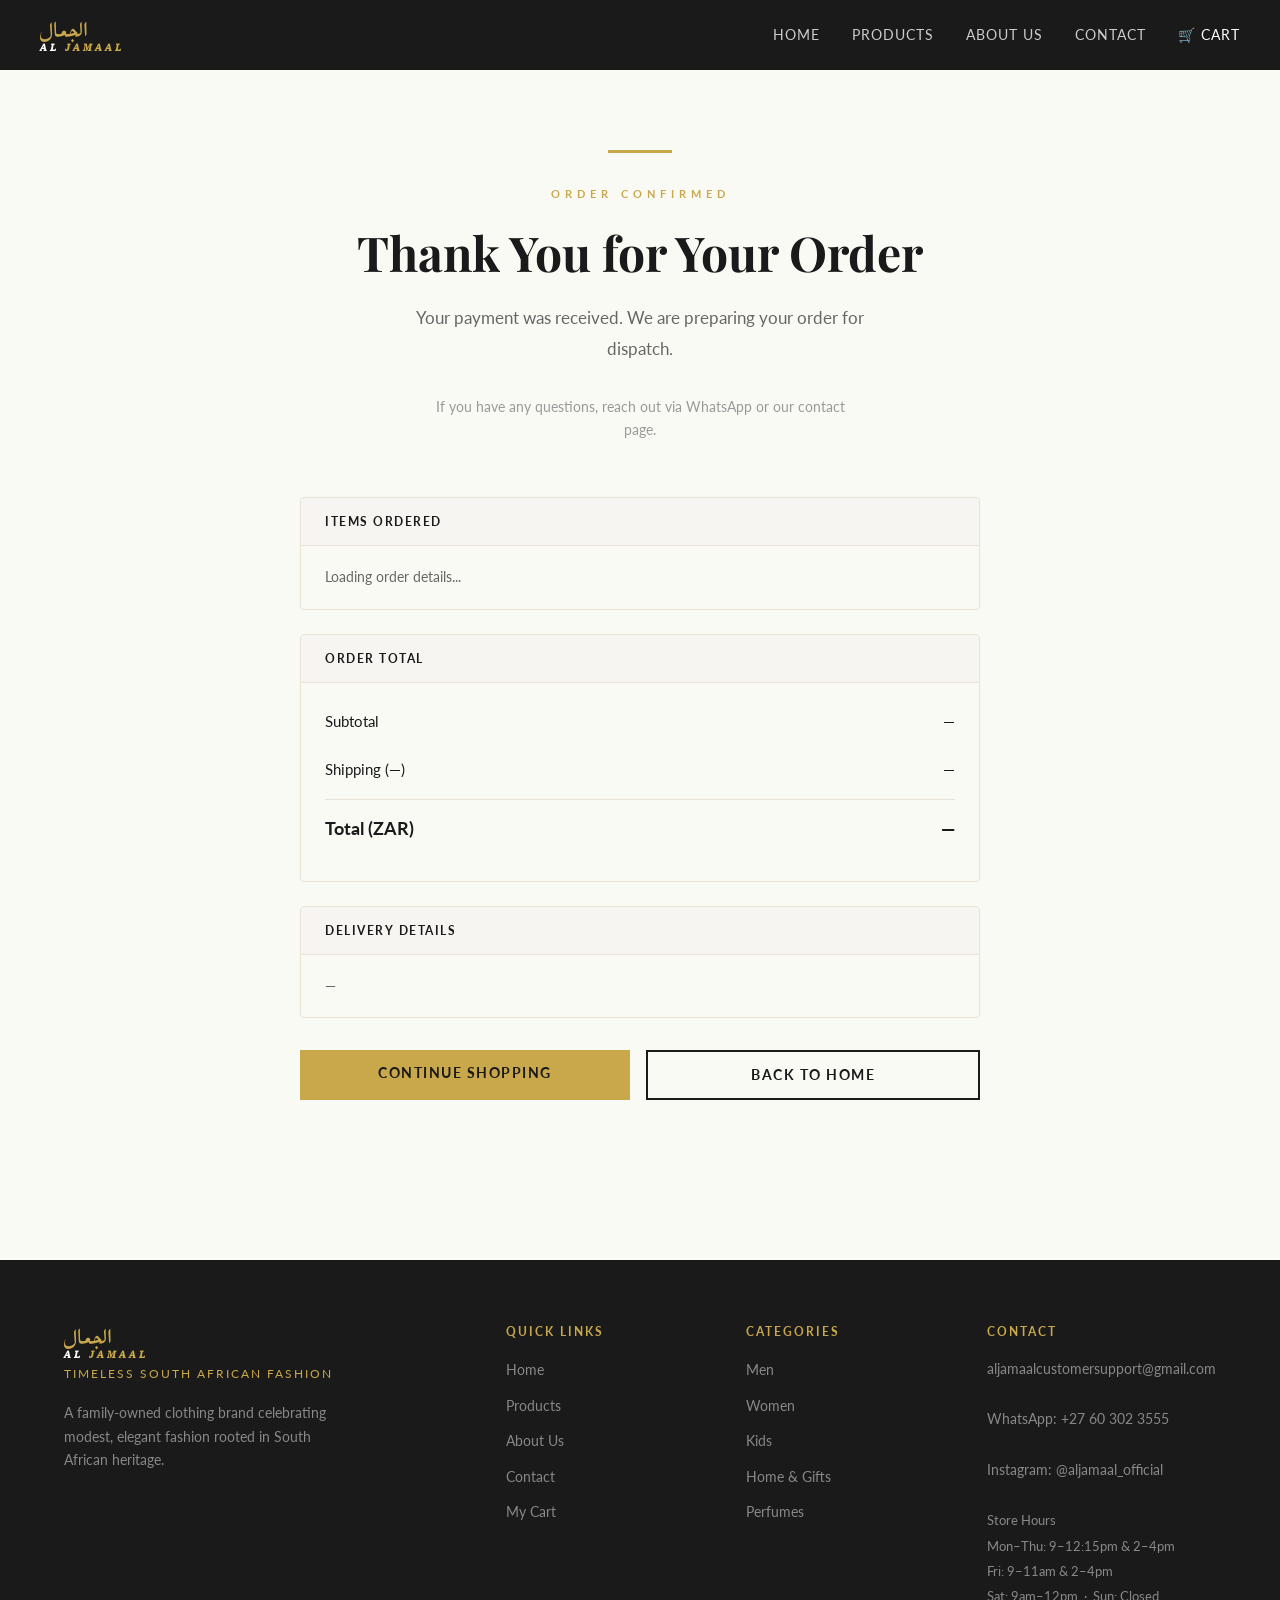
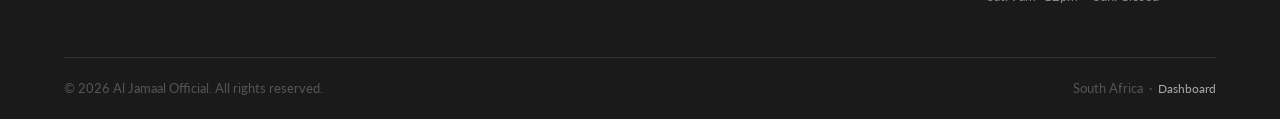
<file: thankyou.html>
<!-- Developed by Rehan Syed and Cristian Sarmiento with the assistance of Claude Code (claude.ai/code) by Anthropic -->
<!DOCTYPE html>
<html lang="en">

<head>
  <meta charset="UTF-8">
  <script>
    (function() {
      var p = window.location.pathname;
      if (p.indexOf('maintenance.html') !== -1 || p.indexOf('dashboard.html') !== -1) return;
      var adminKey = localStorage.getItem('aljamaal_admin_key');
      if (adminKey) {
        var expiry = localStorage.getItem('aljamaal_admin_expiry');
        if (expiry && Date.now() < parseInt(expiry)) return;
        localStorage.removeItem('aljamaal_admin_key');
        localStorage.removeItem('aljamaal_admin_expiry');
      }
      fetch('https://aljamaal-shipping.syedsarmiento.workers.dev/maintenance-status')
        .then(function(r) { return r.json(); })
        .then(function(d) { if (d.maintenance) window.location.replace('maintenance.html'); })
        .catch(function() {});
    })();
  </script>
  <meta name="viewport" content="width=device-width, initial-scale=1.0">
  <link rel="icon" type="image/png" href="images/BrandIcon.png">
  <title>Order Confirmed — Al Jamaal Official</title>
  <link rel="stylesheet" href="css/styles.css?v=17">
  <!-- Google Analytics -->
  <script async src="https://www.googletagmanager.com/gtag/js?id=G-JHS1NC8DF3"></script>
  <script>
    window.dataLayer = window.dataLayer || [];
    function gtag(){dataLayer.push(arguments);}
    gtag('js', new Date());
    gtag('config', 'G-JHS1NC8DF3');
  </script>
  <style>
    /* ---- Shipment status widget ---- */
    .shipment-status { padding:24px 28px; border-radius:4px; text-align:center; }
    .shipment-loading { background:#F5F5F0; border:1px solid var(--border); color:#555; font-size:15px; display:flex; align-items:center; justify-content:center; gap:14px; }
    .shipment-spinner { width:20px; height:20px; border:3px solid #E8E2D7; border-top-color:var(--gold); border-radius:50%; animation:spin 0.8s linear infinite; flex-shrink:0; }
    @keyframes spin { to { transform:rotate(360deg); } }
    .shipment-success { background:#F6FBF4; border:1px solid #A8D5A2; }
    .shipment-error   { background:#FDF4F3; border:1px solid #E8B4B0; }
    .shipment-icon { font-size:28px; margin-bottom:10px; }
    .shipment-success .shipment-icon { color:#3A7D44; }
    .shipment-error   .shipment-icon { color:#C0392B; }
    .waybill-number { font-family:'Courier New',monospace; font-size:22px; font-weight:700; letter-spacing:3px; color:var(--dark); background:#fff; border:2px solid var(--gold); display:inline-block; padding:10px 20px; margin-top:4px; border-radius:2px; }

    /* ---- Order summary ---- */
    .order-summary-wrap {
      max-width: 680px;
      margin: 0 auto;
      padding-bottom: 80px;
    }
    .order-card {
      border: 1px solid var(--border);
      border-radius: 4px;
      margin-bottom: 24px;
      overflow: hidden;
    }
    .order-card-header {
      background: #F7F5F1;
      padding: 14px 24px;
      font-size: 12px;
      font-weight: 700;
      letter-spacing: 1.5px;
      text-transform: uppercase;
      color: var(--dark);
      border-bottom: 1px solid var(--border);
    }
    .order-card-body { padding: 20px 24px; }

    .confirm-item {
      display: flex;
      align-items: center;
      gap: 16px;
      padding: 14px 0;
      border-bottom: 1px solid var(--border);
    }
    .confirm-item:last-child { border-bottom: none; }
    .confirm-item img {
      width: 60px; height: 72px;
      object-fit: cover; border-radius: 2px;
      background: #F0EDE8; flex-shrink: 0;
    }
    .confirm-item-placeholder {
      width: 60px; height: 72px;
      background: #F0EDE8; border-radius: 2px;
      display: flex; align-items: center; justify-content: center;
      font-size: 10px; color: var(--grey); flex-shrink: 0;
    }
    .confirm-item-details { flex: 1; }
    .confirm-item-name { font-family: 'Playfair Display', serif; font-size: 15px; margin-bottom: 2px; }
    .confirm-item-cat  { font-size: 12px; color: var(--grey); text-transform: uppercase; letter-spacing: 1px; }
    .confirm-item-qty  { font-size: 13px; color: var(--grey); margin-top: 4px; }
    .confirm-item-price { font-size: 15px; font-weight: 700; white-space: nowrap; }

    .confirm-totals .summary-row { padding: 6px 0; }
    .confirm-totals .summary-row.total {
      font-size: 18px; font-weight: 700;
      padding-top: 14px; margin-top: 8px;
      border-top: 1px solid var(--border);
    }

    .info-label {
      font-size: 11px; text-transform: uppercase; letter-spacing: 1px;
      color: var(--grey); font-weight: 600; margin: 14px 0 4px;
    }
    .info-label:first-child { margin-top: 0; }
    .info-value { font-size: 14px; color: var(--dark); margin-bottom: 2px; }

    .confirm-actions { display: flex; gap: 16px; margin-top: 32px; flex-wrap: wrap; }
    .confirm-actions .btn { flex: 1; text-align: center; min-width: 160px; }

    @media (max-width: 768px) {
      .order-card-body { padding: 16px; }
      .confirm-actions { flex-direction: column; }
    }
  </style>
</head>

<body>

  <!-- Navigation -->
  <nav class="navbar">
    <div class="navbar-inner">
      <a href="index.html" class="navbar-logo">
        <div class="logo-text">
          <div class="logo-arabic">الجمال</div>
          <div class="logo-english">Al <span>Jamaal</span></div>
        </div>
      </a>
      <div class="navbar-links">
        <a href="index.html">Home</a>
        <a href="products.html">Products</a>
        <a href="about.html">About Us</a>
        <a href="contact.html">Contact</a>
        <a href="cart.html" class="cart-link">
          🛒 Cart
          <span class="cart-badge" style="display:none;">0</span>
        </a>
      </div>
      <button class="hamburger" aria-label="Open menu">
        <span></span><span></span><span></span>
      </button>
    </div>
  </nav>

  <!-- Hero thank you message -->
  <section style="text-align:center; padding: 80px 24px 56px;">
    <div class="container">
      <div style="width:64px; height:3px; background:var(--gold); margin:0 auto 32px;"></div>
      <span style="display:block; font-size:11px; letter-spacing:5px; text-transform:uppercase; color:var(--gold); font-weight:700; margin-bottom:18px;">
        Order Confirmed
      </span>
      <h1 style="font-family:'Playfair Display',serif; font-size:clamp(28px,5vw,48px); margin-bottom:20px; color:var(--dark);">
        Thank You for Your Order
      </h1>
      <p style="color:#666; font-size:17px; max-width:480px; margin:0 auto 16px; line-height:1.8;">
        Your payment was received. We are preparing your order for dispatch.
      </p>

      <!-- Shipment booking status -->
      <div id="shipment-status-box" style="display:none; max-width:480px; margin:28px auto 0;"></div>

      <p style="color:#999; font-size:14px; max-width:420px; margin:32px auto 0;">
        If you have any questions, reach out via WhatsApp or our contact page.
      </p>
    </div>
  </section>

  <!-- Order summary -->
  <section style="padding-top: 0;">
    <div class="container">
      <div class="order-summary-wrap">

        <!-- Items ordered -->
        <div class="order-card">
          <div class="order-card-header">Items Ordered</div>
          <div class="order-card-body" id="confirm-items">
            <p style="color:var(--grey); font-size:14px;">Loading order details...</p>
          </div>
        </div>

        <!-- Totals -->
        <div class="order-card">
          <div class="order-card-header">Order Total</div>
          <div class="order-card-body">
            <div class="confirm-totals">
              <div class="summary-row">
                <span>Subtotal</span>
                <span id="confirm-subtotal">—</span>
              </div>
              <div class="summary-row">
                <span>Shipping (<span id="confirm-shipping-name">—</span>)</span>
                <span id="confirm-shipping-cost">—</span>
              </div>
              <div class="summary-row total">
                <span>Total (ZAR)</span>
                <span id="confirm-grand-total">—</span>
              </div>
            </div>
          </div>
        </div>

        <!-- Delivery details -->
        <div class="order-card">
          <div class="order-card-header">Delivery Details</div>
          <div class="order-card-body" id="confirm-delivery">
            <p style="color:var(--grey); font-size:14px;">—</p>
          </div>
        </div>

        <!-- Actions -->
        <div class="confirm-actions">
          <a href="products.html" class="btn btn-primary">Continue Shopping</a>
          <a href="index.html" class="btn btn-outline" style="border-color:#1A1A1A; color:#1A1A1A;">Back to Home</a>
        </div>

      </div>
    </div>
  </section>

  <!-- Footer -->
  <footer class="footer">
    <div class="container">
      <div class="footer-grid">
        <div class="footer-brand">
          <div class="brand-name">
            <div class="logo-arabic">الجمال</div>
            <div class="logo-english">Al <span>Jamaal</span></div>
          </div>
          <p class="tagline">Timeless South African Fashion</p>
          <p>A family-owned clothing brand celebrating modest, elegant fashion rooted in South African heritage.</p>
        </div>
        <div class="footer-col">
          <h4>Quick Links</h4>
          <ul>
            <li><a href="index.html">Home</a></li>
            <li><a href="products.html">Products</a></li>
            <li><a href="about.html">About Us</a></li>
            <li><a href="contact.html">Contact</a></li>
            <li><a href="cart.html">My Cart</a></li>
          </ul>
        </div>
        <div class="footer-col">
          <h4>Categories</h4>
          <ul>
            <li><a href="products.html?category=Men">Men</a></li>
            <li><a href="products.html?category=Women">Women</a></li>
            <li><a href="products.html?category=Kids">Kids</a></li>
            <li><a href="products.html?category=Home+%26+Gifts">Home &amp; Gifts</a></li>
            <li><a href="products.html?category=Perfumes">Perfumes</a></li>
          </ul>
        </div>
        <div class="footer-col">
          <h4>Contact</h4>
          <address>
            <a href="mailto:aljamaalcustomersupport@gmail.com" style="color:#888;">aljamaalcustomersupport@gmail.com</a><br><br>
            <a href="https://wa.me/27603023555" style="color:#888;">WhatsApp: +27 60 302 3555</a><br><br>
            <a href="https://www.instagram.com/aljamaal_official/" target="_blank" style="color:#888;">Instagram: @aljamaal_official</a><br><br>
            <span style="color:#888;font-size:13px;">Store Hours<br>
            Mon–Thu: 9–12:15pm &amp; 2–4pm<br>
            Fri: 9–11am &amp; 2–4pm<br>
            Sat: 9am–12pm &nbsp;·&nbsp; Sun: Closed</span>
          </address>
        </div>
      </div>
      <div class="footer-bottom">
        <p>&copy; <span class="copyright-year"></span> Al Jamaal Official. All rights reserved.</p>
        <p>South Africa &nbsp;·&nbsp; <a href="dashboard.html" style="color:#aaa;font-size:12px;text-decoration:none;">Dashboard</a></p>
      </div>
    </div>
  </footer>

  <script src="js/script.js?v=4"></script>
  <script>
    const WORKER_URL = 'https://aljamaal-shipping.syedsarmiento.workers.dev';

    document.addEventListener('DOMContentLoaded', function () {
      const raw = localStorage.getItem('aljamaal_last_order');
      if (!raw) { renderOrderSummary(null); bookShipment(null); return; }

      // Remove immediately — before any async work — so a refresh cannot re-fire
      localStorage.removeItem('aljamaal_last_order');
      CartManager.clear();
      updateCartBadge();

      let order;
      try { order = JSON.parse(raw); } catch (e) { order = null; }

      renderOrderSummary(order);
      decrementStock(order);
      bookShipment(order);
    });

    /* ---- Order summary ---- */
    function renderOrderSummary(order) {
      if (!order) return;

      const items   = order.items   || [];
      const addr    = order.delivery_address || {};
      const contact = order.delivery_contact || {};
      const ship    = order.shipping          || {};

      // Items
      const itemsEl = document.getElementById('confirm-items');
      if (items.length > 0) {
        itemsEl.innerHTML = items.map(item => `
          <div class="confirm-item">
            ${item.image
              ? `<img src="${item.image}" alt="${item.name}">`
              : `<div class="confirm-item-placeholder">Photo</div>`
            }
            <div class="confirm-item-details">
              <div class="confirm-item-name">${item.name}</div>
              <div class="confirm-item-cat">${item.category}</div>
              <div class="confirm-item-qty">Qty: ${item.qty}</div>
            </div>
            <div class="confirm-item-price">R ${(item.price * item.qty).toFixed(2)}</div>
          </div>
        `).join('');
      } else {
        itemsEl.innerHTML = '<p style="color:var(--grey); font-size:14px;">No item details available.</p>';
      }

      // Totals
      document.getElementById('confirm-subtotal').textContent      = `R ${parseFloat(order.subtotal || 0).toFixed(2)}`;
      document.getElementById('confirm-shipping-name').textContent  = ship.name || '—';
      document.getElementById('confirm-shipping-cost').textContent  = ship.rate ? `R ${parseFloat(ship.rate).toFixed(2)}` : '—';
      document.getElementById('confirm-grand-total').textContent    = `R ${parseFloat(order.grand_total || 0).toFixed(2)}`;

      // Delivery
      const street   = [addr.street_address, addr.local_area].filter(Boolean).join(', ');
      const cityLine = [addr.city, addr.zone, addr.code].filter(Boolean).join(', ');
      document.getElementById('confirm-delivery').innerHTML = `
        <div class="info-label">Contact</div>
        <div class="info-value">${contact.name  || '—'}</div>
        <div class="info-value">${contact.email || '—'}</div>
        <div class="info-label">Shipping Address</div>
        <div class="info-value">${street   || '—'}</div>
        <div class="info-value">${cityLine || '—'}</div>
      `;
    }

    /* ---- Stock decrement ---- */
    async function decrementStock(order) {
      if (!order || !order.items || order.items.length === 0) return;
      var items = order.items.map(function(item) {
        return {
          productId: item.productId || parseInt(String(item.id).split('-')[0]),
          stockKey:  item.stockKey || null,
          color:     item.color    || null,
          qty:       item.qty
        };
      });
      try {
        await fetch(WORKER_URL + '/decrement-stock', {
          method:  'POST',
          headers: { 'Content-Type': 'application/json' },
          body:    JSON.stringify({
            items: items,
            orderMeta: {
              customerName: order && order.delivery_contact ? order.delivery_contact.name : '',
              itemCount: order && order.items ? order.items.length : items.length,
              grandTotal: order ? (order.grand_total || 0) : 0
            }
          })
        });
      } catch (err) {
        console.warn('Stock decrement failed (network):', err);
      }
    }

    /* ---- TCG shipment booking ---- */
    async function bookShipment(order) {
      if (!order) { showStatus('idle'); return; }

      showStatus('loading');

      let trackingNumber = null;

      try {
        const res = await fetch(`${WORKER_URL}/shipments`, {
          method: 'POST',
          headers: { 'Content-Type': 'application/json' },
          body: JSON.stringify({
            service_level_code: order.shipping.code,
            delivery_address:   order.delivery_address,
            delivery_contact:   order.delivery_contact,
            parcels:            order.parcels
          })
        });
        const data = await res.json();
        if (res.ok && (data.short_tracking_reference || data.waybill_number)) {
          trackingNumber = data.short_tracking_reference || data.waybill_number;
          showStatus('success', trackingNumber);
        } else {
          console.error('TCG error:', data);
          showStatus('error');
        }
      } catch (err) {
        console.error('Booking failed:', err);
        showStatus('error');
      }

      // Send order confirmation email regardless of TCG result
      sendOrderConfirmation(order, trackingNumber);
    }

    /* ---- Order confirmation email ---- */
    async function sendOrderConfirmation(order, trackingNumber) {
      if (!order || !order.delivery_contact || !order.delivery_contact.email) return;
      try {
        await fetch(`${WORKER_URL}/send-confirmation`, {
          method: 'POST',
          headers: { 'Content-Type': 'application/json' },
          body: JSON.stringify({ ...order, tracking_number: trackingNumber })
        });
      } catch (err) {
        console.error('Confirmation email failed:', err);
      }
    }

    function showStatus(state, waybill) {
      const box = document.getElementById('shipment-status-box');
      if (!box || state === 'idle') { if (box) box.style.display = 'none'; return; }

      const html = {
        loading: `<div class="shipment-status shipment-loading"><div class="shipment-spinner"></div><p>Arranging your delivery with The Courier Guy...</p></div>`,
        success: `<div class="shipment-status shipment-success"><div class="shipment-icon">&#10003;</div><p style="font-weight:700;margin-bottom:6px;">Delivery Booked</p><p style="font-size:14px;color:#666;margin-bottom:8px;">Your waybill number is:</p><p class="waybill-number">${waybill}</p><p style="font-size:13px;color:#888;margin-top:10px;">Track your parcel at <a href="https://www.thecourierguy.co.za/track" target="_blank" style="color:var(--gold);">thecourierguy.co.za/track</a></p></div>`,
        error:   `<div class="shipment-status shipment-error"><div class="shipment-icon">&#9888;</div><p style="font-weight:700;margin-bottom:6px;">Could Not Book Delivery</p><p style="font-size:14px;color:#666;margin-bottom:10px;">Your payment was received but we could not automatically book your delivery. Please contact us and we will sort it out right away.</p><p style="font-size:13px;"><a href="https://wa.me/27603023555" style="color:var(--gold);font-weight:700;">WhatsApp Us</a> &nbsp;or&nbsp; <a href="contact.html" style="color:var(--gold);font-weight:700;">Contact Page</a></p></div>`
      };

      box.style.display = 'block';
      box.innerHTML = html[state] || '';
    }
  </script>

</body>
</html>
</file>
<file: css/styles.css>
/* ============================================================
   AL JAMAAL OFFICIAL — Main Stylesheet
   Elegant & Minimal Design
   Colors: Cream (#FAFAF5), Gold (#C9A84C), Dark (#1A1A1A)
   Fonts: Playfair Display (headings), Lato (body)
   ============================================================ */

@import url('https://fonts.googleapis.com/css2?family=Amiri:wght@400;700&family=Playfair+Display:wght@400;600;700&family=Lato:wght@300;400;700&display=swap');

@font-face {
  font-family: 'UKIJ Chiwer Kesme';
  src: url('../fonts/UKIJChiK.ttf') format('truetype');
  font-weight: normal;
  font-style: normal;
}

/* ---- Reset & Base ---- */
*, *::before, *::after {
  box-sizing: border-box;
  margin: 0;
  padding: 0;
}

:root {
  --cream:  #FAFAF5;
  --dark:   #1A1A1A;
  --gold:   #C9A84C;
  --gold-light: #E8D48A;
  --border: #E8E2D7;
  --grey:   #666666;
  --white:  #FFFFFF;
  --red:    #C0392B;
}

html {
  scroll-behavior: smooth;
}

body {
  font-family: 'Lato', sans-serif;
  background-color: var(--cream);
  color: var(--dark);
  font-size: 16px;
  line-height: 1.6;
  overflow-x: hidden;
}

h1, h2, h3, h4, h5 {
  font-family: 'Playfair Display', serif;
  line-height: 1.3;
}

a {
  text-decoration: none;
  color: inherit;
}

img {
  max-width: 100%;
  display: block;
}

ul { list-style: none; }

.container {
  max-width: 1200px;
  margin: 0 auto;
  padding: 0 24px;
}

/* ---- Buttons ---- */
.btn {
  display: inline-block;
  padding: 12px 32px;
  border: none;
  cursor: pointer;
  font-family: 'Lato', sans-serif;
  font-size: 14px;
  font-weight: 700;
  letter-spacing: 1.5px;
  text-transform: uppercase;
  transition: all 0.3s ease;
}

.btn-primary {
  background-color: var(--gold);
  color: var(--dark);
}
.btn-primary:hover {
  background-color: var(--dark);
  color: var(--white);
}

.btn-outline {
  background-color: transparent;
  border: 2px solid var(--white);
  color: var(--white);
}
.btn-outline:hover {
  background-color: var(--white);
  color: var(--dark);
}

.btn-dark {
  background-color: var(--dark);
  color: var(--white);
}
.btn-dark:hover {
  background-color: var(--gold);
  color: var(--dark);
}

.btn-secondary {
  background-color: #E8E2D7;
  color: var(--dark);
}
.btn-secondary:hover {
  background-color: #d4cdc0;
  color: var(--dark);
}

.btn-sm {
  padding: 8px 20px;
  font-size: 12px;
}

/* ============================================================
   NAVIGATION
   ============================================================ */
.navbar {
  position: sticky;
  top: 0;
  z-index: 1000;
  background-color: var(--dark);
  padding: 0 24px;
}

.navbar-inner {
  max-width: 1200px;
  margin: 0 auto;
  display: flex;
  align-items: center;
  justify-content: space-between;
  height: 70px;
}

/* Logo */
.navbar-logo {
  display: flex;
  align-items: center;
  gap: 10px;
  color: var(--white);
}
.navbar-logo .logo-text {
  display: flex;
  flex-direction: column;
  align-items: flex-start;
  gap: 2px;
}
.navbar-logo img {
  height: 40px;
  width: auto;
  border-radius: 4px;
}
.logo-arabic {
  font-family: 'UKIJ Chiwer Kesme', 'Amiri', serif;
  font-size: 24px;
  color: var(--gold);
  line-height: 1;
}
.logo-english {
  font-family: 'UKIJ Chiwer Kesme', 'Lato', sans-serif;
  font-size: 10px;
  font-weight: 700;
  letter-spacing: 3px;
  text-transform: uppercase;
  color: var(--white);
  line-height: 1;
}
.logo-english span {
  color: var(--gold);
}

/* Nav Links */
.navbar-links {
  display: flex;
  align-items: center;
  gap: 32px;
}
.navbar-links a {
  color: #CCCCCC;
  font-size: 14px;
  font-weight: 400;
  letter-spacing: 1px;
  text-transform: uppercase;
  transition: color 0.2s;
}
.navbar-links a:hover,
.navbar-links a.active {
  color: var(--gold);
}

/* Cart icon */
.cart-link {
  position: relative;
  color: var(--white) !important;
}

/* Mobile-only cart icon in navbar */
.mobile-cart-link {
  display: none;
  position: relative;
  color: var(--white);
  font-size: 18px;
  text-decoration: none;
}
.cart-badge {
  position: absolute;
  top: -8px;
  right: -10px;
  background-color: var(--gold);
  color: var(--dark);
  font-size: 11px;
  font-weight: 700;
  width: 18px;
  height: 18px;
  border-radius: 50%;
  display: flex;
  align-items: center;
  justify-content: center;
  line-height: 1;
}

/* Hamburger (mobile) */
.hamburger {
  display: none;
  flex-direction: column;
  gap: 5px;
  cursor: pointer;
  background: none;
  border: none;
  padding: 4px;
}
.hamburger span {
  display: block;
  width: 25px;
  height: 2px;
  background-color: var(--white);
  transition: all 0.3s ease;
}
.hamburger.open span:nth-child(1) { transform: translateY(7px) rotate(45deg); }
.hamburger.open span:nth-child(2) { opacity: 0; }
.hamburger.open span:nth-child(3) { transform: translateY(-7px) rotate(-45deg); }

/* ============================================================
   HERO SECTION
   ============================================================ */
.hero {
  background: linear-gradient(rgba(0,0,0,0.72), rgba(0,0,0,0.72)), url('../images/header%20backgroud.jpg') center/cover no-repeat;
  color: #FFFFFF;
  min-height: 85vh;
  display: flex;
  align-items: center;
  position: relative;
  overflow: hidden;
}

.hero-content {
  position: relative;
  z-index: 1;
  max-width: 650px;
}

.hero-subtitle {
  font-size: 13px;
  letter-spacing: 4px;
  text-transform: uppercase;
  color: var(--gold);
  margin-bottom: 16px;
  font-weight: 700;
}

.hero h1 {
  font-size: clamp(42px, 6vw, 72px);
  font-weight: 700;
  margin-bottom: 20px;
  line-height: 1.1;
  color: #FFFFFF;
  text-shadow: 0 1px 8px rgba(0,0,0,0.4);
}

.hero h1 span {
  color: var(--gold);
}

.hero-desc {
  font-size: 18px;
  color: #F0F0F0;
  margin-bottom: 40px;
  max-width: 480px;
  font-weight: 300;
}

.hero-buttons {
  display: flex;
  gap: 16px;
  flex-wrap: wrap;
}

/* ============================================================
   SECTION HEADERS
   ============================================================ */
.section-header {
  text-align: center;
  margin-bottom: 48px;
}
.section-header .label {
  display: block;
  font-size: 12px;
  letter-spacing: 4px;
  text-transform: uppercase;
  color: var(--gold);
  font-weight: 700;
  margin-bottom: 10px;
}
.section-header h2 {
  font-size: clamp(28px, 4vw, 42px);
  color: var(--dark);
}
.section-header p {
  color: var(--grey);
  margin-top: 12px;
  font-size: 16px;
  max-width: 520px;
  margin-left: auto;
  margin-right: auto;
}

section {
  padding: 80px 0;
}

/* ============================================================
   PRODUCT CARDS
   ============================================================ */
.products-grid {
  display: grid;
  grid-template-columns: repeat(4, 1fr);
  gap: 24px;
}

.featured-grid {
  grid-template-columns: repeat(5, 1fr);
}

.product-card {
  background: var(--white);
  border: 1px solid var(--border);
  border-radius: 4px;
  overflow: hidden;
  transition: transform 0.3s ease, box-shadow 0.3s ease;
}
.product-card:hover {
  transform: translateY(-4px);
  box-shadow: 0 12px 32px rgba(0,0,0,0.1);
}

.product-card-img {
  position: relative;
  overflow: hidden;
  aspect-ratio: 3/4;
  background-color: #F0EDE8;
  display: flex;
  align-items: center;
  justify-content: center;
}
.product-card-img img {
  width: 100%;
  height: 100%;
  object-fit: cover;
  transition: transform 0.4s ease;
}
.product-card:hover .product-card-img img {
  transform: scale(1.04);
}

.product-card-badge {
  position: absolute;
  top: 12px;
  left: 12px;
  background: var(--gold);
  color: var(--dark);
  font-size: 11px;
  font-weight: 700;
  letter-spacing: 1px;
  text-transform: uppercase;
  padding: 4px 10px;
  z-index: 2;
}

.color-label {
  position: absolute;
  bottom: 24px;
  left: 8px;
  background: rgba(0,0,0,0.55);
  color: #fff;
  font-size: 13px;
  padding: 5px 12px;
  border-radius: 20px;
  z-index: 2;
  pointer-events: none;
}

.product-card-info {
  padding: 16px;
}
.product-card-info h3 {
  font-family: 'Playfair Display', serif;
  font-size: 16px;
  margin-bottom: 4px;
}
.product-card-info .category {
  font-size: 12px;
  color: var(--grey);
  text-transform: uppercase;
  letter-spacing: 1px;
  margin-bottom: 10px;
}
.product-card-info .price {
  font-size: 18px;
  font-weight: 700;
  color: var(--dark);
  margin-bottom: 14px;
}

.add-to-cart-btn {
  width: 100%;
  padding: 10px;
  background-color: var(--dark);
  color: var(--white);
  border: none;
  cursor: pointer;
  font-family: 'Lato', sans-serif;
  font-size: 12px;
  font-weight: 700;
  letter-spacing: 1.5px;
  text-transform: uppercase;
  transition: background-color 0.3s;
}
.add-to-cart-btn:hover {
  background-color: var(--gold);
  color: var(--dark);
}

/* ============================================================
   ABOUT TEASER (Home page)
   ============================================================ */
.about-teaser {
  background-color: var(--dark);
  color: var(--white);
}
.about-teaser-inner {
  display: grid;
  grid-template-columns: 1fr 1fr;
  gap: 64px;
  align-items: center;
}
.about-teaser-img {
  aspect-ratio: 1;
  background-color: #2C2C2C;
  border-radius: 4px;
  overflow: hidden;
  display: flex;
  align-items: center;
  justify-content: center;
}
.about-teaser-img img {
  width: 100%;
  height: 100%;
  object-fit: cover;
  opacity: 0.85;
}
.about-teaser-text .label {
  display: block;
  font-size: 12px;
  letter-spacing: 4px;
  text-transform: uppercase;
  color: var(--gold);
  font-weight: 700;
  margin-bottom: 14px;
}
.about-teaser-text h2 {
  font-size: clamp(28px, 3vw, 40px);
  margin-bottom: 20px;
}
.about-teaser-text p {
  color: #AAAAAA;
  margin-bottom: 16px;
  font-weight: 300;
  font-size: 16px;
}

/* ============================================================
   INSTAGRAM SECTION
   ============================================================ */
.instagram-section {
  background-color: var(--cream);
  text-align: center;
}
.instagram-section .ig-handle {
  font-size: 20px;
  color: var(--gold);
  font-family: 'Playfair Display', serif;
  margin-bottom: 28px;
}

/* ============================================================
   CATEGORY FILTER (Products page)
   ============================================================ */
.filter-bar {
  display: flex;
  justify-content: center;
  gap: 12px;
  margin-bottom: 40px;
  flex-wrap: wrap;
}
.filter-btn {
  padding: 8px 24px;
  border: 1px solid var(--border);
  background: var(--white);
  color: var(--grey);
  cursor: pointer;
  font-family: 'Lato', sans-serif;
  font-size: 13px;
  font-weight: 700;
  letter-spacing: 1px;
  text-transform: uppercase;
  transition: all 0.2s;
}
.filter-btn:hover,
.filter-btn.active {
  background-color: var(--dark);
  color: var(--white);
  border-color: var(--dark);
}

/* ============================================================
   PAGE HERO (inner pages)
   ============================================================ */
.page-hero {
  background: linear-gradient(rgba(0,0,0,0.72), rgba(0,0,0,0.72)), url('../images/header%20backgroud.jpg') center/cover no-repeat;
  color: #FFFFFF;
  padding: 64px 24px;
  text-align: center;
}
.page-hero .label {
  display: block;
  font-size: 12px;
  letter-spacing: 4px;
  text-transform: uppercase;
  color: var(--gold);
  font-weight: 700;
  margin-bottom: 12px;
}
.page-hero h1 {
  font-size: clamp(32px, 5vw, 56px);
  color: #FFFFFF;
  text-shadow: 0 1px 8px rgba(0,0,0,0.4);
}

/* ============================================================
   ABOUT PAGE
   ============================================================ */
.about-story {
  display: grid;
  grid-template-columns: 1fr 1fr;
  gap: 64px;
  align-items: center;
}
.about-story-img {
  aspect-ratio: 4/5;
  background-color: #E8E2D7;
  border-radius: 4px;
  overflow: hidden;
  display: flex;
  align-items: center;
  justify-content: center;
}
.about-story-img img {
  width: 100%;
  height: 100%;
  object-fit: cover;
}
.about-story-text h2 {
  font-size: clamp(26px, 3vw, 36px);
  margin-bottom: 20px;
}
.about-story-text p {
  color: var(--grey);
  margin-bottom: 16px;
}

.values-grid {
  display: grid;
  grid-template-columns: repeat(3, 1fr);
  gap: 32px;
  margin-top: 40px;
}
.value-card {
  text-align: center;
  padding: 40px 24px;
  border: 1px solid var(--border);
  background: var(--white);
}
.value-card .icon {
  font-size: 36px;
  margin-bottom: 16px;
}
.value-card h3 {
  font-size: 20px;
  margin-bottom: 10px;
}
.value-card p {
  color: var(--grey);
  font-size: 14px;
}

/* ============================================================
   CONTACT PAGE
   ============================================================ */
.contact-grid {
  display: grid;
  grid-template-columns: 1fr 1fr;
  gap: 64px;
}
.contact-info h3 {
  font-size: 22px;
  margin-bottom: 16px;
}
.contact-info p {
  color: var(--grey);
  margin-bottom: 24px;
}
.contact-item {
  display: flex;
  align-items: flex-start;
  gap: 14px;
  margin-bottom: 20px;
}
.contact-item .contact-icon {
  font-size: 20px;
  min-width: 28px;
  margin-top: 2px;
}
.contact-item p {
  margin: 0;
  font-size: 15px;
}

.whatsapp-btn {
  display: inline-flex;
  align-items: center;
  gap: 10px;
  background-color: #25D366;
  color: var(--white);
  padding: 14px 28px;
  border-radius: 4px;
  font-weight: 700;
  font-size: 15px;
  transition: background-color 0.2s;
  margin-top: 8px;
}
.whatsapp-btn:hover {
  background-color: #1EBE57;
}

/* Contact Form */
.contact-form h3 {
  font-size: 22px;
  margin-bottom: 24px;
}
.form-group {
  margin-bottom: 20px;
}
.form-group label {
  display: block;
  font-size: 13px;
  font-weight: 700;
  letter-spacing: 1px;
  text-transform: uppercase;
  color: var(--dark);
  margin-bottom: 8px;
}
.form-group input,
.form-group textarea,
.form-group select {
  width: 100%;
  padding: 12px 16px;
  border: 1px solid var(--border);
  background-color: var(--white);
  font-family: 'Lato', sans-serif;
  font-size: 15px;
  color: var(--dark);
  transition: border-color 0.2s;
  outline: none;
  border-radius: 2px;
}
.form-group input:focus,
.form-group textarea:focus,
.form-group select:focus {
  border-color: var(--gold);
}
.form-group textarea {
  resize: vertical;
  min-height: 120px;
}

/* ============================================================
   CART PAGE
   ============================================================ */
.cart-layout {
  display: grid;
  grid-template-columns: 1fr 320px;
  gap: 40px;
  align-items: start;
}

.cart-table {
  width: 100%;
  border-collapse: collapse;
}
.cart-table th {
  text-align: left;
  padding: 12px 16px;
  font-size: 12px;
  letter-spacing: 1.5px;
  text-transform: uppercase;
  color: var(--grey);
  border-bottom: 1px solid var(--border);
}
.cart-table td {
  padding: 20px 16px;
  border-bottom: 1px solid var(--border);
  vertical-align: middle;
}

.cart-item-info {
  display: flex;
  align-items: center;
  gap: 16px;
}
.cart-item-img {
  width: 70px;
  height: 85px;
  object-fit: cover;
  background-color: #F0EDE8;
  border-radius: 2px;
  flex-shrink: 0;
}
.cart-item-name {
  font-family: 'Playfair Display', serif;
  font-size: 15px;
}
.cart-item-cat {
  font-size: 12px;
  color: var(--grey);
  text-transform: uppercase;
  letter-spacing: 1px;
}

.qty-control {
  display: flex;
  align-items: center;
  border: 1px solid var(--border);
  width: fit-content;
}
.qty-control button {
  width: 32px;
  height: 32px;
  background: none;
  border: none;
  cursor: pointer;
  font-size: 16px;
  color: var(--dark);
  transition: background-color 0.2s;
}
.qty-control button:hover { background-color: #F0EDE8; }
.qty-control span {
  width: 40px;
  text-align: center;
  font-size: 15px;
  font-weight: 700;
}

.remove-btn {
  background: none;
  border: 1px solid var(--border);
  border-radius: 4px;
  cursor: pointer;
  color: var(--grey);
  font-size: 16px;
  width: 34px;
  height: 34px;
  display: flex;
  align-items: center;
  justify-content: center;
  transition: color 0.2s, border-color 0.2s;
}
.remove-btn:hover { color: var(--red); border-color: var(--red); }

/* Cart Summary box */
.cart-summary {
  background: var(--white);
  border: 1px solid var(--border);
  padding: 28px;
}
.cart-summary h3 {
  font-size: 20px;
  margin-bottom: 20px;
  padding-bottom: 16px;
  border-bottom: 1px solid var(--border);
}
.summary-row {
  display: flex;
  justify-content: space-between;
  margin-bottom: 12px;
  font-size: 15px;
}
.summary-row.total {
  font-weight: 700;
  font-size: 18px;
  padding-top: 16px;
  border-top: 1px solid var(--border);
  margin-top: 16px;
}
.cart-summary .btn {
  width: 100%;
  text-align: center;
  margin-top: 20px;
  display: block;
}

.empty-cart {
  text-align: center;
  padding: 80px 0;
  grid-column: 1 / -1;
}
.empty-cart h2 {
  font-size: 28px;
  margin-bottom: 12px;
}
.empty-cart p {
  color: var(--grey);
  margin-bottom: 28px;
}

/* ============================================================
   CHECKOUT PAGE
   ============================================================ */
.checkout-layout {
  display: grid;
  grid-template-columns: 1fr 380px;
  gap: 48px;
  align-items: start;
}
.checkout-form-section h2 {
  font-size: 26px;
  margin-bottom: 28px;
  padding-bottom: 16px;
  border-bottom: 1px solid var(--border);
}
.form-row {
  display: grid;
  grid-template-columns: 1fr 1fr;
  gap: 16px;
}

.order-summary-box {
  background: var(--white);
  border: 1px solid var(--border);
  padding: 28px;
  position: sticky;
  top: 90px;
}
.order-summary-box h3 {
  font-size: 20px;
  margin-bottom: 20px;
  padding-bottom: 16px;
  border-bottom: 1px solid var(--border);
}
.order-item {
  display: flex;
  justify-content: space-between;
  gap: 12px;
  margin-bottom: 12px;
  font-size: 14px;
}
.order-item-name {
  flex: 1;
  color: var(--grey);
}

.payfast-section {
  margin-top: 24px;
  padding-top: 24px;
  border-top: 1px solid var(--border);
  text-align: center;
}
.payfast-section p {
  font-size: 12px;
  color: var(--grey);
  margin-bottom: 16px;
}
.payfast-logos {
  display: flex;
  justify-content: center;
  gap: 8px;
  flex-wrap: wrap;
  margin-bottom: 12px;
  font-size: 11px;
  color: var(--grey);
  letter-spacing: 1px;
}

/* ============================================================
   FOOTER
   ============================================================ */
.footer {
  background-color: var(--dark);
  color: var(--white);
  padding: 64px 0 0;
}

.footer-grid {
  display: grid;
  grid-template-columns: 2fr 1fr 1fr 1fr;
  gap: 40px;
  padding-bottom: 48px;
  border-bottom: 1px solid #333333;
}

.footer-brand .brand-name {
  display: flex;
  flex-direction: column;
  align-items: flex-start;
  gap: 2px;
  margin-bottom: 4px;
}
.footer-brand .tagline {
  font-size: 12px;
  color: var(--gold);
  letter-spacing: 2px;
  text-transform: uppercase;
  margin-bottom: 16px;
}
.footer-brand p {
  color: #888888;
  font-size: 14px;
  max-width: 280px;
  line-height: 1.7;
}

.footer-col h4 {
  font-family: 'Lato', sans-serif;
  font-size: 12px;
  letter-spacing: 2px;
  text-transform: uppercase;
  color: var(--gold);
  margin-bottom: 16px;
}
.footer-col ul li {
  margin-bottom: 10px;
}
.footer-col ul li a {
  color: #888888;
  font-size: 14px;
  transition: color 0.2s;
}
.footer-col ul li a:hover {
  color: var(--white);
}
.footer-col address {
  font-style: normal;
  color: #888888;
  font-size: 14px;
  line-height: 1.8;
}

.social-links {
  display: flex;
  gap: 12px;
  margin-top: 16px;
}
.social-links a {
  width: 36px;
  height: 36px;
  border: 1px solid #333333;
  display: flex;
  align-items: center;
  justify-content: center;
  color: #888888;
  font-size: 16px;
  transition: all 0.2s;
  text-decoration: none;
}
.social-links a:hover {
  border-color: var(--gold);
  color: var(--gold);
}

.footer-bottom {
  padding: 20px 0;
  display: flex;
  justify-content: space-between;
  align-items: center;
  font-size: 13px;
  color: #555555;
}

/* ============================================================
   UTILITY
   ============================================================ */
.text-center { text-align: center; }
.mt-16 { margin-top: 16px; }
.mt-24 { margin-top: 24px; }
.mt-40 { margin-top: 40px; }

/* Toast notification */
.toast {
  position: fixed;
  bottom: 30px;
  right: 30px;
  background-color: var(--dark);
  color: var(--white);
  padding: 14px 24px;
  border-left: 4px solid var(--gold);
  font-size: 14px;
  font-weight: 700;
  z-index: 9999;
  transform: translateX(120%);
  transition: transform 0.4s ease;
  border-radius: 2px;
  max-width: 280px;
}
.toast.show {
  transform: translateX(0);
}

/* Placeholder image box */
.img-placeholder {
  width: 100%;
  height: 100%;
  display: flex;
  align-items: center;
  justify-content: center;
  background: linear-gradient(135deg, #E8E2D7, #D4C9B8);
  color: var(--grey);
  font-size: 13px;
  letter-spacing: 1px;
  text-transform: uppercase;
  text-align: center;
  padding: 16px;
}

/* ============================================================
   BREADCRUMB
   ============================================================ */
.breadcrumb-bar {
  background-color: var(--white);
  border-bottom: 1px solid var(--border);
  padding: 12px 0;
}
.breadcrumb {
  display: flex;
  align-items: center;
  gap: 8px;
  font-size: 13px;
  color: var(--grey);
}
.breadcrumb a {
  color: var(--grey);
  transition: color 0.2s;
}
.breadcrumb a:hover { color: var(--gold); }
.breadcrumb span { color: var(--grey); }

/* ============================================================
   PRODUCT DETAIL PAGE
   ============================================================ */
.product-detail {
  display: grid;
  grid-template-columns: 1fr 1fr;
  gap: 64px;
  align-items: start;
}

/* ── Card Slider (products grid) ──────────────────────── */
.card-slider {
  position: absolute;
  top: 0;
  left: 0;
  width: 100%;
  height: 100%;
  overflow: hidden;
}
.card-slider .slide {
  display: none;
  position: absolute;
  top: 0;
  left: 0;
  width: 100%;
  height: 100%;
}
.card-slider .slide.active {
  display: block;
}
.card-slider-btn {
  position: absolute;
  top: 50%;
  transform: translateY(-50%);
  background: rgba(255,255,255,0.85);
  border: none;
  width: 32px;
  height: 32px;
  border-radius: 50%;
  font-size: 20px;
  cursor: pointer;
  z-index: 2;
  display: flex;
  align-items: center;
  justify-content: center;
  color: var(--dark);
  opacity: 0;
  transition: opacity 0.2s;
}
.product-card-img:hover .card-slider-btn { opacity: 1; }
.card-slider-prev { left: 8px; }
.card-slider-next { right: 8px; }

.product-detail-img {
  position: relative;
  aspect-ratio: 3/4;
  background-color: #F0EDE8;
  border-radius: 4px;
  overflow: hidden;
}

/* ── Image Slider ─────────────────────────────────────── */
.img-slider {
  position: relative;
  width: 100%;
  height: 100%;
  overflow: hidden;
}
.img-slider .slide {
  position: absolute;
  top: 0;
  left: 0;
  width: 100%;
  height: 100%;
  opacity: 0;
  pointer-events: none;
  transition: opacity 0.4s ease;
}
.img-slider .slide.active {
  opacity: 1;
  pointer-events: auto;
}
.slider-btn {
  position: absolute;
  top: 50%;
  transform: translateY(-50%);
  background: rgba(255,255,255,0.85);
  border: none;
  width: 40px;
  height: 40px;
  border-radius: 50%;
  font-size: 22px;
  cursor: pointer;
  z-index: 2;
  display: flex;
  align-items: center;
  justify-content: center;
  color: var(--dark);
  transition: background 0.2s;
}
.slider-btn:hover { background: #fff; }
.slider-prev { left: 12px; }
.slider-next { right: 12px; }
.slider-dots {
  position: absolute;
  bottom: 12px;
  left: 50%;
  transform: translateX(-50%);
  display: flex;
  gap: 6px;
}
.dot {
  width: 8px;
  height: 8px;
  border-radius: 50%;
  background: rgba(255,255,255,0.6);
  cursor: pointer;
  transition: background 0.2s;
}
.dot.active { background: #fff; }

.product-detail-badge {
  position: absolute;
  top: 16px;
  left: 16px;
  background: var(--gold);
  color: var(--dark);
  font-size: 12px;
  font-weight: 700;
  letter-spacing: 1px;
  text-transform: uppercase;
  padding: 5px 12px;
  z-index: 1;
}

.product-detail-info {
  padding-top: 8px;
}

.product-detail-category {
  font-size: 12px;
  letter-spacing: 3px;
  text-transform: uppercase;
  color: var(--gold);
  font-weight: 700;
  margin-bottom: 12px;
}

.product-detail-name {
  font-size: clamp(28px, 4vw, 42px);
  margin-bottom: 16px;
  line-height: 1.2;
}

.product-detail-price {
  font-size: 28px;
  font-weight: 700;
  color: var(--dark);
  margin-bottom: 20px;
}

.product-detail-desc {
  font-size: 16px;
  color: var(--grey);
  line-height: 1.8;
  margin-bottom: 32px;
  padding-bottom: 32px;
  border-bottom: 1px solid var(--border);
}

.product-detail-qty {
  margin-bottom: 24px;
}
.product-detail-qty label {
  display: block;
  font-size: 13px;
  font-weight: 700;
  letter-spacing: 1px;
  text-transform: uppercase;
  margin-bottom: 10px;
}

.product-detail-actions {
  display: flex;
  gap: 12px;
  margin-bottom: 32px;
}

.product-detail-meta {
  padding-top: 24px;
  border-top: 1px solid var(--border);
}
.product-detail-meta p {
  font-size: 14px;
  color: var(--grey);
  margin-bottom: 8px;
}
.product-detail-meta strong {
  color: var(--dark);
}

/* ── Size Button Selector (dual: Length + Chest) ─────────── */
.size-btn {
  padding: 8px 14px;
  border: 1px solid #E8E2D7;
  background: #fff;
  cursor: pointer;
  font-size: 13px;
  font-family: inherit;
  color: var(--dark);
  transition: border-color 0.15s, background 0.15s, color 0.15s;
}
.size-btn:hover {
  border-color: #8B7355;
  color: #8B7355;
}
.size-btn.active {
  background: #8B7355;
  border-color: #8B7355;
  color: #fff;
}
.size-btn.unavailable {
  opacity: 0.35;
  cursor: not-allowed;
}

/* ============================================================
   RESPONSIVE — TABLET (max 1024px)
   ============================================================ */
@media (max-width: 1024px) {
  .products-grid {
    grid-template-columns: repeat(2, 1fr);
  }
  .featured-grid {
    grid-template-columns: repeat(3, 1fr);
  }
  .footer-grid {
    grid-template-columns: 1fr 1fr;
    gap: 32px;
  }
  .about-teaser-inner,
  .about-story {
    grid-template-columns: 1fr;
    gap: 40px;
  }
  .about-teaser-img,
  .about-story-img {
    aspect-ratio: 16/7;
  }
  .cart-layout,
  .checkout-layout,
  .product-detail {
    grid-template-columns: 1fr;
  }
  .order-summary-box {
    position: static;
  }
  .values-grid {
    grid-template-columns: 1fr 1fr;
  }
  .contact-grid {
    grid-template-columns: 1fr;
    gap: 40px;
  }
}

/* ============================================================
   RESPONSIVE — MOBILE (max 768px)
   ============================================================ */
@media (max-width: 768px) {
  /* Nav */
  .hamburger { display: flex; }
  .navbar-links {
    display: none;
    position: absolute;
    top: 70px;
    left: 0;
    right: 0;
    background-color: var(--dark);
    flex-direction: column;
    align-items: flex-start;
    gap: 0;
    padding: 16px 24px;
    border-top: 1px solid #333333;
  }
  .navbar-links.open { display: flex; }
  .navbar-links a {
    padding: 12px 0;
    width: 100%;
    border-bottom: 1px solid #333333;
  }
  .navbar-links a:last-child { border-bottom: none; }
  /* Fix badge position inside mobile dropdown */
  .cart-link { display: flex; align-items: center; gap: 8px; }
  .cart-link .cart-badge { position: relative; top: auto; right: auto; }
  /* Show mobile cart icon — pushed to the right next to hamburger */
  .mobile-cart-link { display: flex; align-items: center; margin-left: auto; margin-right: 16px; }

  /* Hero */
  .hero {
    min-height: 70vh;
    padding: 60px 0;
  }
  .hero-buttons { flex-direction: column; align-items: flex-start; }

  /* Products */
  .products-grid, .featured-grid {
    grid-template-columns: 1fr 1fr;
    gap: 16px;
  }

  section { padding: 56px 0; }

  /* About */
  .values-grid { grid-template-columns: 1fr; }

  /* Footer */
  .footer-grid { grid-template-columns: 1fr; }
  .footer-bottom { flex-direction: column; gap: 8px; text-align: center; }

  /* Cart/Checkout */
  .form-row { grid-template-columns: 1fr; }

  /* Cart — card layout on mobile (table → stacked cards) */
  .cart-table thead { display: none; }
  .cart-table,
  .cart-table tbody,
  .cart-table tr,
  .cart-table td { display: block; width: 100%; box-sizing: border-box; }
  .cart-table tr {
    border: 1px solid var(--border);
    border-radius: 4px;
    margin-bottom: 16px;
    padding: 4px 0;
  }
  .cart-table td {
    display: flex;
    justify-content: space-between;
    align-items: center;
    padding: 10px 14px;
    border-bottom: none;
  }
  .cart-table td:first-child {
    padding-bottom: 12px;
    border-bottom: 1px solid var(--border);
  }
  .cart-table td:not(:first-child)::before {
    font-size: 11px;
    text-transform: uppercase;
    letter-spacing: 1px;
    color: var(--grey);
    font-weight: 600;
    flex-shrink: 0;
  }
  .cart-table td:nth-child(2)::before { content: "Price"; }
  .cart-table td:nth-child(3)::before { content: "Qty"; }
  .cart-table td:nth-child(4)::before { content: "Total"; }
  .cart-table td:nth-child(5)::before { content: "Remove"; }
  .cart-table td:nth-child(5) { justify-content: flex-end; padding-top: 6px; }

  .cart-item-info { gap: 10px; }
  .cart-item-info img,
  .cart-item-img { width: 60px !important; min-width: 60px !important; height: 72px !important; }
  .qty-control button { width: 28px; height: 28px; font-size: 14px; }
  .qty-control span { min-width: 24px; font-size: 14px; }
}

@media (max-width: 480px) {
  .products-grid { grid-template-columns: 1fr 1fr; gap: 12px; }
  .hero h1 { font-size: 36px; }
  .product-card-info { padding: 10px 12px; }
  .product-card-info h3 { font-size: 13px; }
  .product-card-info .price { font-size: 14px; margin-bottom: 10px; }
  .product-card-info .category { font-size: 10px; margin-bottom: 6px; }
}

/* ============================================================
   SLIDERS — MOBILE / TOUCH
   ============================================================ */
@media (hover: none), (max-width: 768px) {
  /* Always show card slider nav buttons on touch devices */
  .card-slider-btn {
    opacity: 1;
    width: 36px;
    height: 36px;
  }
  /* Larger tap targets for detail slider buttons */
  .slider-btn {
    width: 44px;
    height: 44px;
  }
  /* Larger dots for touch */
  .dot {
    width: 10px;
    height: 10px;
  }
}

/* ============================================================
   STT BTN — scroll-to-top btn (fixed, bottom-right)
   Injected via script.js, visible after scrolling 300px
   ============================================================ */
#stt-btn {
  position: fixed;
  bottom: 40px;
  right: 24px;
  z-index: 999;
  width: 52px;
  height: 52px;
  border-radius: 50%;
  background-color: var(--dark);
  color: var(--white);
  border: none;
  cursor: pointer;
  font-size: 22px;
  display: flex;
  align-items: center;
  justify-content: center;
  opacity: 0;
  visibility: hidden;
  transition: opacity 0.3s ease, visibility 0.3s ease, background-color 0.3s ease;
}

#stt-btn.visible {
  opacity: 1;
  visibility: visible;
}

#stt-btn:hover {
  background-color: var(--gold);
  color: var(--dark);
}

/* ============================================================
   SHIPPING OPTIONS — checkout page
   ============================================================ */
.shipping-option {
  display: flex;
  justify-content: space-between;
  align-items: center;
  padding: 14px 16px;
  border: 1px solid #E8E2D7;
  border-radius: 8px;
  margin-bottom: 10px;
  cursor: pointer;
  transition: border-color 0.2s ease, background-color 0.2s ease;
}
.shipping-option:hover {
  border-color: var(--gold);
  background-color: #FAFAF8;
}
.shipping-option.selected {
  border-color: var(--gold);
  background-color: #FFF8E7;
}
.shipping-option-info {
  display: flex;
  flex-direction: column;
  gap: 3px;
}
.shipping-option-info strong {
  font-size: 15px;
  color: var(--dark);
}
.shipping-option-info span {
  font-size: 12px;
  color: #888;
}
.shipping-option-price {
  font-weight: 700;
  font-size: 15px;
  color: var(--dark);
  white-space: nowrap;
}

/* ============================================================
   CUSTOMER REVIEWS SECTION
   ============================================================ */

.reviews-section {
  padding: 80px 0;
  background-color: var(--white);
}

/* Grid: 3 columns on desktop, 1 on mobile */
.reviews-grid {
  display: grid;
  grid-template-columns: repeat(3, 1fr);
  gap: 28px;
  margin-top: 48px;
}

/* Each card */
.review-card {
  background-color: var(--cream);
  border: 1px solid var(--border);
  border-radius: 8px;
  display: flex;
  flex-direction: column;
}

/* Text area — fills the whole card */
.review-body {
  padding: 32px 28px;
  display: flex;
  flex-direction: column;
  gap: 16px;
  flex: 1;
}

/* Gold stars (only shown on Tasneem's card) */
.review-stars {
  color: var(--gold);
  font-size: 20px;
  letter-spacing: 3px;
}

/* The review quote */
.review-text {
  font-size: 16px;
  color: var(--grey);
  line-height: 1.8;
  font-style: italic;
  flex: 1;
}

/* Customer name at the bottom */
.review-name {
  font-size: 14px;
  font-weight: 700;
  color: var(--dark);
  margin-top: auto;
}

/* Product label */
.review-product {
  font-size: 12px;
  color: var(--gold);
  font-weight: 700;
  text-transform: uppercase;
  letter-spacing: 1px;
}

/* Mobile: stack cards into 1 column */
@media (max-width: 768px) {
  .reviews-grid {
    grid-template-columns: 1fr;
  }
}
</file>
